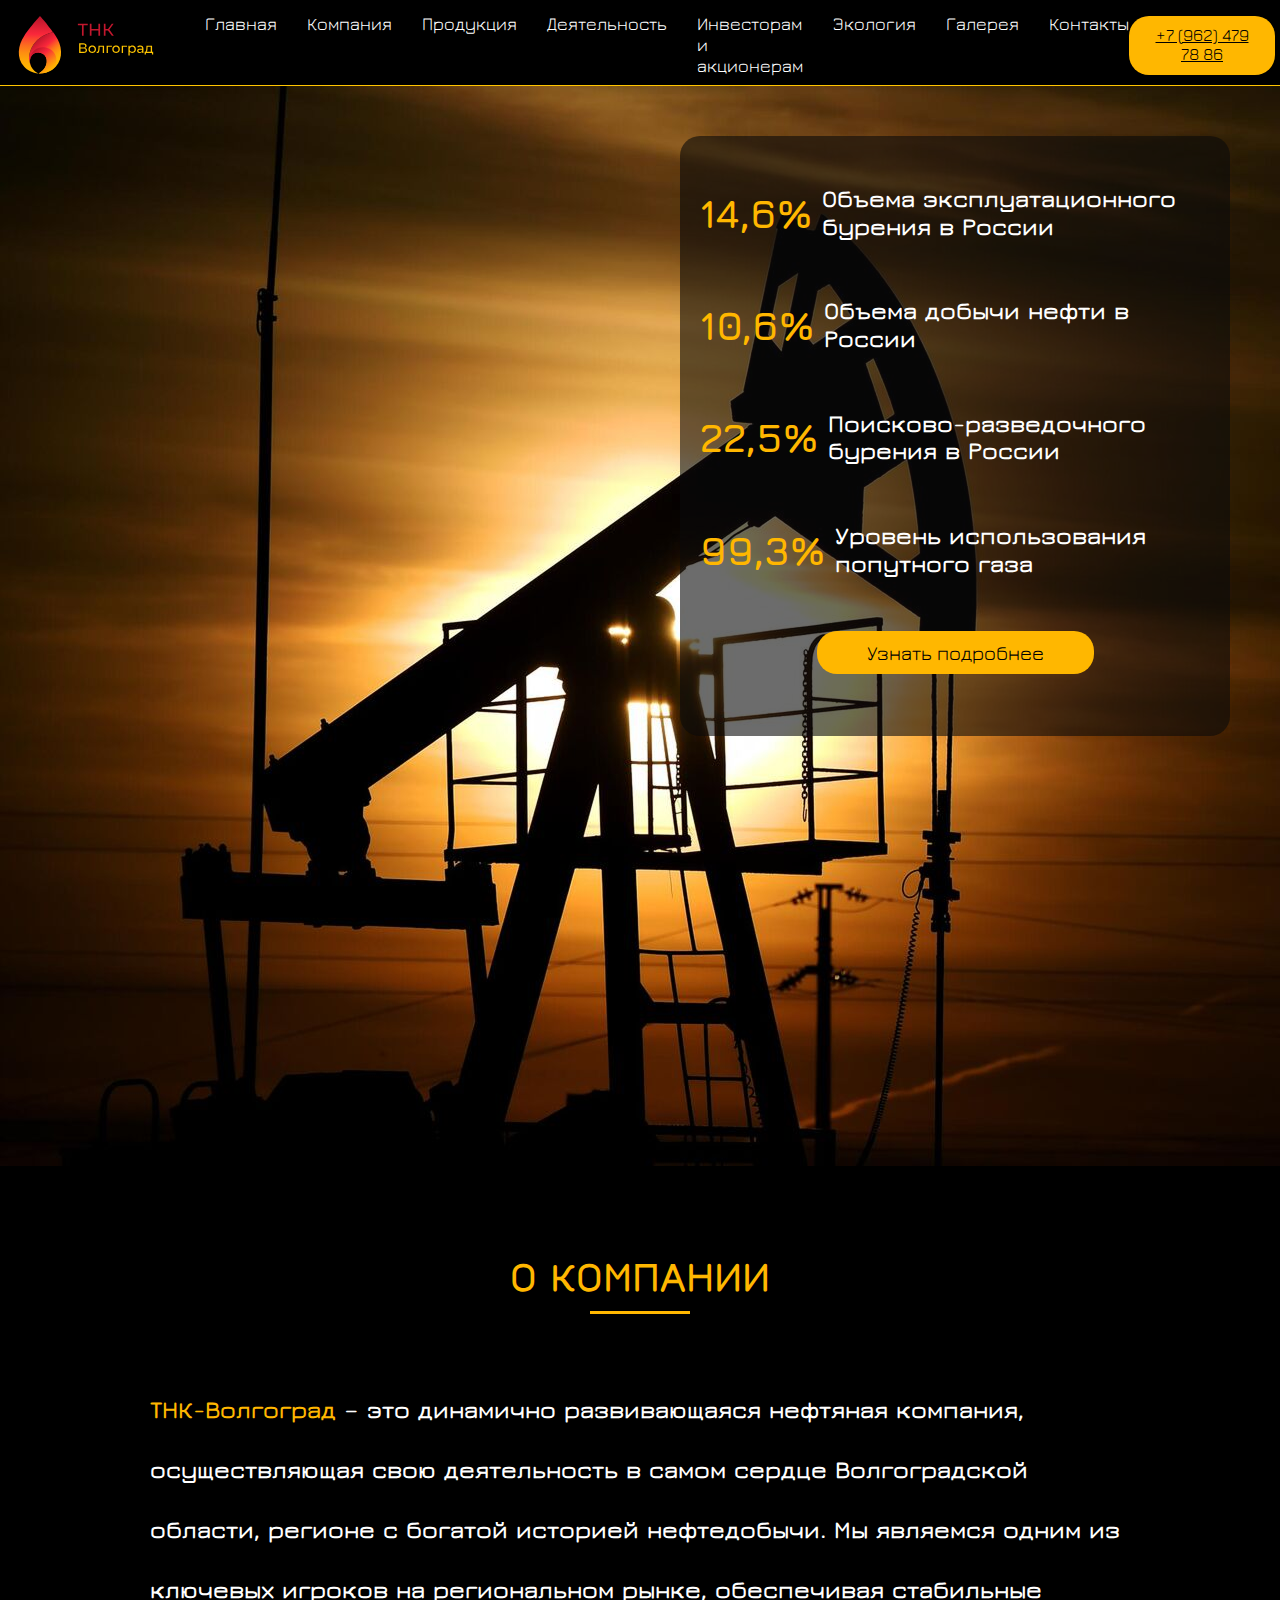
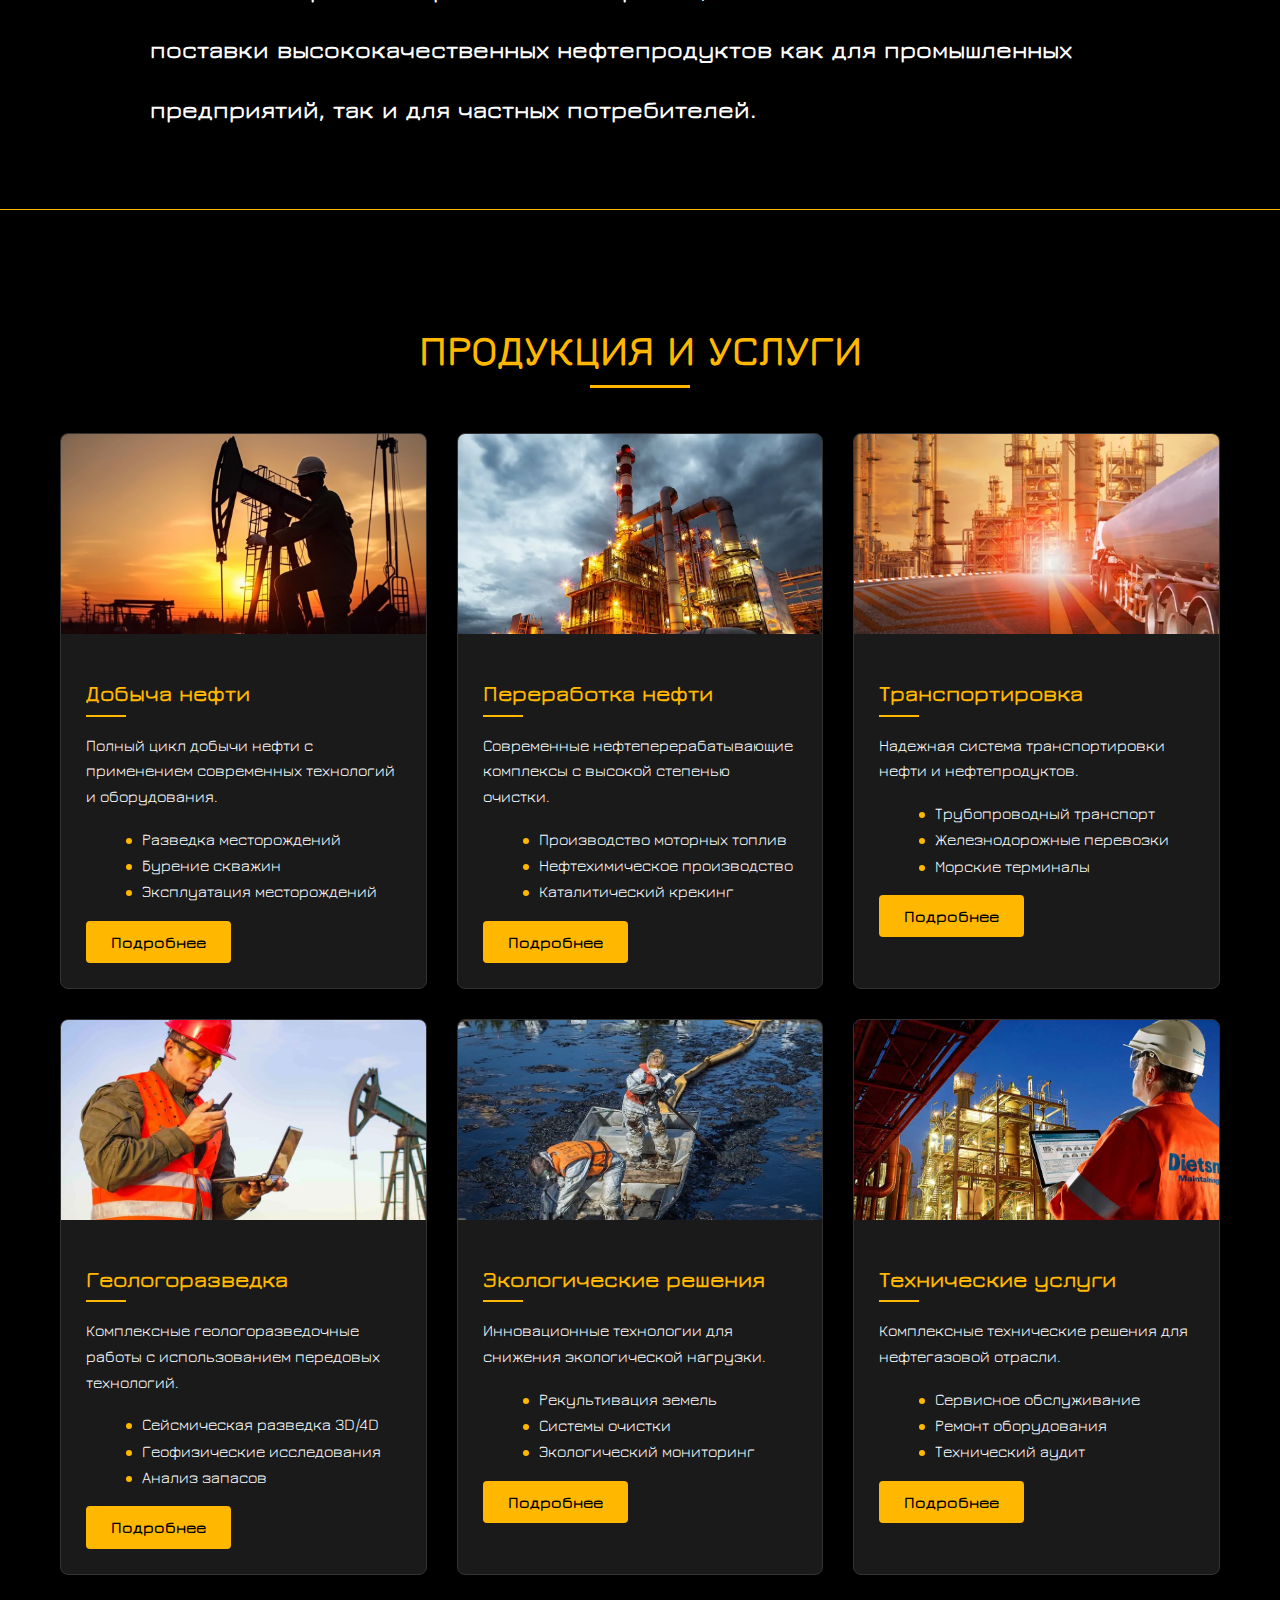
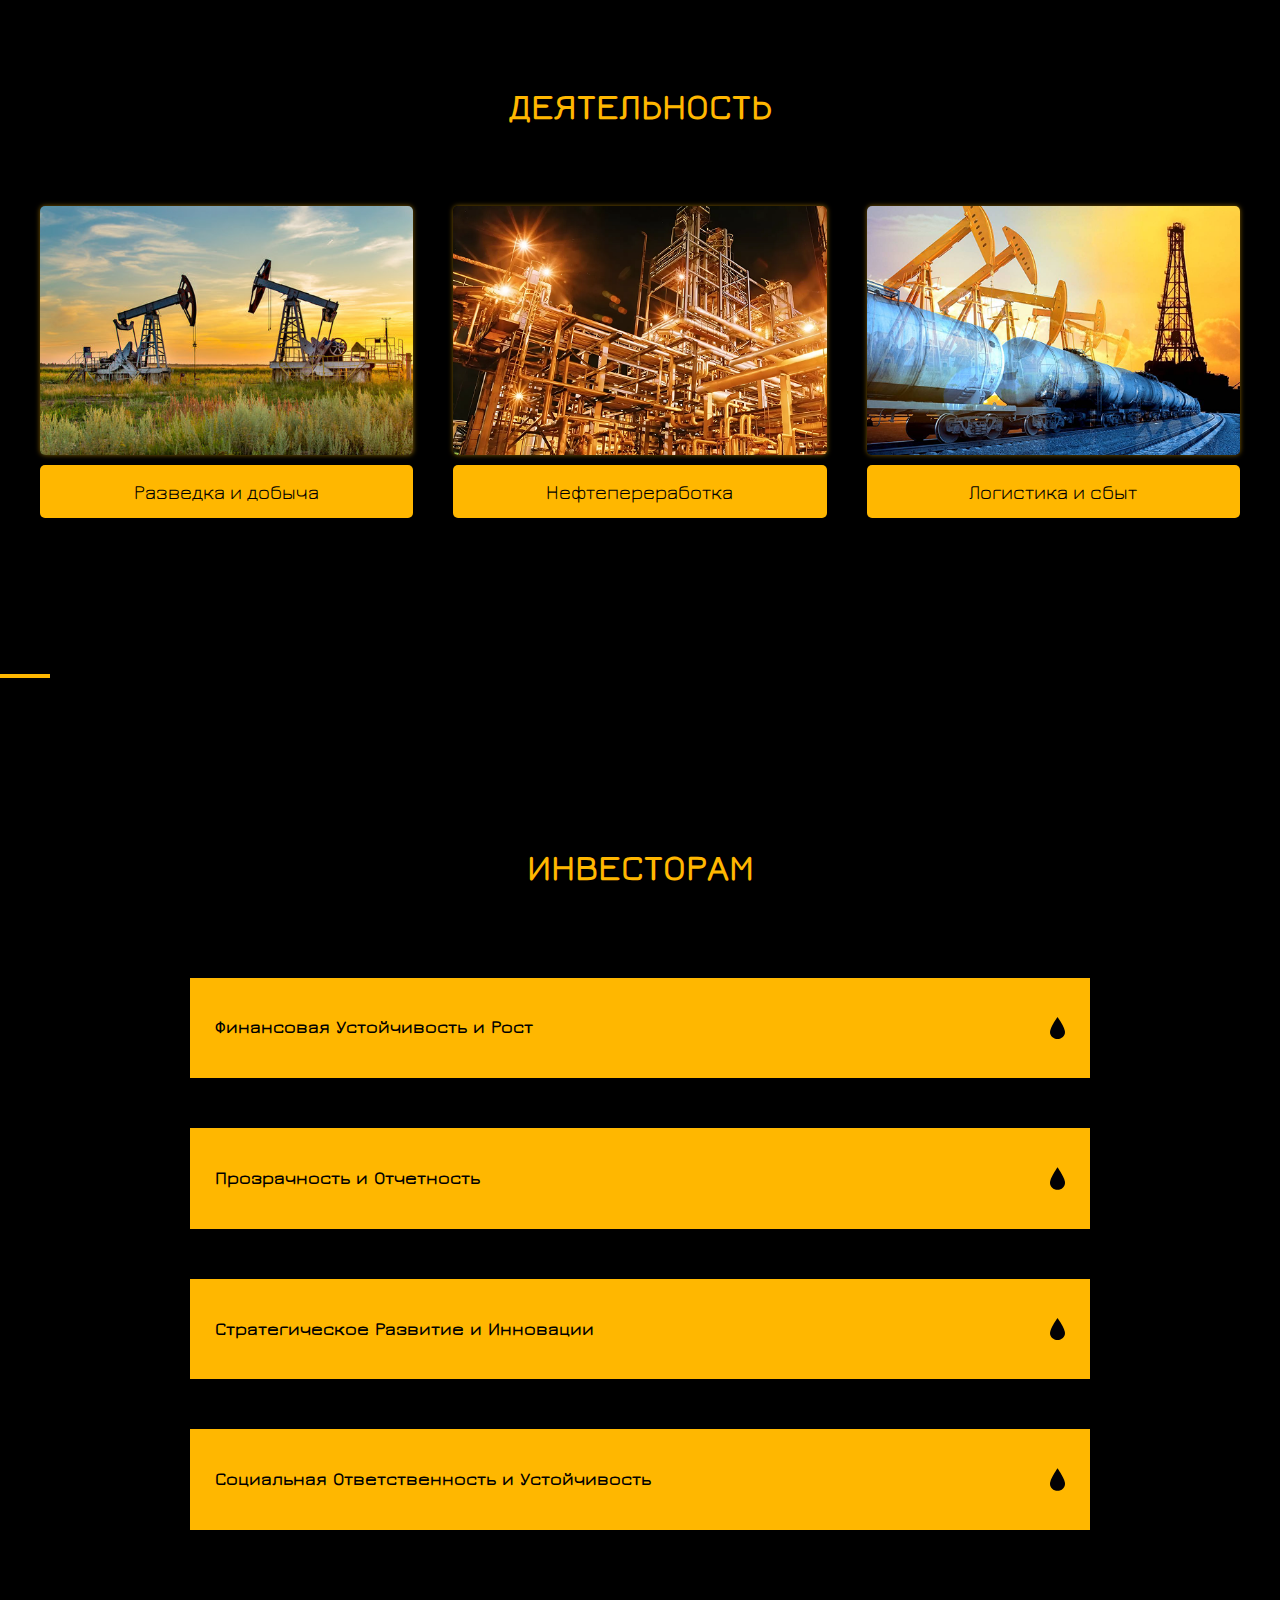
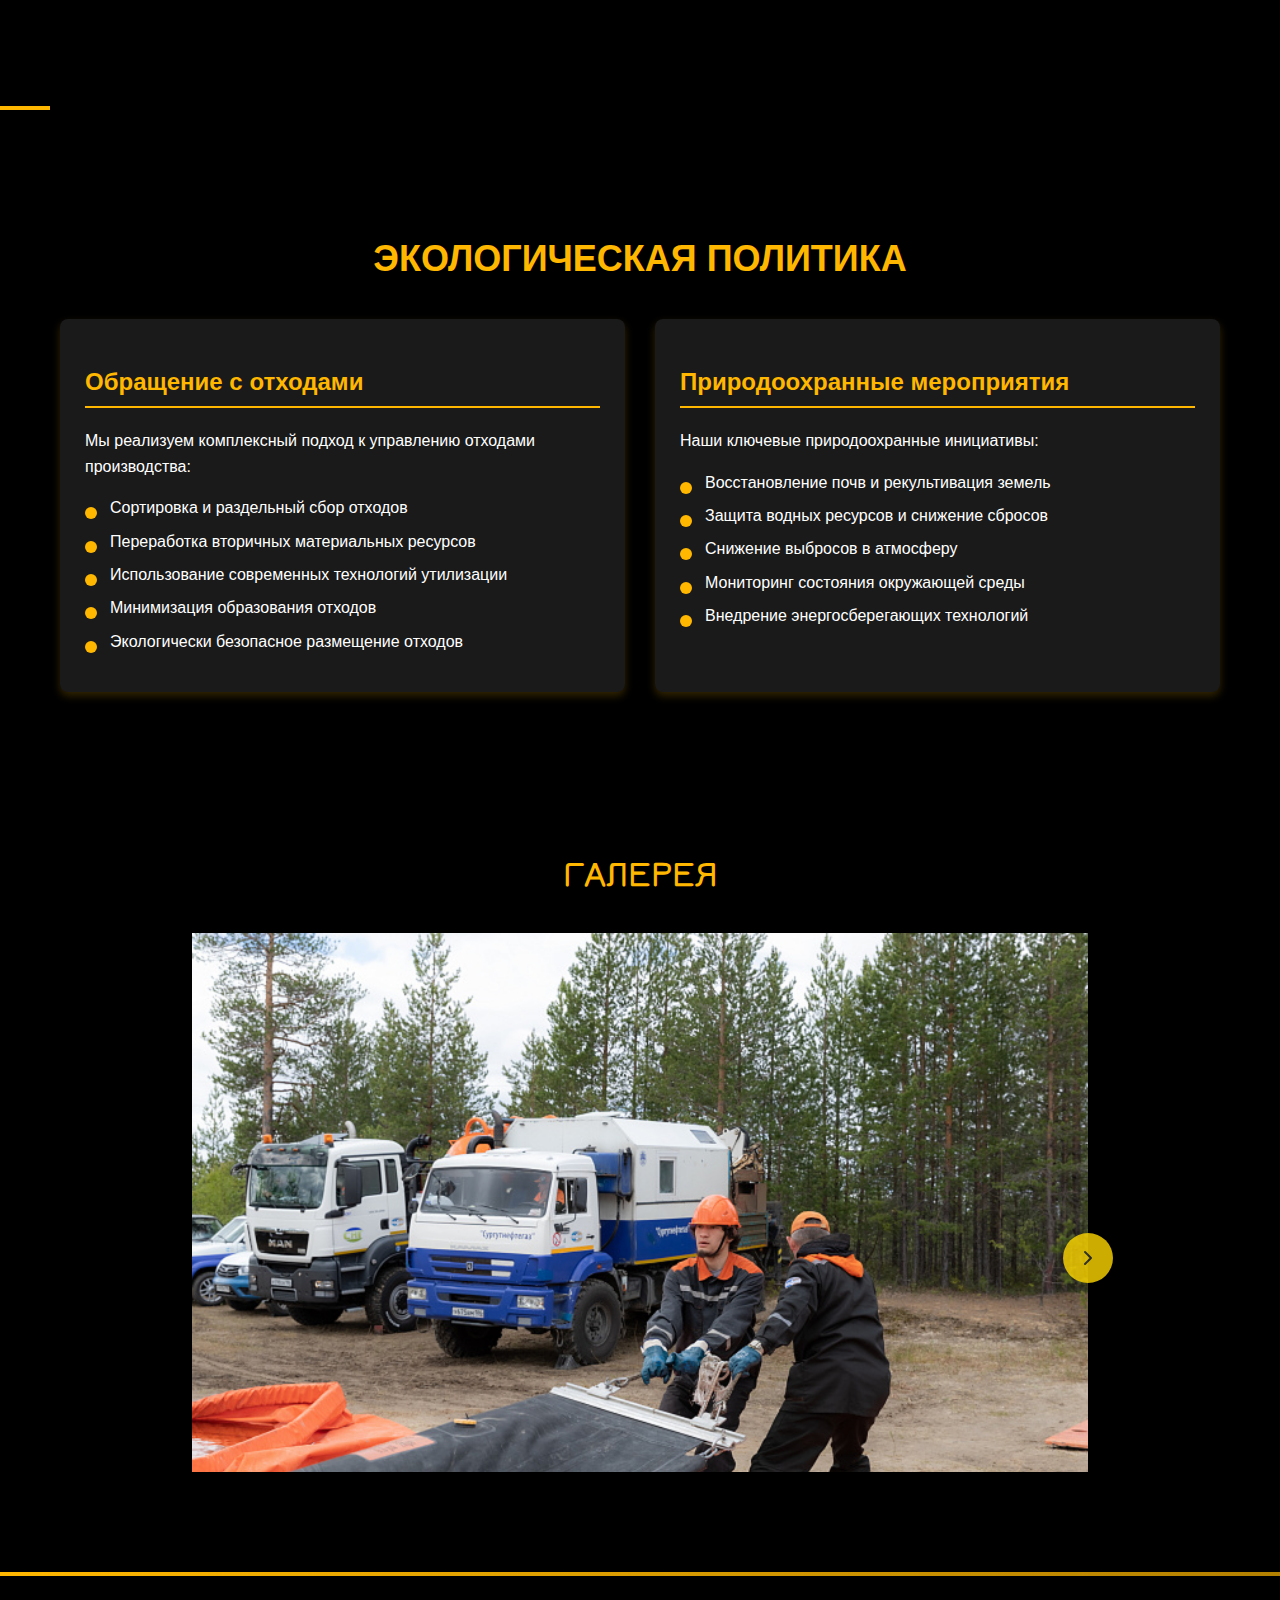
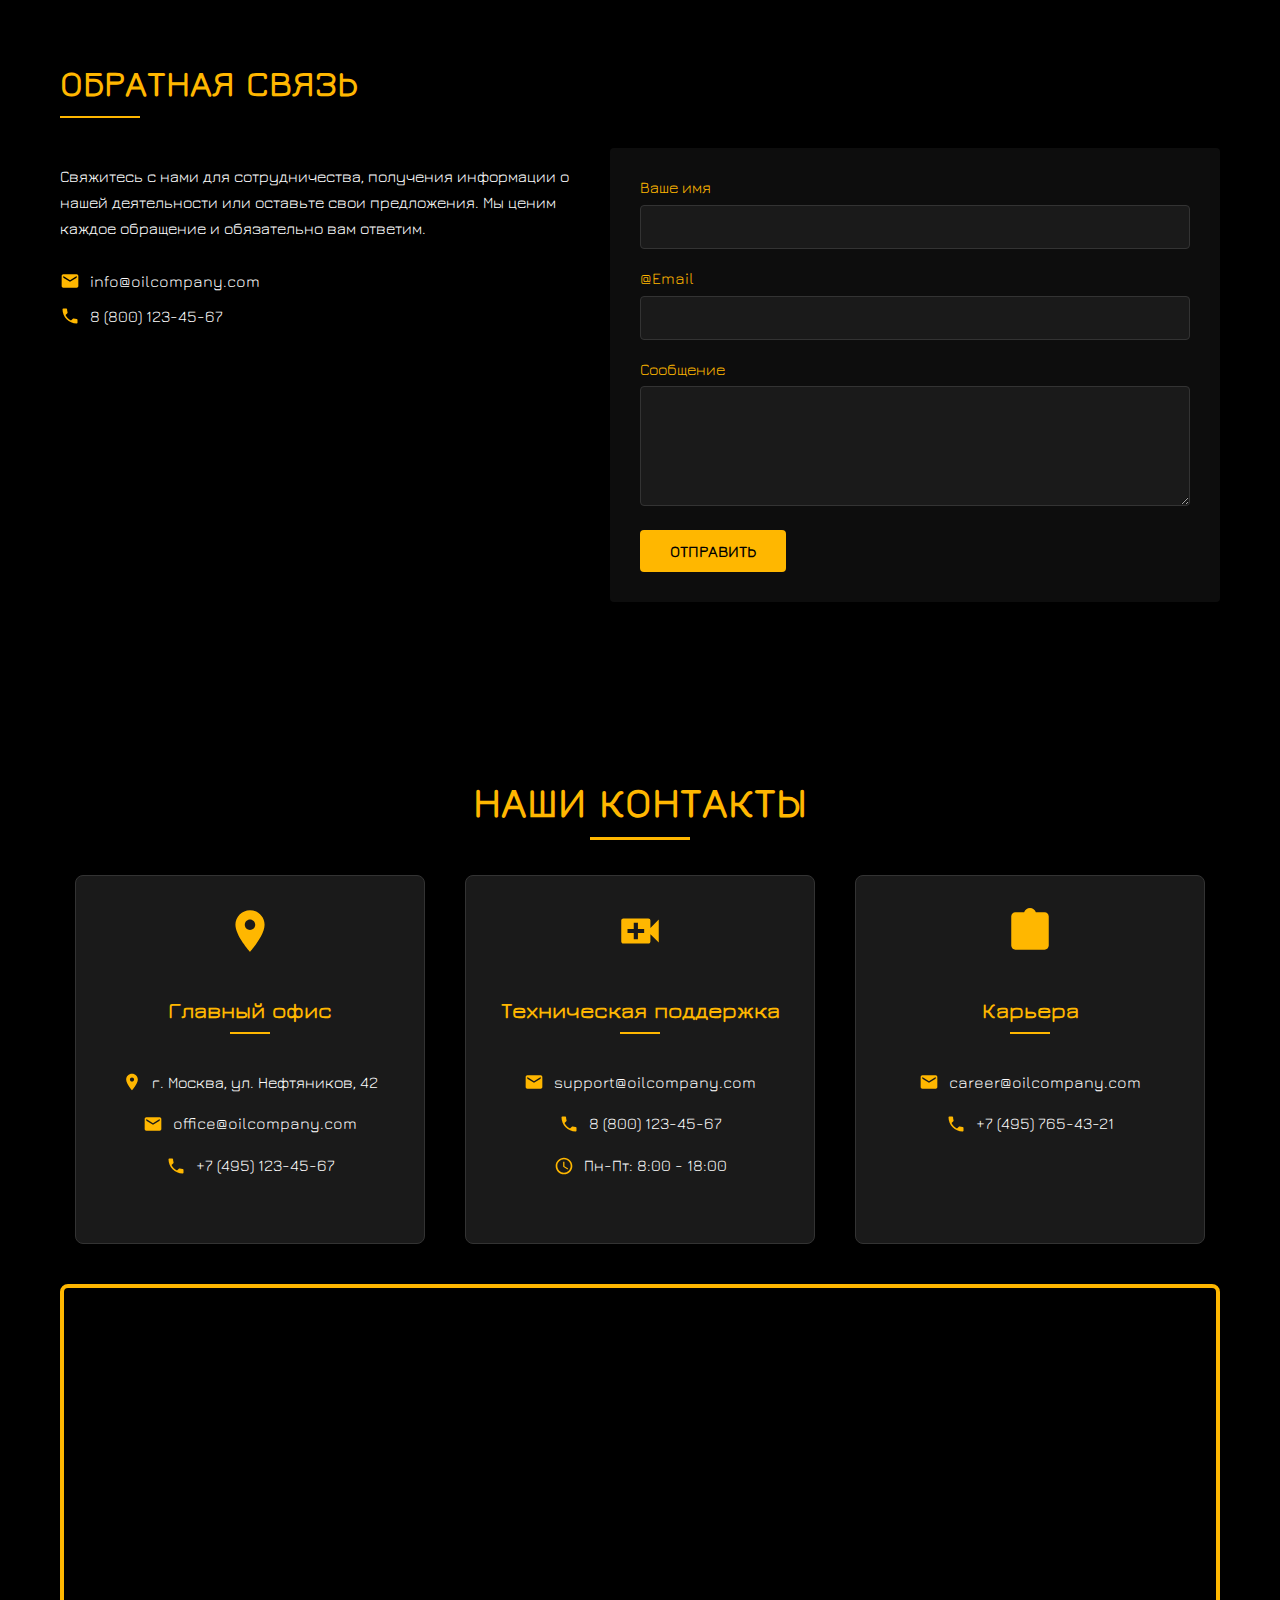
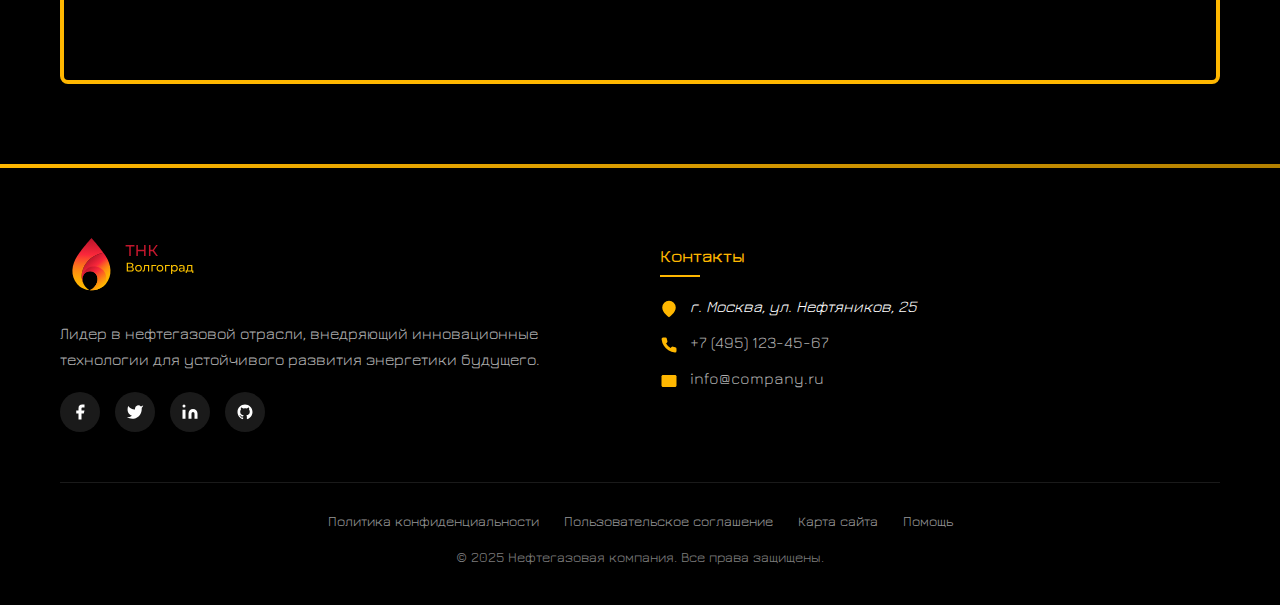
<file: index.html>
<!DOCTYPE html>
<html lang="ru">
<head>
    <meta charset="UTF-8">
    <meta http-equiv="X-UA-Compatible" content="IE=edge">
    <meta name="viewport" content="width=device-width, initial-scale=1.0">
    <title>Document</title>
    <!-- Подключение boxicons -->
    <link rel="stylesheet" href="https://cdn.jsdelivr.net/npm/boxicons@latest/css/boxicons.min.css">
    <link rel="stylesheet" href="https://unpkg.com/boxicons@latest/css/boxicons.min.css">
    <link rel="stylesheet" href="/assets/style/normalize.min.css">
    <link rel="stylesheet" href="/assets/style/main-style.min.css">
    <link rel="stylesheet" href="./main-style.min.css">
    <link rel="stylesheet" href="./normalize.min.css">
    <script defer src="/assets/javascript/application.js"></script>
</head>
<body class="application">
    <div class="application__template">
        <header class="application__header header" id="header">
            <div class="header__container">
                <div class="header__container-left">
                    <img src="./assets/img/logo.svg" alt="logo" class="header__container-leftLogo">
                </div>
                <img src="./assets/img/burger.svg" alt="" class="burger" id="burger">
                <div class="header__container-center">
                    <ul style="align-items: center; padding: 0; margin: 0;">
                        <li style="list-style: none;" class="header__container-center-link" id="link">
                            <a href="#wel" class="header__container-center-item">Главная</a>
                            <a href="#wel" class="header__container-center-item">Компания</a>
                            <a href="#kont" class="header__container-center-item">Продукция</a>
                            <a href="#oil" class="header__container-center-item">Деятельность</a>
                            <a href="#vopros" class="header__container-center-item">Инвесторам и акционерам</a>
                            <a href="#eco" class="header__container-center-item">Экология</a>
                            <a href="#gallery" class="header__container-center-item">Галерея</a>
                            <a href="#kontact" class="header__container-center-item">Контакты</a>
                        </li>
                    </ul>
                </div>
                <div class="header__container-right">
                    <button class="button header__container-right-bn"><a href="#feedback">+7 (962) 479 78 86</a></button>
                </div>
            </div>
        </header>
        <main class="application__main main" id="main">
            <div class="main__content" id="main-content">
                <section class="welcome" id="wel">
                    <div class="welcome__container">
                        <div class="welcome__container-info">
                            <h2 class="welcome__container-info-txt">14,6%</h2>
                            <h2 class="welcome__container-info-text">Объема эксплуатационного
                                бурения в России</h2>
                        </div>
                        <div class="welcome__container-info">
                            <h2 class="welcome__container-info-txt">10,6%</h2>
                            <h2 class="welcome__container-info-text">Объема добычи нефти в России</h2>
                        </div>
                        <div class="welcome__container-info">
                            <h2 class="welcome__container-info-txt">22,5%</h2>
                            <h2 class="welcome__container-info-text">Поисково-разведочного бурения в России</h2>
                        </div>
                        <div class="welcome__container-info">
                            <h2 class="welcome__container-info-txt">99,3%</h2>
                            <h2 class="welcome__container-info-text">Уровень использования попутного газа</h2>
                        </div>
                        <div class="welcome__container-info-button">
                            <button class="welcome__container-info-button-bn button"><a href="o.html">Узнать подробнее</a></button>
                        </div>
                    </div>
                </section>
                <section class="kompany" id="komp">
                    <h2 class="kont-products-title">О Компании</h2>
                    <div class="kompany__container">
                        <h2 class="kompany__container-text">
                            <span style="color:#FFB700;">ТНК-Волгоград</span> – это динамично развивающаяся нефтяная компания, осуществляющая свою деятельность в самом сердце Волгоградской области, регионе с богатой историей нефтедобычи. Мы являемся одним из ключевых игроков на региональном рынке, обеспечивая стабильные поставки высококачественных нефтепродуктов как для промышленных предприятий, так и для частных потребителей.
                        </h2>
                    </div>
                </section>
                <section class="kont-products-section" id="kont">
                  <div class="kont-products-container">
                    <h2 class="kont-products-title">Продукция и услуги</h2>
                    
                    <div class="kont-products-grid">
                      <div class="kont-products-card">
                        <div class="kont-products-card-image">
                          <img src="./assets/img/p/p1.png" alt="Добыча нефти">
                        </div>
                        <div class="kont-products-card-content">
                          <h3 class="kont-products-card-title">Добыча нефти</h3>
                          <p class="kont-products-card-text">
                            Полный цикл добычи нефти с применением современных технологий и оборудования.
                          </p>
                          <ul class="kont-products-card-features">
                            <li>Разведка месторождений</li>
                            <li>Бурение скважин</li>
                            <li>Эксплуатация месторождений</li>
                          </ul>
                          <a href="neft.html" class="kont-products-card-button">Подробнее</a>
                        </div>
                      </div>
                      
                      <div class="kont-products-card">
                        <div class="kont-products-card-image">
                          <img src="./assets/img/p/p2.png" alt="Переработка нефти">
                        </div>
                        <div class="kont-products-card-content">
                          <h3 class="kont-products-card-title">Переработка нефти</h3>
                          <p class="kont-products-card-text">
                            Современные нефтеперерабатывающие комплексы с высокой степенью очистки.
                          </p>
                          <ul class="kont-products-card-features">
                            <li>Производство моторных топлив</li>
                            <li>Нефтехимическое производство</li>
                            <li>Каталитический крекинг</li>
                          </ul>
                          <a href="neft.html" class="kont-products-card-button">Подробнее</a>
                        </div>
                      </div>
                      
                      <div class="kont-products-card">
                        <div class="kont-products-card-image">
                          <img src="./assets/img/p/p3.png" alt="Транспортировка">
                        </div>
                        <div class="kont-products-card-content">
                          <h3 class="kont-products-card-title">Транспортировка</h3>
                          <p class="kont-products-card-text">
                            Надежная система транспортировки нефти и нефтепродуктов.
                          </p>
                          <ul class="kont-products-card-features">
                            <li>Трубопроводный транспорт</li>
                            <li>Железнодорожные перевозки</li>
                            <li>Морские терминалы</li>
                          </ul>
                          <a href="transport.html" class="kont-products-card-button">Подробнее</a>
                        </div>
                      </div>
                      
                      <div class="kont-products-card">
                        <div class="kont-products-card-image">
                          <img src="./assets/img/p/p4.png" alt="Геологоразведка">
                        </div>
                        <div class="kont-products-card-content">
                          <h3 class="kont-products-card-title">Геологоразведка</h3>
                          <p class="kont-products-card-text">
                            Комплексные геологоразведочные работы с использованием передовых технологий.
                          </p>
                          <ul class="kont-products-card-features">
                            <li>Сейсмическая разведка 3D/4D</li>
                            <li>Геофизические исследования</li>
                            <li>Анализ запасов</li>
                          </ul>
                          <a href="razvetka.html" class="kont-products-card-button">Подробнее</a>
                        </div>
                      </div>
                      
                      <div class="kont-products-card">
                        <div class="kont-products-card-image">
                          <img src="./assets/img/p/p5.png" alt="Экологические решения">
                        </div>
                        <div class="kont-products-card-content">
                          <h3 class="kont-products-card-title">Экологические решения</h3>
                          <p class="kont-products-card-text">
                            Инновационные технологии для снижения экологической нагрузки.
                          </p>
                          <ul class="kont-products-card-features">
                            <li>Рекультивация земель</li>
                            <li>Системы очистки</li>
                            <li>Экологический мониторинг</li>
                          </ul>
                          <a href="#eco" class="kont-products-card-button">Подробнее</a>
                        </div>
                      </div>
                      
                      <div class="kont-products-card">
                        <div class="kont-products-card-image">
                          <img src="./assets/img/p/p6.png" alt="Технические услуги">
                        </div>
                        <div class="kont-products-card-content">
                          <h3 class="kont-products-card-title">Технические услуги</h3>
                          <p class="kont-products-card-text">
                            Комплексные технические решения для нефтегазовой отрасли.
                          </p>
                          <ul class="kont-products-card-features">
                            <li>Сервисное обслуживание</li>
                            <li>Ремонт оборудования</li>
                            <li>Технический аудит</li>
                          </ul>
                          <a href="log.html" class="kont-products-card-button">Подробнее</a>
                        </div>
                      </div>
                    </div>
                  </div>
                </section>
                <section class="oil" id="oil">
                  <h2 class="ecology__title">Деятельность</h2>
                  <div class="oil-company-sections">
                    <div class="oil-company-sections__item">
                      <img src="./assets/img/d1.png" alt="Разведка и добыча" class="oil-company-sections__image">
                      <a href="razvetka.html" class="oil-company-sections__button">Разведка и добыча</a>
                    </div>
                  
                    <div class="oil-company-sections__item">
                      <img src="./assets/img/d2.png" alt="Нефтепереработка" class="oil-company-sections__image">
                      <a href="neft.html" class="oil-company-sections__button">Нефтепереработка</a>
                    </div>
                  
                    <div class="oil-company-sections__item">
                      <img src="./assets/img/d3.png" alt="Логистика и сбыт" class="oil-company-sections__image">
                      <a href="log.html" class="oil-company-sections__button">Логистика и сбыт</a>
                    </div>
                  </div>
                </section>
                <setion class="vopros" id="vopros">
                    <div class="vopros__container">
                      <h2 class="ecology__title">Инвесторам</h2>
                        <div class="vopros__container-info">
                            <div class="vopros__container-info-up" id="up1" data-target="down1">
                                <h2 class="vopros__container-info-up-txt">Финансовая Устойчивость и Рост</h2>
                                <img src="./assets/img/neft.svg" alt="Капелька" class="vopros__container-info-up-icon">
                            </div>
                            <div class="vopros__container-info-down" id="down1">
                                <h2 class="vopros__container-info-down-txt">Финансовая устойчивость – приоритет. Инвестируем в долгосрочные проекты, диверсифицируем активы, управляем долгом. Оптимизируем процессы, снижаем затраты, чтобы обеспечивать стабильный рост и максимизировать отдачу от вложений.
                                </h2>
                            </div>
                        </div>
                        <div class="vopros__container-info">
                            <div class="vopros__container-info-up" id="up2" data-target="down1">
                                <h2 class="vopros__container-info-up-txt">Прозрачность и Отчетность</h2>
                                <img src="./assets/img/neft.svg" alt="Капелька" class="vopros__container-info-up-icon">
                            </div>
                            <div class="vopros__container-info-down" id="down2">
                                <h2 class="vopros__container-info-down-txt">Мы стремимся к максимальной прозрачности в финансовой деятельности. Публикуем подробные отчеты, раскрываем информацию об операциях и доходах, придерживаемся высоких стандартов корпоративного управления для укрепления доверия инвесторов и общества </h2>
                                </div>
                        </div>
                        <div class="vopros__container-info">
                            <div class="vopros__container-info-up" id="up3" data-target="down1">
                                <h2 class="vopros__container-info-up-txt">Стратегическое Развитие и Инновации</h2>
                                <img src="./assets/img/neft.svg" alt="Капелька" class="vopros__container-info-up-icon">
                            </div>
                            <div class="vopros__container-info-down" id="down3">
                                <h2 class="vopros__container-info-down-txt">В стратегическом развитии мы делаем ставку на инновации: внедряем передовые технологии добычи и переработки, инвестируем в новые источники энергии и разрабатываем экологически чистые решения. Цель - укрепить лидерство на рынке и обеспечить устойчивый рост в будущем.
                                </h2>
                            </div>
                        </div>                        <div class="vopros__container-info">
                            <div class="vopros__container-info-up" id="up4" data-target="down1">
                                <h2 class="vopros__container-info-up-txt">Социальная Ответственность и Устойчивость</h2>
                                <img src="./assets/img/neft.svg" alt="Капелька" class="vopros__container-info-up-icon">
                            </div>
                            <div class="vopros__container-info-down" id="down4">
                                <h2 class="vopros__container-info-down-txt">Приверженность принципам социальной ответственности и устойчивого развития является неотъемлемой частью нашей стратегии. Мы стремимся к минимизации воздействия на окружающую среду, поддерживаем социальные инициативы и вкладываем в развитие регионов присутствия. Экологическая ответственность и социальная ориентированность повышают репутацию компании и привлекают ответственных инвесторов. ТНК-Волгоград верит, что устойчивый успех возможен только при условии гармоничного развития экономики, социальной сферы и окружающей среды.</h2>
                            </div>
                        </div>
                    </div>
                </setion>
                <section class="ecology" id="eco">
                  <div class="ecology__container">
                    <h2 class="ecology__title">Экологическая политика</h2>
                    
                    <div class="ecology__sections">
                      <div class="ecology__section">
                        <h3 class="ecology__subtitle">Обращение с отходами</h3>
                        <p class="ecology__description">Мы реализуем комплексный подход к управлению отходами производства:</p>
                        <ul class="ecology__list">
                          <li class="ecology__item">Сортировка и раздельный сбор отходов</li>
                          <li class="ecology__item">Переработка вторичных материальных ресурсов</li>
                          <li class="ecology__item">Использование современных технологий утилизации</li>
                          <li class="ecology__item">Минимизация образования отходов</li>
                          <li class="ecology__item">Экологически безопасное размещение отходов</li>
                        </ul>
                      </div>
                      
                      <div class="ecology__section">
                        <h3 class="ecology__subtitle">Природоохранные мероприятия</h3>
                        <p class="ecology__description">Наши ключевые природоохранные инициативы:</p>
                        <ul class="ecology__list">
                          <li class="ecology__item">Восстановление почв и рекультивация земель</li>
                          <li class="ecology__item">Защита водных ресурсов и снижение сбросов</li>
                          <li class="ecology__item">Снижение выбросов в атмосферу</li>
                          <li class="ecology__item">Мониторинг состояния окружающей среды</li>
                          <li class="ecology__item">Внедрение энергосберегающих технологий</li>
                        </ul>
                      </div>
                    </div>
                  </div>
                </section>
                <section class="gallery-section" style="padding-top: 70px; margin-bottom: 100px;" id="gallery">
                  <h2 class="ecology__title">Галерея</h2>
                    <div class="gallery-container">
                      <button class="gallery-button prev-button">
                        <svg xmlns="http://www.w3.org/2000/svg" viewBox="0 0 24 24" fill="none" stroke="currentColor" stroke-width="2" stroke-linecap="round" stroke-linejoin="round">
                          <path d="M15 18l-6-6 6-6"/>
                        </svg>
                      </button>
                      
                      <div class="gallery">
                        <div class="gallery-track">
                          <div class="gallery-item">
                            <img src="./assets/img/g1.png" alt="Gallery Image 1">
                          </div>
                          <div class="gallery-item">
                            <img src="./assets/img/g2.png" alt="Gallery Image 2">
                          </div>
                          <div class="gallery-item">
                            <img src="./assets/img/g3.png" alt="Gallery Image 3">
                          </div>
                          <div class="gallery-item">
                            <img src="./assets/img/g4.png" alt="Gallery Image 4">
                          </div>
                          <div class="gallery-item">
                            <img src="./assets/img/g1.png" alt="Gallery Image 5">
                          </div>
                          <div class="gallery-item">
                            <img src="./assets/img/g3.png" alt="Gallery Image 6">
                          </div>
                        </div>
                      </div>
                      
                      <button class="gallery-button next-button">
                        <svg xmlns="http://www.w3.org/2000/svg" viewBox="0 0 24 24" fill="none" stroke="currentColor" stroke-width="2" stroke-linecap="round" stroke-linejoin="round">
                          <path d="M9 18l6-6-6-6"/>
                        </svg>
                      </button>
                    </div>
                </section>
                <section class="feedback" id="feedback">
                  <div class="feedback-container">
                    <h2 class="feedback-title">Обратная связь</h2>
                    
                    <div class="feedback-content">
                      <div class="feedback-info">
                        <p class="feedback-info-text">
                          Свяжитесь с нами для сотрудничества, получения информации о нашей деятельности 
                          или оставьте свои предложения. Мы ценим каждое обращение и обязательно вам ответим.
                        </p>
                        
                        <div class="feedback-info-contacts">
                          <div class="feedback-info-contacts-item">
                            <svg viewBox="0 0 24 24"><path d="M20 4H4c-1.1 0-1.99.9-1.99 2L2 18c0 1.1.9 2 2 2h16c1.1 0 2-.9 2-2V6c0-1.1-.9-2-2-2zm0 4l-8 5-8-5V6l8 5 8-5v2z"/></svg>
                            <a href="mailto:info@oilcompany.com">info@oilcompany.com</a>
                          </div>
                          <div class="feedback-info-contacts-item">
                            <svg viewBox="0 0 24 24"><path d="M6.62 10.79c1.44 2.83 3.76 5.14 6.59 6.59l2.2-2.2c.27-.27.67-.36 1.02-.24 1.12.37 2.33.57 3.57.57.55 0 1 .45 1 1V20c0 .55-.45 1-1 1-9.39 0-17-7.61-17-17 0-.55.45-1 1-1h3.5c.55 0 1 .45 1 1 0 1.25.2 2.45.57 3.57.11.35.03.74-.25 1.02l-2.2 2.2z"/></svg>
                            <a href="tel:+78001234567">8 (800) 123-45-67</a>
                          </div>
                        </div>
                      </div>
                      
                      <form class="feedback-form">
                        <div class="feedback-form-group">
                          <label for="name">Ваше имя</label>
                          <input type="text" id="name" required>
                        </div>
                        
                        <div class="feedback-form-group">
                          <label for="email">@Email</label>
                          <input type="email" id="email" required>
                        </div>
                        
                        <div class="feedback-form-group">
                          <label for="message">Сообщение</label>
                          <textarea id="message" required></textarea>
                        </div>
                        
                        <button type="submit" class="feedback-form-submit">Отправить</button>
                      </form>
                    </div>
                  </div>
                </section>
                <section class="kont-section" id="kontact">
                  <div class="kont-container">
                    <h2 class="kont-title">Наши контакты</h2>
                    
                    <div class="kont-content">
                      <div class="kont-card">
                        <div class="kont-card-icon">
                          <svg viewBox="0 0 24 24"><path d="M12 2C8.13 2 5 5.13 5 9c0 5.25 7 13 7 13s7-7.75 7-13c0-3.87-3.13-7-7-7zm0 9.5c-1.38 0-2.5-1.12-2.5-2.5s1.12-2.5 2.5-2.5 2.5 1.12 2.5 2.5-1.12 2.5-2.5 2.5z"/></svg>
                        </div>
                        <h3 class="kont-card-title">Главный офис</h3>
                        <div class="kont-card-info">
                          <p>
                            <svg viewBox="0 0 24 24"><path d="M12 2C8.13 2 5 5.13 5 9c0 5.25 7 13 7 13s7-7.75 7-13c0-3.87-3.13-7-7-7zm0 9.5c-1.38 0-2.5-1.12-2.5-2.5s1.12-2.5 2.5-2.5 2.5 1.12 2.5 2.5-1.12 2.5-2.5 2.5z"/></svg>
                            г. Москва, ул. Нефтяников, 42
                          </p>
                          <p>
                            <svg viewBox="0 0 24 24"><path d="M20 4H4c-1.1 0-1.99.9-1.99 2L2 18c0 1.1.9 2 2 2h16c1.1 0 2-.9 2-2V6c0-1.1-.9-2-2-2zm0 4l-8 5-8-5V6l8 5 8-5v2z"/></svg>
                            <a href="mailto:office@oilcompany.com">office@oilcompany.com</a>
                          </p>
                          <p>
                            <svg viewBox="0 0 24 24"><path d="M6.62 10.79c1.44 2.83 3.76 5.14 6.59 6.59l2.2-2.2c.27-.27.67-.36 1.02-.24 1.12.37 2.33.57 3.57.57.55 0 1 .45 1 1V20c0 .55-.45 1-1 1-9.39 0-17-7.61-17-17 0-.55.45-1 1-1h3.5c.55 0 1 .45 1 1 0 1.25.2 2.45.57 3.57.11.35.03.74-.25 1.02l-2.2 2.2z"/></svg>
                            <a href="tel:+74951234567">+7 (495) 123-45-67</a>
                          </p>
                        </div>
                      </div>
                      
                      <div class="kont-card">
                        <div class="kont-card-icon">
                          <svg viewBox="0 0 24 24"><path d="M17 10.5V7c0-.55-.45-1-1-1H4c-.55 0-1 .45-1 1v10c0 .55.45 1 1 1h12c.55 0 1-.45 1-1v-3.5l4 4v-11l-4 4zM14 13h-3v3H9v-3H6v-2h3V8h2v3h3v2z"/></svg>
                        </div>
                        <h3 class="kont-card-title">Техническая поддержка</h3>
                        <div class="kont-card-info">
                          <p>
                            <svg viewBox="0 0 24 24"><path d="M20 4H4c-1.1 0-1.99.9-1.99 2L2 18c0 1.1.9 2 2 2h16c1.1 0 2-.9 2-2V6c0-1.1-.9-2-2-2zm0 4l-8 5-8-5V6l8 5 8-5v2z"/></svg>
                            <a href="mailto:support@oilcompany.com">support@oilcompany.com</a>
                          </p>
                          <p>
                            <svg viewBox="0 0 24 24"><path d="M6.62 10.79c1.44 2.83 3.76 5.14 6.59 6.59l2.2-2.2c.27-.27.67-.36 1.02-.24 1.12.37 2.33.57 3.57.57.55 0 1 .45 1 1V20c0 .55-.45 1-1 1-9.39 0-17-7.61-17-17 0-.55.45-1 1-1h3.5c.55 0 1 .45 1 1 0 1.25.2 2.45.57 3.57.11.35.03.74-.25 1.02l-2.2 2.2z"/></svg>
                            <a href="tel:+78001234567">8 (800) 123-45-67</a>
                          </p>
                          <p>
                            <svg viewBox="0 0 24 24"><path d="M11.99 2C6.47 2 2 6.48 2 12s4.47 10 9.99 10C17.52 22 22 17.52 22 12S17.52 2 11.99 2zM12 20c-4.42 0-8-3.58-8-8s3.58-8 8-8 8 3.58 8 8-3.58 8-8 8z"/><path d="M12.5 7H11v6l5.25 3.15.75-1.23-4.5-2.67z"/></svg>
                            Пн-Пт: 8:00 - 18:00
                          </p>
                        </div>
                      </div>
                      
                      <div class="kont-card">
                        <div class="kont-card-icon">
                          <svg viewBox="0 0 24 24"><path d="M19 3h-4.18C14.4 1.84 13.3 1 12 1c-1.3 0-2.4.84-2.82 2H5c-1.1 0-2 .9-2 2v14c0 1.1.9 2 2 2h14c1.1 0 2-.9 2-2V5c0-1.1-.9-2-2-2z"/></svg>
                        </div>
                        <h3 class="kont-card-title">Карьера</h3>
                        <div class="kont-card-info">
                          <p>
                            <svg viewBox="0 0 24 24"><path d="M20 4H4c-1.1 0-1.99.9-1.99 2L2 18c0 1.1.9 2 2 2h16c1.1 0 2-.9 2-2V6c0-1.1-.9-2-2-2zm0 4l-8 5-8-5V6l8 5 8-5v2z"/></svg>
                            <a href="mailto:career@oilcompany.com">career@oilcompany.com</a>
                          </p>
                          <p>
                            <svg viewBox="0 0 24 24"><path d="M6.62 10.79c1.44 2.83 3.76 5.14 6.59 6.59l2.2-2.2c.27-.27.67-.36 1.02-.24 1.12.37 2.33.57 3.57.57.55 0 1 .45 1 1V20c0 .55-.45 1-1 1-9.39 0-17-7.61-17-17 0-.55.45-1 1-1h3.5c.55 0 1 .45 1 1 0 1.25.2 2.45.57 3.57.11.35.03.74-.25 1.02l-2.2 2.2z"/></svg>
                            <a href="tel:+74957654321">+7 (495) 765-43-21</a>
                          </p>
                        </div>
                      </div>
                    </div>
                    
                    <div class="kont-map">
                      <iframe src="https://www.google.com/maps/embed?pb=!1m18!1m12!1m3!1d2245.3737401358326!2d37.618742315930474!3d55.75163398055259!2m3!1f0!2f0!3f0!3m2!1i1024!2i768!4f13.1!3m3!1m2!1s0x46b54a5a738fa419%3A0x7c347d506f52311!2z0JrRgNCw0YHQvdCw0Y8g0YPQuy4sIDQyLCDQnNC-0YHQutCy0LAsINCg0L7RgdGB0LjRjywgMTI1MDQ3!5e0!3m2!1sru!2s!4v1620000000000!5m2!1sru!2s" allowfullscreen="" loading="lazy"></iframe>
                    </div>
                  </div>
                </section>
                <button class="back-to-top" aria-label="Наверх"></button>
            </div>
        </main>
        <footer class="site-footer">
          <div class="site-footer__container">
            <div class="site-footer__grid">
              <div class="site-footer__about">
                <div class="site-footer__logo">
                  <img src="./assets/img/logo.svg" alt="Логотип компании">
                </div>
                <p>
                  Лидер в нефтегазовой отрасли, внедряющий инновационные технологии 
                  для устойчивого развития энергетики будущего.
                </p>
                <div class="site-footer__social">
                  <a href="#" class="site-footer__social-link">
                    <svg viewBox="0 0 24 24"><path d="M18 2h-3a5 5 0 0 0-5 5v3H7v4h3v8h4v-8h3l1-4h-4V7a1 1 0 0 1 1-1h3z"/></svg>
                  </a>
                  <a href="#" class="site-footer__social-link">
                    <svg viewBox="0 0 24 24"><path d="M23 3a10.9 10.9 0 0 1-3.14 1.53 4.48 4.48 0 0 0-7.86 3v1A10.66 10.66 0 0 1 3 4s-4 9 5 13a11.64 11.64 0 0 1-7 2c9 5 20 0 20-11.5a4.5 4.5 0 0 0-.08-.83A7.72 7.72 0 0 0 23 3z"/></svg>
                  </a>
                  <a href="#" class="site-footer__social-link">
                    <svg viewBox="0 0 24 24"><path d="M16 8a6 6 0 0 1 6 6v7h-4v-7a2 2 0 0 0-2-2 2 2 0 0 0-2 2v7h-4v-7a6 6 0 0 1 6-6z"/><rect x="2" y="9" width="4" height="12"/><circle cx="4" cy="4" r="2"/></svg>
                  </a>
                  <a href="#" class="site-footer__social-link">
                    <svg viewBox="0 0 24 24"><path d="M12 2C6.477 2 2 6.477 2 12c0 4.42 2.865 8.167 6.839 9.49.5.09.682-.218.682-.482 0-.237-.008-.866-.013-1.7-2.782.602-3.369-1.34-3.369-1.34-.454-1.156-1.11-1.464-1.11-1.464-.908-.62.069-.608.069-.608 1.003.07 1.531 1.03 1.531 1.03.892 1.529 2.341 1.087 2.91.832.092-.647.35-1.088.636-1.338-2.22-.253-4.555-1.11-4.555-4.943 0-1.091.39-1.984 1.029-2.683-.103-.253-.446-1.27.098-2.647 0 0 .84-.268 2.75 1.025A9.578 9.578 0 0 1 12 6.836c.85.004 1.705.114 2.504.336 1.909-1.293 2.747-1.025 2.747-1.025.546 1.377.202 2.394.1 2.647.64.699 1.028 1.592 1.028 2.683 0 3.842-2.339 4.687-4.566 4.935.359.309.678.919.678 1.852 0 1.336-.012 2.415-.012 2.743 0 .267.18.578.688.48C19.138 20.163 22 16.418 22 12c0-5.523-4.477-10-10-10z"/></svg>
                  </a>
                </div>
              </div>
        

        
              <div class="site-footer__contact">
                <h3 class="site-footer__nav-title">Контакты</h3>
                <div class="site-footer__contact-item">
                  <svg viewBox="0 0 24 24"><path d="M21 10c0 7-9 13-9 13s-9-6-9-13a9 9 0 0 1 18 0z"/><circle cx="12" cy="10" r="3"/></svg>
                  <address>г. Москва, ул. Нефтяников, 25</address>
                </div>
                <div class="site-footer__contact-item">
                  <svg viewBox="0 0 24 24"><path d="M22 16.92v3a2 2 0 0 1-2.18 2 19.79 19.79 0 0 1-8.63-3.07 19.5 19.5 0 0 1-6-6 19.79 19.79 0 0 1-3.07-8.67A2 2 0 0 1 4.11 2h3a2 2 0 0 1 2 1.72 12.84 12.84 0 0 0 .7 2.81 2 2 0 0 1-.45 2.11L8.09 9.91a16 16 0 0 0 6 6l1.27-1.27a2 2 0 0 1 2.11-.45 12.84 12.84 0 0 0 2.81.7A2 2 0 0 1 22 16.92z"/></svg>
                  <a href="tel:+74951234567">+7 (495) 123-45-67</a>
                </div>
                <div class="site-footer__contact-item">
                  <svg viewBox="0 0 24 24"><path d="M4 4h16c1.1 0 2 .9 2 2v12c0 1.1-.9 2-2 2H4c-1.1 0-2-.9-2-2V6c0-1.1.9-2 2-2z"/><path d="M22 6l-10 7L2 6"/></svg>
                  <a href="mailto:info@company.ru">info@company.ru</a>
                </div>
              </div>
            </div>
        
            <div class="site-footer__bottom">
              <div class="site-footer__bottom-links">
                <a href="#">Политика конфиденциальности</a>
                <a href="#">Пользовательское соглашение</a>
                <a href="#">Карта сайта</a>
                <a href="#">Помощь</a>
              </div>
              <div class="site-footer__bottom-copyright">
                © 2025 Нефтегазовая компания. Все права защищены.
              </div>
            </div>
          </div>
        </footer>
    </div>
    <script>
      const backToTopButton = document.querySelector('.back-to-top');
      
      // Показываем/скрываем кнопку при скролле
      window.addEventListener('scroll', function() {
        if (window.pageYOffset > 300) {
          backToTopButton.classList.add('back-to-top--visible');
        } else {
          backToTopButton.classList.remove('back-to-top--visible');
        }
      });
      
      // Плавная прокрутка при клике
      backToTopButton.addEventListener('click', function(e) {
        e.preventDefault();
        window.scrollTo({
          top: 0,
          behavior: 'smooth'
        });
      });
    </script>
    <script>
        document.addEventListener('DOMContentLoaded', function() {
  const galleryTrack = document.querySelector('.gallery-track');
  const galleryItems = document.querySelectorAll('.gallery-item');
  const prevButton = document.querySelector('.prev-button');
  const nextButton = document.querySelector('.next-button');
  
  let currentIndex = 0;
  const itemCount = galleryItems.length;
  
  function updateGallery() {
    galleryTrack.style.transform = `translateX(-${currentIndex * 100}%)`;
    
    // Скрываем/показываем кнопки в зависимости от позиции
    prevButton.style.display = currentIndex === 0 ? 'none' : 'flex';
    nextButton.style.display = currentIndex === itemCount - 1 ? 'none' : 'flex';
  }
  
  prevButton.addEventListener('click', function() {
    if (currentIndex > 0) {
      currentIndex--;
      updateGallery();
    }
  });
  
  nextButton.addEventListener('click', function() {
    if (currentIndex < itemCount - 1) {
      currentIndex++;
      updateGallery();
    }
  });
  
  // Инициализация
  updateGallery();
  
  // Добавляем обработчик для свайпов (опционально)
  let touchStartX = 0;
  let touchEndX = 0;
  
  galleryTrack.addEventListener('touchstart', function(e) {
    touchStartX = e.changedTouches[0].screenX;
  });
  
  galleryTrack.addEventListener('touchend', function(e) {
    touchEndX = e.changedTouches[0].screenX;
    handleSwipe();
  });
  
  function handleSwipe() {
    const threshold = 50;
    
    if (touchEndX < touchStartX - threshold) {
      // Свайп влево
      if (currentIndex < itemCount - 1) {
        currentIndex++;
        updateGallery();
      }
    } else if (touchEndX > touchStartX + threshold) {
      // Свайп вправо
      if (currentIndex > 0) {
        currentIndex--;
        updateGallery();
      }
    }
  }
});
    </script>
    <script>
        document.addEventListener('DOMContentLoaded', function() {
            // Находим все элементы с id, начинающимся на "up"
            const upElements = document.querySelectorAll('[id^="up"]');
            
            // Для каждого такого элемента добавляем обработчик клика
            upElements.forEach(function(upElement) {
                upElement.addEventListener('click', function() {
                    // Получаем номер из id (например, "up1" -> "1")
                    const idNumber = this.id.replace('up', '');
                    
                    // Находим соответствующий элемент "down"
                    const downElement = document.getElementById('down' + idNumber);
                    
                    if (downElement) {
                        // Переключаем состояние display между none и flex
                        if (downElement.style.display === 'none' || !downElement.style.display) {
                            downElement.style.display = 'flex';
                        } else {
                            downElement.style.display = 'none';
                        }
                    }
                });
            });
        });
        </script>
    <script>
        document.addEventListener('DOMContentLoaded', function() {
  const burgerButton = document.getElementById('burger');
  const linkElement = document.getElementById('link');

  if (burgerButton && linkElement) { // Проверяем, существуют ли элементы
    burgerButton.addEventListener('click', function() {
      if (linkElement.style.display === 'flex') {
        linkElement.style.display = 'none';
      } else {
        linkElement.style.display = 'flex';
      }
    });
  } else {
    console.error('Элемент с id "burger" или "link" не найден.'); // Обработка ошибки
  }
});
    </script>
</body>
</html>
</file>
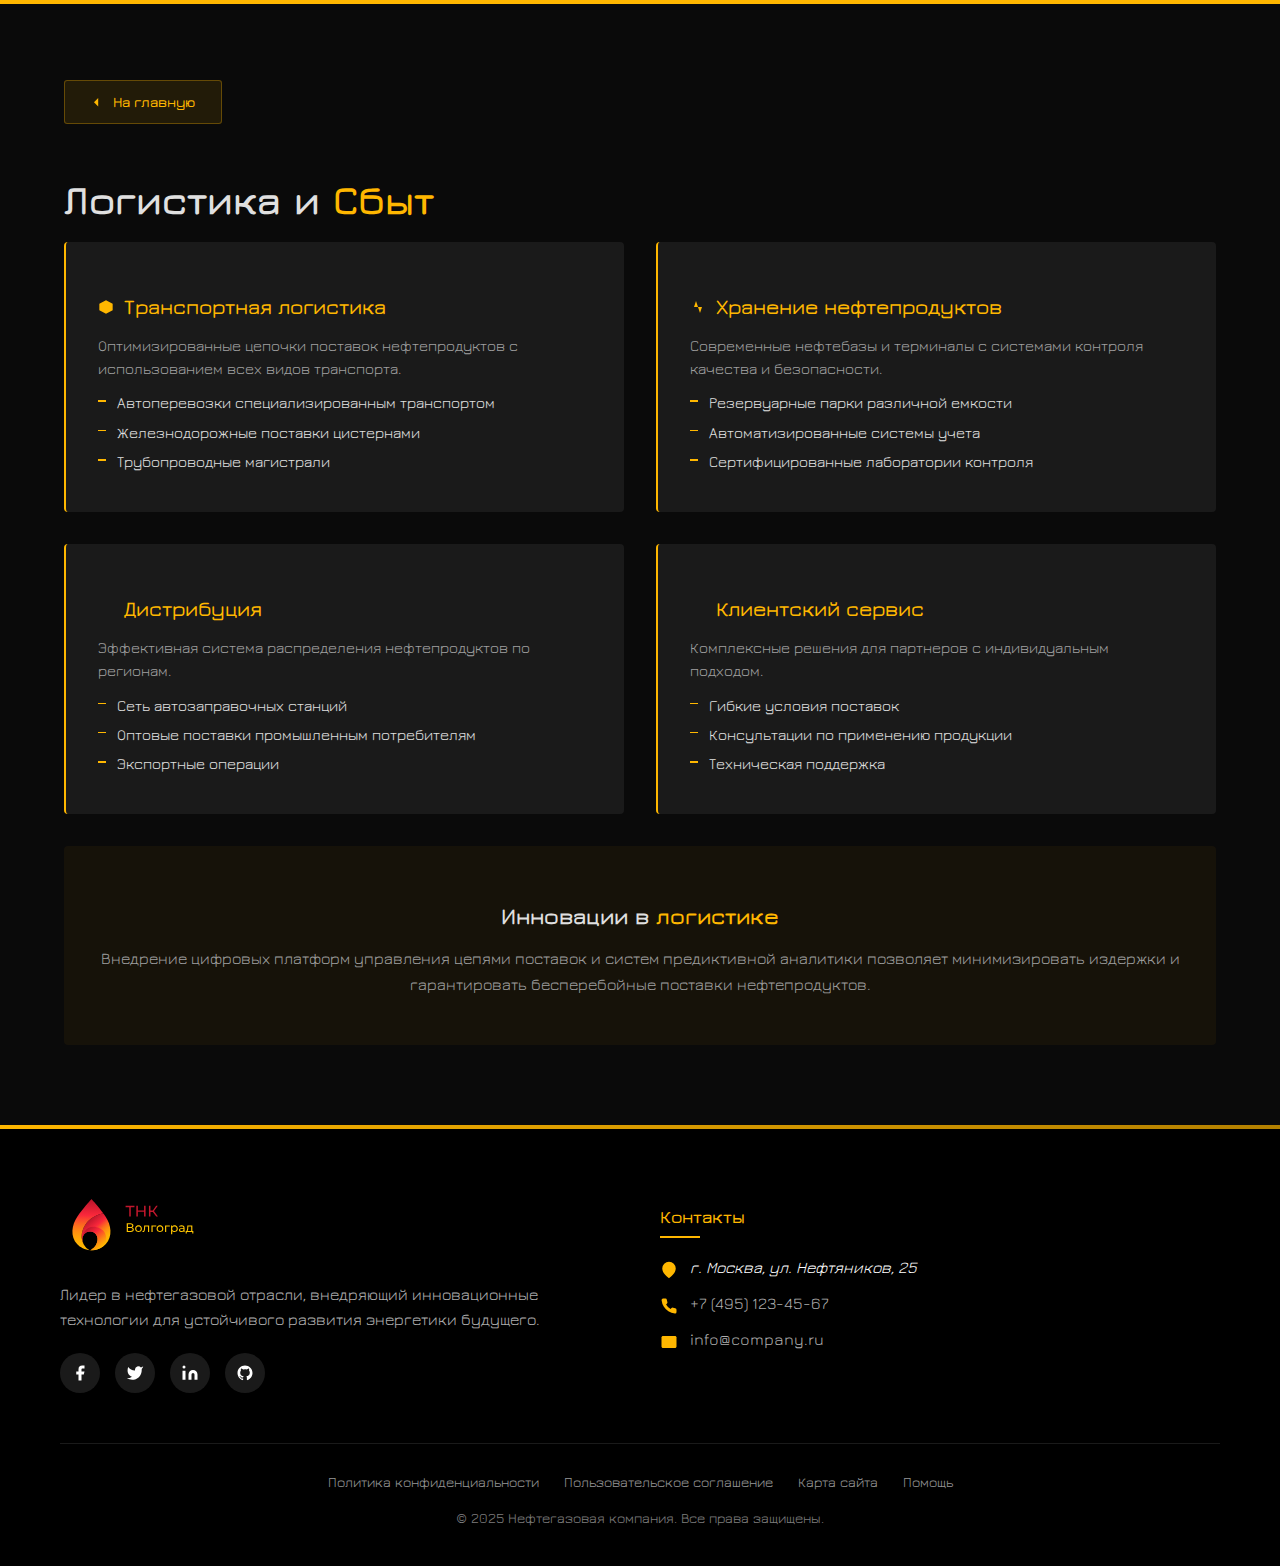
<file: log.html>
<!DOCTYPE html>
<html lang="ru">
<head>
    <meta charset="UTF-8">
    <meta http-equiv="X-UA-Compatible" content="IE=edge">
    <meta name="viewport" content="width=device-width, initial-scale=1.0">
    <title>Document</title>
    <!-- Подключение boxicons -->
    <link rel="stylesheet" href="https://cdn.jsdelivr.net/npm/boxicons@latest/css/boxicons.min.css">
    <link rel="stylesheet" href="https://unpkg.com/boxicons@latest/css/boxicons.min.css">
    <link rel="stylesheet" href="/assets/style/normalize.min.css">
    <link rel="stylesheet" href="/assets/style/main-style.min.css">
    <script defer src="/assets/javascript/application.js"></script>
</head>
<body class="application">
    <div class="application__template">
       
        <main class="application__main main" id="main">
            <section class="exploration-section">
                <div class="exploration-section__container">
                  <a href="index.html" class="exploration-section__back-button">
                    <svg viewBox="0 0 24 24"><path d="M19 12H5M12 19l-7-7 7-7"/></svg>
                    На главную
                  </a>
                  
                  <h1 class="exploration-section__title">Логистика и <span>Сбыт</span></h1>
                  
                  <div class="exploration-section__content">
                    <div class="exploration-section__block">
                      <h3 class="exploration-section__block-title">
                        <svg viewBox="0 0 24 24"><path d="M12 2L2 7v10l10 5 10-5V7L12 2zM2 17l10 5 10-5M2 12l10 5 10-5M12 2v15"/></svg>
                        Транспортная логистика
                      </h3>
                      <p class="exploration-section__block-text">
                        Оптимизированные цепочки поставок нефтепродуктов с использованием всех видов транспорта.
                      </p>
                      <ul class="exploration-section__block-list">
                        <li>Автоперевозки специализированным транспортом</li>
                        <li>Железнодорожные поставки цистернами</li>
                        <li>Трубопроводные магистрали</li>
                      </ul>
                    </div>
                    
                    <div class="exploration-section__block">
                      <h3 class="exploration-section__block-title">
                        <svg viewBox="0 0 24 24"><path d="M22 12h-4l-3 9L9 3l-3 9H2"/></svg>
                        Хранение нефтепродуктов
                      </h3>
                      <p class="exploration-section__block-text">
                        Современные нефтебазы и терминалы с системами контроля качества и безопасности.
                      </p>
                      <ul class="exploration-section__block-list">
                        <li>Резервуарные парки различной емкости</li>
                        <li>Автоматизированные системы учета</li>
                        <li>Сертифицированные лаборатории контроля</li>
                      </ul>
                    </div>
                    
                    <div class="exploration-section__block">
                      <h3 class="exploration-section__block-title">
                        <svg viewBox="0 0 24 24"><path d="M12 2v4M12 18v4M4.93 4.93l2.83 2.83M16.24 16.24l2.83 2.83M2 12h4M18 12h4M4.93 19.07l2.83-2.83M16.24 7.76l2.83-2.83"/></svg>
                        Дистрибуция
                      </h3>
                      <p class="exploration-section__block-text">
                        Эффективная система распределения нефтепродуктов по регионам.
                      </p>
                      <ul class="exploration-section__block-list">
                        <li>Сеть автозаправочных станций</li>
                        <li>Оптовые поставки промышленным потребителям</li>
                        <li>Экспортные операции</li>
                      </ul>
                    </div>
                    
                    <div class="exploration-section__block">
                      <h3 class="exploration-section__block-title">
                        <svg viewBox="0 0 24 24"><path d="M12 2v4M12 18v4M4.93 4.93l2.83 2.83M16.24 16.24l2.83 2.83M2 12h4M18 12h4M4.93 19.07l2.83-2.83M16.24 7.76l2.83-2.83"/></svg>
                        Клиентский сервис
                      </h3>
                      <p class="exploration-section__block-text">
                        Комплексные решения для партнеров с индивидуальным подходом.
                      </p>
                      <ul class="exploration-section__block-list">
                        <li>Гибкие условия поставок</li>
                        <li>Консультации по применению продукции</li>
                        <li>Техническая поддержка</li>
                      </ul>
                    </div>
                    
                    <div class="exploration-section__highlight">
                      <h3 class="exploration-section__highlight-title">
                        Инновации в <span>логистике</span>
                      </h3>
                      <p class="exploration-section__highlight-text">
                        Внедрение цифровых платформ управления цепями поставок и систем предиктивной аналитики позволяет 
                        минимизировать издержки и гарантировать бесперебойные поставки нефтепродуктов.
                      </p>
                    </div>
                  </div>
                </div>
              </section>
        </main>
        <button class="back-to-top" aria-label="Наверх"></button>
        <footer class="site-footer">
          <div class="site-footer__container">
            <div class="site-footer__grid">
              <div class="site-footer__about">
                <div class="site-footer__logo">
                  <img src="./assets/img/logo.svg" alt="Логотип компании">
                </div>
                <p>
                  Лидер в нефтегазовой отрасли, внедряющий инновационные технологии 
                  для устойчивого развития энергетики будущего.
                </p>
                <div class="site-footer__social">
                  <a href="#" class="site-footer__social-link">
                    <svg viewBox="0 0 24 24"><path d="M18 2h-3a5 5 0 0 0-5 5v3H7v4h3v8h4v-8h3l1-4h-4V7a1 1 0 0 1 1-1h3z"/></svg>
                  </a>
                  <a href="#" class="site-footer__social-link">
                    <svg viewBox="0 0 24 24"><path d="M23 3a10.9 10.9 0 0 1-3.14 1.53 4.48 4.48 0 0 0-7.86 3v1A10.66 10.66 0 0 1 3 4s-4 9 5 13a11.64 11.64 0 0 1-7 2c9 5 20 0 20-11.5a4.5 4.5 0 0 0-.08-.83A7.72 7.72 0 0 0 23 3z"/></svg>
                  </a>
                  <a href="#" class="site-footer__social-link">
                    <svg viewBox="0 0 24 24"><path d="M16 8a6 6 0 0 1 6 6v7h-4v-7a2 2 0 0 0-2-2 2 2 0 0 0-2 2v7h-4v-7a6 6 0 0 1 6-6z"/><rect x="2" y="9" width="4" height="12"/><circle cx="4" cy="4" r="2"/></svg>
                  </a>
                  <a href="#" class="site-footer__social-link">
                    <svg viewBox="0 0 24 24"><path d="M12 2C6.477 2 2 6.477 2 12c0 4.42 2.865 8.167 6.839 9.49.5.09.682-.218.682-.482 0-.237-.008-.866-.013-1.7-2.782.602-3.369-1.34-3.369-1.34-.454-1.156-1.11-1.464-1.11-1.464-.908-.62.069-.608.069-.608 1.003.07 1.531 1.03 1.531 1.03.892 1.529 2.341 1.087 2.91.832.092-.647.35-1.088.636-1.338-2.22-.253-4.555-1.11-4.555-4.943 0-1.091.39-1.984 1.029-2.683-.103-.253-.446-1.27.098-2.647 0 0 .84-.268 2.75 1.025A9.578 9.578 0 0 1 12 6.836c.85.004 1.705.114 2.504.336 1.909-1.293 2.747-1.025 2.747-1.025.546 1.377.202 2.394.1 2.647.64.699 1.028 1.592 1.028 2.683 0 3.842-2.339 4.687-4.566 4.935.359.309.678.919.678 1.852 0 1.336-.012 2.415-.012 2.743 0 .267.18.578.688.48C19.138 20.163 22 16.418 22 12c0-5.523-4.477-10-10-10z"/></svg>
                  </a>
                </div>
              </div>
        

        
              <div class="site-footer__contact">
                <h3 class="site-footer__nav-title">Контакты</h3>
                <div class="site-footer__contact-item">
                  <svg viewBox="0 0 24 24"><path d="M21 10c0 7-9 13-9 13s-9-6-9-13a9 9 0 0 1 18 0z"/><circle cx="12" cy="10" r="3"/></svg>
                  <address>г. Москва, ул. Нефтяников, 25</address>
                </div>
                <div class="site-footer__contact-item">
                  <svg viewBox="0 0 24 24"><path d="M22 16.92v3a2 2 0 0 1-2.18 2 19.79 19.79 0 0 1-8.63-3.07 19.5 19.5 0 0 1-6-6 19.79 19.79 0 0 1-3.07-8.67A2 2 0 0 1 4.11 2h3a2 2 0 0 1 2 1.72 12.84 12.84 0 0 0 .7 2.81 2 2 0 0 1-.45 2.11L8.09 9.91a16 16 0 0 0 6 6l1.27-1.27a2 2 0 0 1 2.11-.45 12.84 12.84 0 0 0 2.81.7A2 2 0 0 1 22 16.92z"/></svg>
                  <a href="tel:+74951234567">+7 (495) 123-45-67</a>
                </div>
                <div class="site-footer__contact-item">
                  <svg viewBox="0 0 24 24"><path d="M4 4h16c1.1 0 2 .9 2 2v12c0 1.1-.9 2-2 2H4c-1.1 0-2-.9-2-2V6c0-1.1.9-2 2-2z"/><path d="M22 6l-10 7L2 6"/></svg>
                  <a href="mailto:info@company.ru">info@company.ru</a>
                </div>
              </div>
            </div>
        
            <div class="site-footer__bottom">
              <div class="site-footer__bottom-links">
                <a href="#">Политика конфиденциальности</a>
                <a href="#">Пользовательское соглашение</a>
                <a href="#">Карта сайта</a>
                <a href="#">Помощь</a>
              </div>
              <div class="site-footer__bottom-copyright">
                © 2025 Нефтегазовая компания. Все права защищены.
              </div>
            </div>
          </div>
        </footer>
    </div>
    <script>
      const backToTopButton = document.querySelector('.back-to-top');
      
      // Показываем/скрываем кнопку при скролле
      window.addEventListener('scroll', function() {
        if (window.pageYOffset > 300) {
          backToTopButton.classList.add('back-to-top--visible');
        } else {
          backToTopButton.classList.remove('back-to-top--visible');
        }
      });
      
      // Плавная прокрутка при клике
      backToTopButton.addEventListener('click', function(e) {
        e.preventDefault();
        window.scrollTo({
          top: 0,
          behavior: 'smooth'
        });
      });
    </script>
    <script>
        document.addEventListener('DOMContentLoaded', function() {
  const galleryTrack = document.querySelector('.gallery-track');
  const galleryItems = document.querySelectorAll('.gallery-item');
  const prevButton = document.querySelector('.prev-button');
  const nextButton = document.querySelector('.next-button');
  
  let currentIndex = 0;
  const itemCount = galleryItems.length;
  
  function updateGallery() {
    galleryTrack.style.transform = `translateX(-${currentIndex * 100}%)`;
    
    // Скрываем/показываем кнопки в зависимости от позиции
    prevButton.style.display = currentIndex === 0 ? 'none' : 'flex';
    nextButton.style.display = currentIndex === itemCount - 1 ? 'none' : 'flex';
  }
  
  prevButton.addEventListener('click', function() {
    if (currentIndex > 0) {
      currentIndex--;
      updateGallery();
    }
  });
  
  nextButton.addEventListener('click', function() {
    if (currentIndex < itemCount - 1) {
      currentIndex++;
      updateGallery();
    }
  });
  
  // Инициализация
  updateGallery();
  
  // Добавляем обработчик для свайпов (опционально)
  let touchStartX = 0;
  let touchEndX = 0;
  
  galleryTrack.addEventListener('touchstart', function(e) {
    touchStartX = e.changedTouches[0].screenX;
  });
  
  galleryTrack.addEventListener('touchend', function(e) {
    touchEndX = e.changedTouches[0].screenX;
    handleSwipe();
  });
  
  function handleSwipe() {
    const threshold = 50;
    
    if (touchEndX < touchStartX - threshold) {
      // Свайп влево
      if (currentIndex < itemCount - 1) {
        currentIndex++;
        updateGallery();
      }
    } else if (touchEndX > touchStartX + threshold) {
      // Свайп вправо
      if (currentIndex > 0) {
        currentIndex--;
        updateGallery();
      }
    }
  }
});
    </script>
    <script>
        document.addEventListener('DOMContentLoaded', function() {
            // Находим все элементы с id, начинающимся на "up"
            const upElements = document.querySelectorAll('[id^="up"]');
            
            // Для каждого такого элемента добавляем обработчик клика
            upElements.forEach(function(upElement) {
                upElement.addEventListener('click', function() {
                    // Получаем номер из id (например, "up1" -> "1")
                    const idNumber = this.id.replace('up', '');
                    
                    // Находим соответствующий элемент "down"
                    const downElement = document.getElementById('down' + idNumber);
                    
                    if (downElement) {
                        // Переключаем состояние display между none и flex
                        if (downElement.style.display === 'none' || !downElement.style.display) {
                            downElement.style.display = 'flex';
                        } else {
                            downElement.style.display = 'none';
                        }
                    }
                });
            });
        });
        </script>
    <script>
        document.addEventListener('DOMContentLoaded', function() {
  const burgerButton = document.getElementById('burger');
  const linkElement = document.getElementById('link');

  if (burgerButton && linkElement) { // Проверяем, существуют ли элементы
    burgerButton.addEventListener('click', function() {
      if (linkElement.style.display === 'flex') {
        linkElement.style.display = 'none';
      } else {
        linkElement.style.display = 'flex';
      }
    });
  } else {
    console.error('Элемент с id "burger" или "link" не найден.'); // Обработка ошибки
  }
});
    </script>
</body>
</html>
</file>
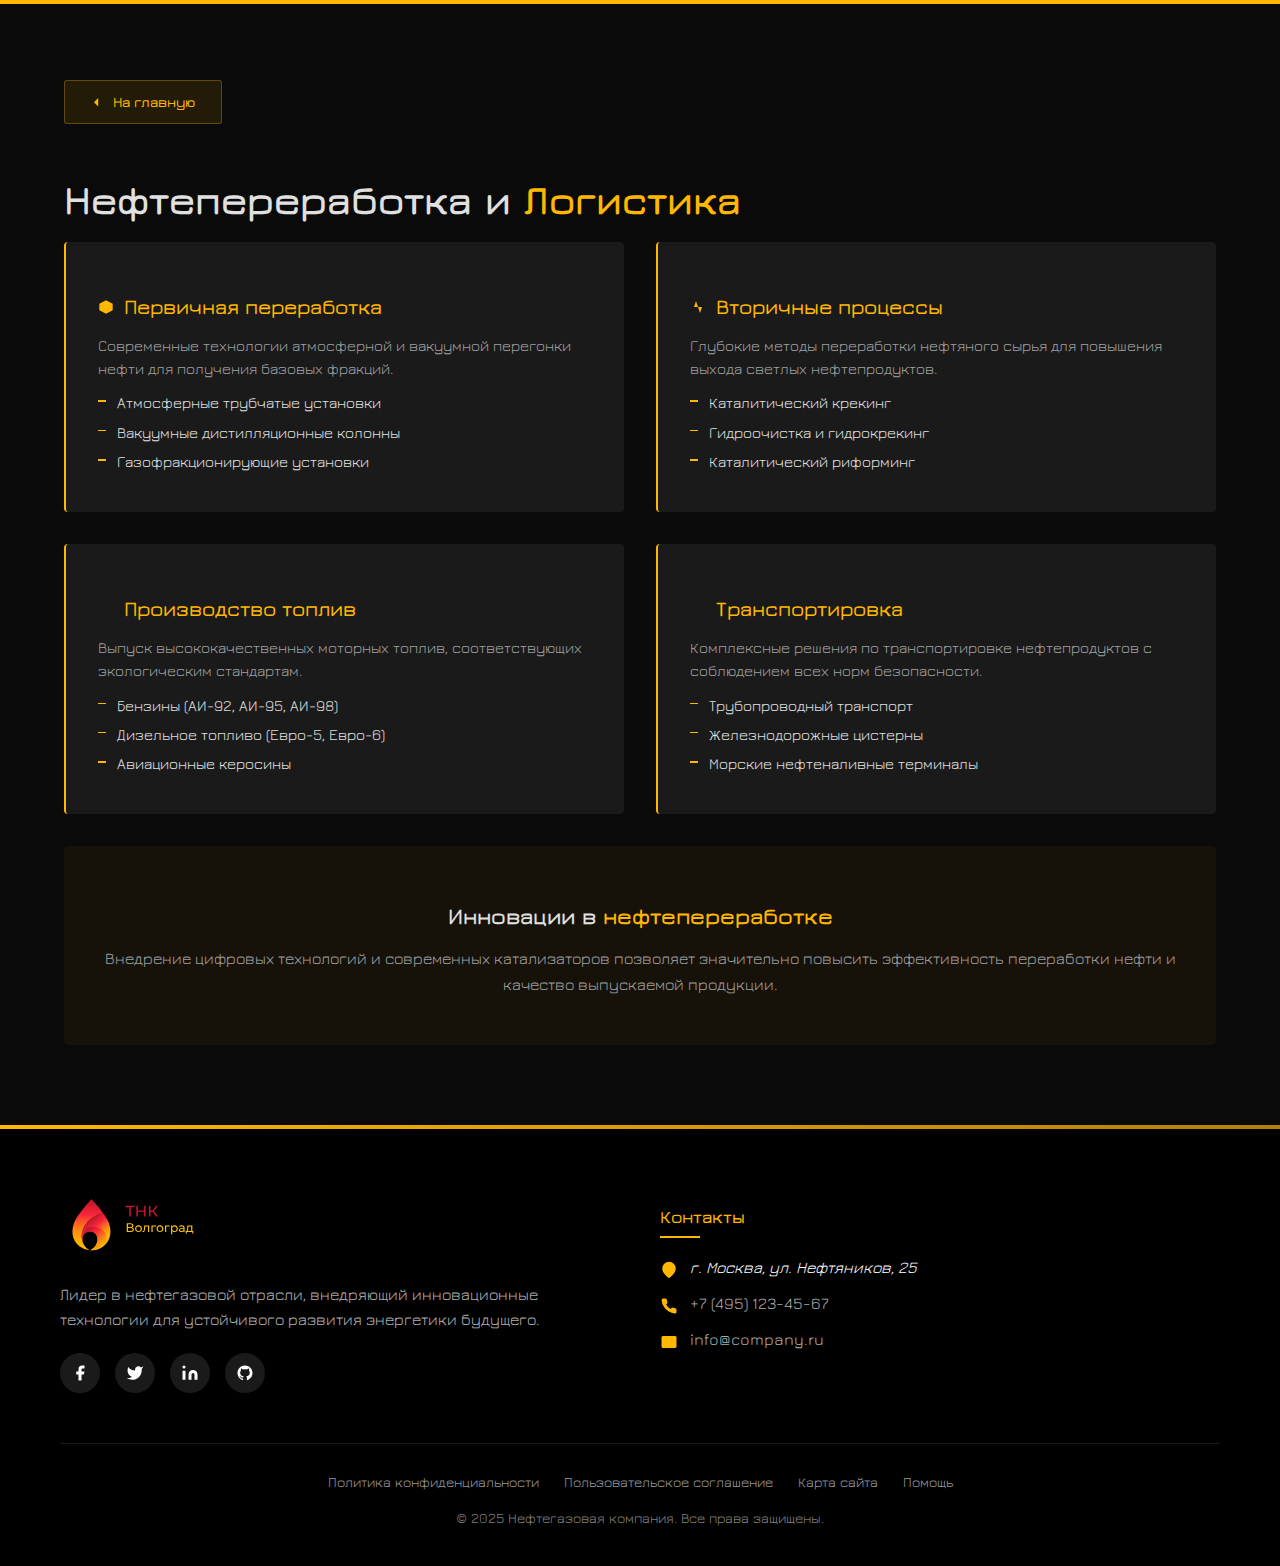
<file: neft.html>
<!DOCTYPE html>
<html lang="ru">
<head>
    <meta charset="UTF-8">
    <meta http-equiv="X-UA-Compatible" content="IE=edge">
    <meta name="viewport" content="width=device-width, initial-scale=1.0">
    <title>Document</title>
    <!-- Подключение boxicons -->
    <link rel="stylesheet" href="https://cdn.jsdelivr.net/npm/boxicons@latest/css/boxicons.min.css">
    <link rel="stylesheet" href="https://unpkg.com/boxicons@latest/css/boxicons.min.css">
    <link rel="stylesheet" href="/assets/style/normalize.min.css">
    <link rel="stylesheet" href="/assets/style/main-style.min.css">
    <script defer src="/assets/javascript/application.js"></script>
</head>
<body class="application">
    <div class="application__template">
        <main class="application__main main" id="main">
            <section class="exploration-section">
                <div class="exploration-section__container">
                  <a href="index.html" class="exploration-section__back-button">
                    <svg viewBox="0 0 24 24"><path d="M19 12H5M12 19l-7-7 7-7"/></svg>
                    На главную
                  </a>
                  
                  <h1 class="exploration-section__title">Нефтепереработка и <span>Логистика</span></h1>
                  
                  <div class="exploration-section__content">
                    <div class="exploration-section__block">
                      <h3 class="exploration-section__block-title">
                        <svg viewBox="0 0 24 24"><path d="M12 2L2 7v10l10 5 10-5V7L12 2zM2 17l10 5 10-5M2 12l10 5 10-5M12 2v15"/></svg>
                        Первичная переработка
                      </h3>
                      <p class="exploration-section__block-text">
                        Современные технологии атмосферной и вакуумной перегонки нефти для получения базовых фракций.
                      </p>
                      <ul class="exploration-section__block-list">
                        <li>Атмосферные трубчатые установки</li>
                        <li>Вакуумные дистилляционные колонны</li>
                        <li>Газофракционирующие установки</li>
                      </ul>
                    </div>
                    
                    <div class="exploration-section__block">
                      <h3 class="exploration-section__block-title">
                        <svg viewBox="0 0 24 24"><path d="M22 12h-4l-3 9L9 3l-3 9H2"/></svg>
                        Вторичные процессы
                      </h3>
                      <p class="exploration-section__block-text">
                        Глубокие методы переработки нефтяного сырья для повышения выхода светлых нефтепродуктов.
                      </p>
                      <ul class="exploration-section__block-list">
                        <li>Каталитический крекинг</li>
                        <li>Гидроочистка и гидрокрекинг</li>
                        <li>Каталитический риформинг</li>
                      </ul>
                    </div>
                    
                    <div class="exploration-section__block">
                      <h3 class="exploration-section__block-title">
                        <svg viewBox="0 0 24 24"><path d="M12 2v4M12 18v4M4.93 4.93l2.83 2.83M16.24 16.24l2.83 2.83M2 12h4M18 12h4M4.93 19.07l2.83-2.83M16.24 7.76l2.83-2.83"/></svg>
                        Производство топлив
                      </h3>
                      <p class="exploration-section__block-text">
                        Выпуск высококачественных моторных топлив, соответствующих экологическим стандартам.
                      </p>
                      <ul class="exploration-section__block-list">
                        <li>Бензины (АИ-92, АИ-95, АИ-98)</li>
                        <li>Дизельное топливо (Евро-5, Евро-6)</li>
                        <li>Авиационные керосины</li>
                      </ul>
                    </div>
                    
                    <div class="exploration-section__block">
                      <h3 class="exploration-section__block-title">
                        <svg viewBox="0 0 24 24"><path d="M12 2v4M12 18v4M4.93 4.93l2.83 2.83M16.24 16.24l2.83 2.83M2 12h4M18 12h4M4.93 19.07l2.83-2.83M16.24 7.76l2.83-2.83"/></svg>
                        Транспортировка
                      </h3>
                      <p class="exploration-section__block-text">
                        Комплексные решения по транспортировке нефтепродуктов с соблюдением всех норм безопасности.
                      </p>
                      <ul class="exploration-section__block-list">
                        <li>Трубопроводный транспорт</li>
                        <li>Железнодорожные цистерны</li>
                        <li>Морские нефтеналивные терминалы</li>
                      </ul>
                    </div>
                    
                    <div class="exploration-section__highlight">
                      <h3 class="exploration-section__highlight-title">
                        Инновации в <span>нефтепереработке</span>
                      </h3>
                      <p class="exploration-section__highlight-text">
                        Внедрение цифровых технологий и современных катализаторов позволяет значительно повысить эффективность 
                        переработки нефти и качество выпускаемой продукции.
                      </p>
                    </div>
                  </div>
                </div>
              </section>
        </main>
        <button class="back-to-top" aria-label="Наверх"></button>
        <footer class="site-footer">
          <div class="site-footer__container">
            <div class="site-footer__grid">
              <div class="site-footer__about">
                <div class="site-footer__logo">
                  <img src="./assets/img/logo.svg" alt="Логотип компании">
                </div>
                <p>
                  Лидер в нефтегазовой отрасли, внедряющий инновационные технологии 
                  для устойчивого развития энергетики будущего.
                </p>
                <div class="site-footer__social">
                  <a href="#" class="site-footer__social-link">
                    <svg viewBox="0 0 24 24"><path d="M18 2h-3a5 5 0 0 0-5 5v3H7v4h3v8h4v-8h3l1-4h-4V7a1 1 0 0 1 1-1h3z"/></svg>
                  </a>
                  <a href="#" class="site-footer__social-link">
                    <svg viewBox="0 0 24 24"><path d="M23 3a10.9 10.9 0 0 1-3.14 1.53 4.48 4.48 0 0 0-7.86 3v1A10.66 10.66 0 0 1 3 4s-4 9 5 13a11.64 11.64 0 0 1-7 2c9 5 20 0 20-11.5a4.5 4.5 0 0 0-.08-.83A7.72 7.72 0 0 0 23 3z"/></svg>
                  </a>
                  <a href="#" class="site-footer__social-link">
                    <svg viewBox="0 0 24 24"><path d="M16 8a6 6 0 0 1 6 6v7h-4v-7a2 2 0 0 0-2-2 2 2 0 0 0-2 2v7h-4v-7a6 6 0 0 1 6-6z"/><rect x="2" y="9" width="4" height="12"/><circle cx="4" cy="4" r="2"/></svg>
                  </a>
                  <a href="#" class="site-footer__social-link">
                    <svg viewBox="0 0 24 24"><path d="M12 2C6.477 2 2 6.477 2 12c0 4.42 2.865 8.167 6.839 9.49.5.09.682-.218.682-.482 0-.237-.008-.866-.013-1.7-2.782.602-3.369-1.34-3.369-1.34-.454-1.156-1.11-1.464-1.11-1.464-.908-.62.069-.608.069-.608 1.003.07 1.531 1.03 1.531 1.03.892 1.529 2.341 1.087 2.91.832.092-.647.35-1.088.636-1.338-2.22-.253-4.555-1.11-4.555-4.943 0-1.091.39-1.984 1.029-2.683-.103-.253-.446-1.27.098-2.647 0 0 .84-.268 2.75 1.025A9.578 9.578 0 0 1 12 6.836c.85.004 1.705.114 2.504.336 1.909-1.293 2.747-1.025 2.747-1.025.546 1.377.202 2.394.1 2.647.64.699 1.028 1.592 1.028 2.683 0 3.842-2.339 4.687-4.566 4.935.359.309.678.919.678 1.852 0 1.336-.012 2.415-.012 2.743 0 .267.18.578.688.48C19.138 20.163 22 16.418 22 12c0-5.523-4.477-10-10-10z"/></svg>
                  </a>
                </div>
              </div>
        

        
              <div class="site-footer__contact">
                <h3 class="site-footer__nav-title">Контакты</h3>
                <div class="site-footer__contact-item">
                  <svg viewBox="0 0 24 24"><path d="M21 10c0 7-9 13-9 13s-9-6-9-13a9 9 0 0 1 18 0z"/><circle cx="12" cy="10" r="3"/></svg>
                  <address>г. Москва, ул. Нефтяников, 25</address>
                </div>
                <div class="site-footer__contact-item">
                  <svg viewBox="0 0 24 24"><path d="M22 16.92v3a2 2 0 0 1-2.18 2 19.79 19.79 0 0 1-8.63-3.07 19.5 19.5 0 0 1-6-6 19.79 19.79 0 0 1-3.07-8.67A2 2 0 0 1 4.11 2h3a2 2 0 0 1 2 1.72 12.84 12.84 0 0 0 .7 2.81 2 2 0 0 1-.45 2.11L8.09 9.91a16 16 0 0 0 6 6l1.27-1.27a2 2 0 0 1 2.11-.45 12.84 12.84 0 0 0 2.81.7A2 2 0 0 1 22 16.92z"/></svg>
                  <a href="tel:+74951234567">+7 (495) 123-45-67</a>
                </div>
                <div class="site-footer__contact-item">
                  <svg viewBox="0 0 24 24"><path d="M4 4h16c1.1 0 2 .9 2 2v12c0 1.1-.9 2-2 2H4c-1.1 0-2-.9-2-2V6c0-1.1.9-2 2-2z"/><path d="M22 6l-10 7L2 6"/></svg>
                  <a href="mailto:info@company.ru">info@company.ru</a>
                </div>
              </div>
            </div>
        
            <div class="site-footer__bottom">
              <div class="site-footer__bottom-links">
                <a href="#">Политика конфиденциальности</a>
                <a href="#">Пользовательское соглашение</a>
                <a href="#">Карта сайта</a>
                <a href="#">Помощь</a>
              </div>
              <div class="site-footer__bottom-copyright">
                © 2025 Нефтегазовая компания. Все права защищены.
              </div>
            </div>
          </div>
        </footer>
    </div>
    <script>
      const backToTopButton = document.querySelector('.back-to-top');
      
      // Показываем/скрываем кнопку при скролле
      window.addEventListener('scroll', function() {
        if (window.pageYOffset > 300) {
          backToTopButton.classList.add('back-to-top--visible');
        } else {
          backToTopButton.classList.remove('back-to-top--visible');
        }
      });
      
      // Плавная прокрутка при клике
      backToTopButton.addEventListener('click', function(e) {
        e.preventDefault();
        window.scrollTo({
          top: 0,
          behavior: 'smooth'
        });
      });
    </script>
    <script>
        document.addEventListener('DOMContentLoaded', function() {
  const galleryTrack = document.querySelector('.gallery-track');
  const galleryItems = document.querySelectorAll('.gallery-item');
  const prevButton = document.querySelector('.prev-button');
  const nextButton = document.querySelector('.next-button');
  
  let currentIndex = 0;
  const itemCount = galleryItems.length;
  
  function updateGallery() {
    galleryTrack.style.transform = `translateX(-${currentIndex * 100}%)`;
    
    // Скрываем/показываем кнопки в зависимости от позиции
    prevButton.style.display = currentIndex === 0 ? 'none' : 'flex';
    nextButton.style.display = currentIndex === itemCount - 1 ? 'none' : 'flex';
  }
  
  prevButton.addEventListener('click', function() {
    if (currentIndex > 0) {
      currentIndex--;
      updateGallery();
    }
  });
  
  nextButton.addEventListener('click', function() {
    if (currentIndex < itemCount - 1) {
      currentIndex++;
      updateGallery();
    }
  });
  
  // Инициализация
  updateGallery();
  
  // Добавляем обработчик для свайпов (опционально)
  let touchStartX = 0;
  let touchEndX = 0;
  
  galleryTrack.addEventListener('touchstart', function(e) {
    touchStartX = e.changedTouches[0].screenX;
  });
  
  galleryTrack.addEventListener('touchend', function(e) {
    touchEndX = e.changedTouches[0].screenX;
    handleSwipe();
  });
  
  function handleSwipe() {
    const threshold = 50;
    
    if (touchEndX < touchStartX - threshold) {
      // Свайп влево
      if (currentIndex < itemCount - 1) {
        currentIndex++;
        updateGallery();
      }
    } else if (touchEndX > touchStartX + threshold) {
      // Свайп вправо
      if (currentIndex > 0) {
        currentIndex--;
        updateGallery();
      }
    }
  }
});
    </script>
    <script>
        document.addEventListener('DOMContentLoaded', function() {
            // Находим все элементы с id, начинающимся на "up"
            const upElements = document.querySelectorAll('[id^="up"]');
            
            // Для каждого такого элемента добавляем обработчик клика
            upElements.forEach(function(upElement) {
                upElement.addEventListener('click', function() {
                    // Получаем номер из id (например, "up1" -> "1")
                    const idNumber = this.id.replace('up', '');
                    
                    // Находим соответствующий элемент "down"
                    const downElement = document.getElementById('down' + idNumber);
                    
                    if (downElement) {
                        // Переключаем состояние display между none и flex
                        if (downElement.style.display === 'none' || !downElement.style.display) {
                            downElement.style.display = 'flex';
                        } else {
                            downElement.style.display = 'none';
                        }
                    }
                });
            });
        });
        </script>
    <script>
        document.addEventListener('DOMContentLoaded', function() {
  const burgerButton = document.getElementById('burger');
  const linkElement = document.getElementById('link');

  if (burgerButton && linkElement) { // Проверяем, существуют ли элементы
    burgerButton.addEventListener('click', function() {
      if (linkElement.style.display === 'flex') {
        linkElement.style.display = 'none';
      } else {
        linkElement.style.display = 'flex';
      }
    });
  } else {
    console.error('Элемент с id "burger" или "link" не найден.'); // Обработка ошибки
  }
});
    </script>
</body>
</html>
</file>
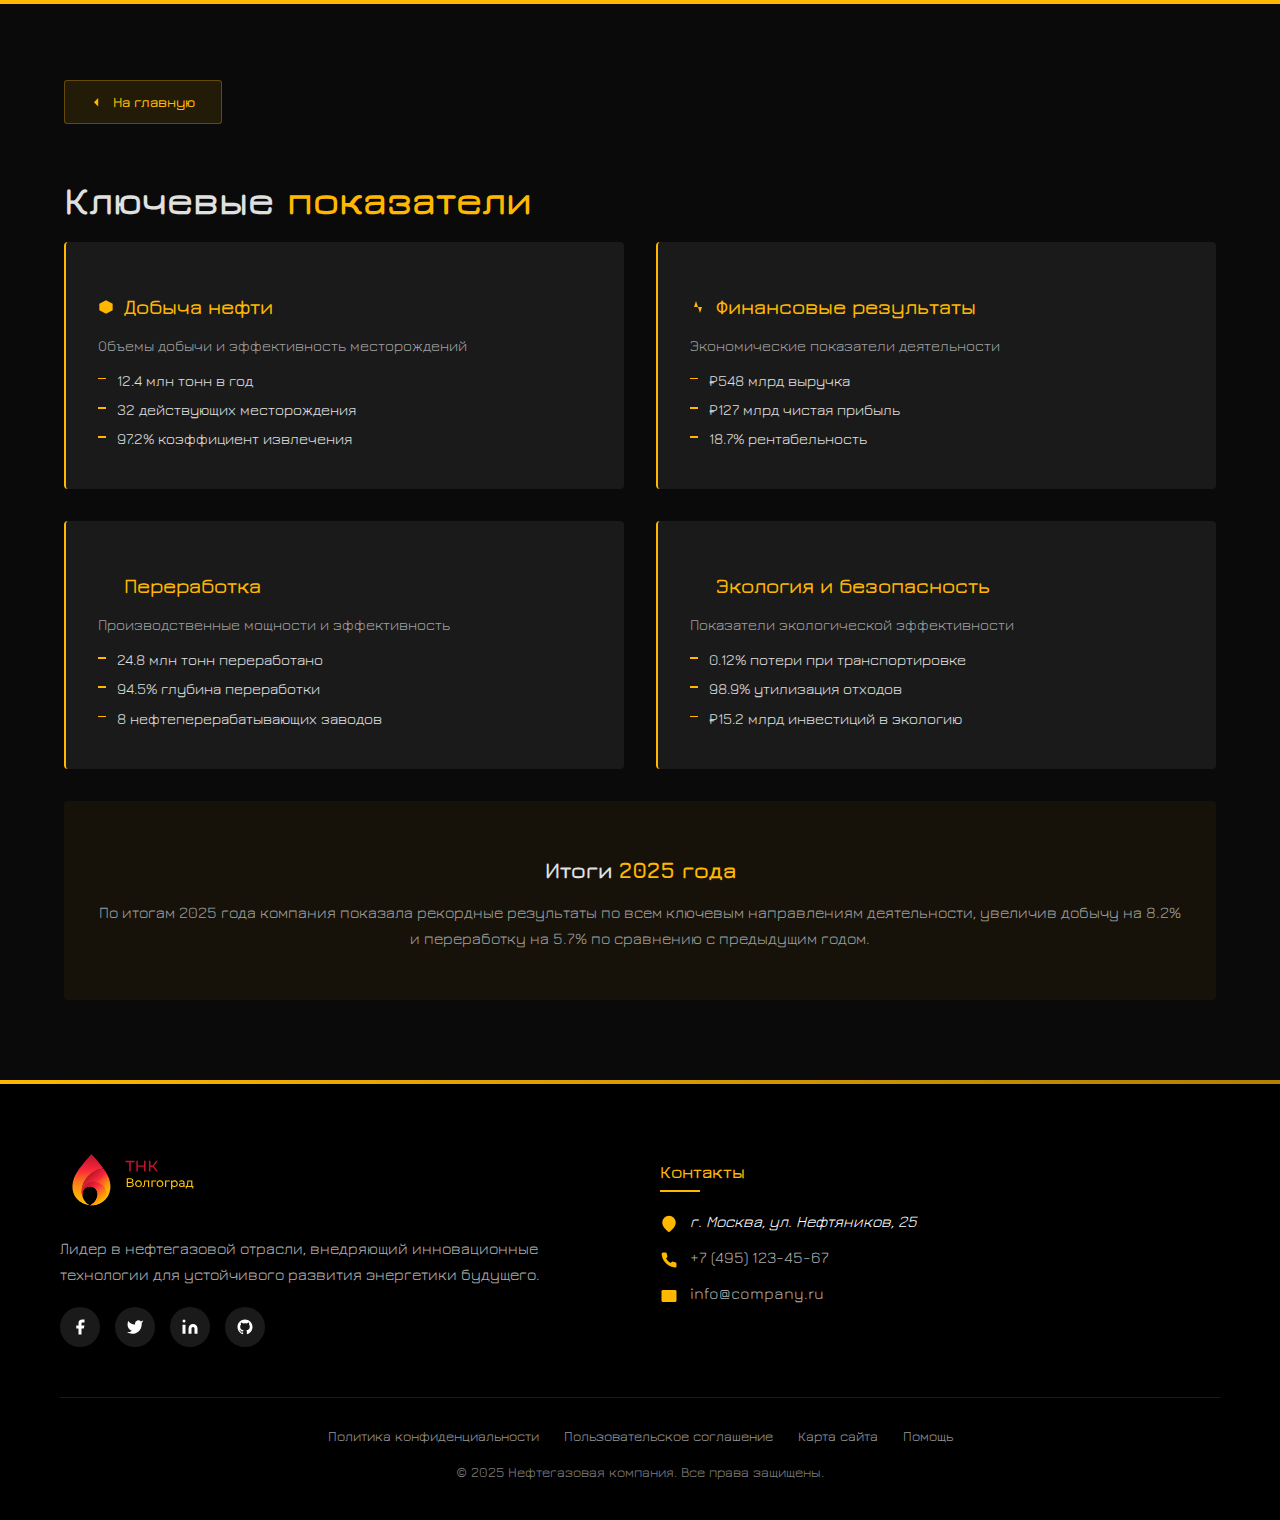
<file: o.html>
<!DOCTYPE html>
<html lang="ru">
<head>
    <meta charset="UTF-8">
    <meta http-equiv="X-UA-Compatible" content="IE=edge">
    <meta name="viewport" content="width=device-width, initial-scale=1.0">
    <title>Document</title>
    <!-- Подключение boxicons -->
    <link rel="stylesheet" href="https://cdn.jsdelivr.net/npm/boxicons@latest/css/boxicons.min.css">
    <link rel="stylesheet" href="https://unpkg.com/boxicons@latest/css/boxicons.min.css">
    <link rel="stylesheet" href="/assets/style/normalize.min.css">
    <link rel="stylesheet" href="/assets/style/main-style.min.css">
    <script defer src="/assets/javascript/application.js"></script>
</head>
<body class="application">
    <div class="application__template">
        <main class="application__main main" id="main">
            <section class="exploration-section">
                <div class="exploration-section__container">
                  <a href="index.html" class="exploration-section__back-button">
                    <svg viewBox="0 0 24 24"><path d="M19 12H5M12 19l-7-7 7-7"/></svg>
                    На главную
                  </a>
                  
                  <h1 class="exploration-section__title">Ключевые <span>показатели</span></h1>
                  
                  <div class="exploration-section__content">
                    <div class="exploration-section__block">
                      <h3 class="exploration-section__block-title">
                        <svg viewBox="0 0 24 24"><path d="M12 2L2 7v10l10 5 10-5V7L12 2zM2 17l10 5 10-5M2 12l10 5 10-5M12 2v15"/></svg>
                        Добыча нефти
                      </h3>
                      <p class="exploration-section__block-text">
                        Объемы добычи и эффективность месторождений
                      </p>
                      <ul class="exploration-section__block-list">
                        <li>12.4 млн тонн в год</li>
                        <li>32 действующих месторождения</li>
                        <li>97.2% коэффициент извлечения</li>
                      </ul>
                    </div>
                    
                    <div class="exploration-section__block">
                      <h3 class="exploration-section__block-title">
                        <svg viewBox="0 0 24 24"><path d="M22 12h-4l-3 9L9 3l-3 9H2"/></svg>
                        Финансовые результаты
                      </h3>
                      <p class="exploration-section__block-text">
                        Экономические показатели деятельности
                      </p>
                      <ul class="exploration-section__block-list">
                        <li>₽548 млрд выручка</li>
                        <li>₽127 млрд чистая прибыль</li>
                        <li>18.7% рентабельность</li>
                      </ul>
                    </div>
                    
                    <div class="exploration-section__block">
                      <h3 class="exploration-section__block-title">
                        <svg viewBox="0 0 24 24"><path d="M12 2v4M12 18v4M4.93 4.93l2.83 2.83M16.24 16.24l2.83 2.83M2 12h4M18 12h4M4.93 19.07l2.83-2.83M16.24 7.76l2.83-2.83"/></svg>
                        Переработка
                      </h3>
                      <p class="exploration-section__block-text">
                        Производственные мощности и эффективность
                      </p>
                      <ul class="exploration-section__block-list">
                        <li>24.8 млн тонн переработано</li>
                        <li>94.5% глубина переработки</li>
                        <li>8 нефтеперерабатывающих заводов</li>
                      </ul>
                    </div>
                    
                    <div class="exploration-section__block">
                      <h3 class="exploration-section__block-title">
                        <svg viewBox="0 0 24 24"><path d="M12 2v4M12 18v4M4.93 4.93l2.83 2.83M16.24 16.24l2.83 2.83M2 12h4M18 12h4M4.93 19.07l2.83-2.83M16.24 7.76l2.83-2.83"/></svg>
                        Экология и безопасность
                      </h3>
                      <p class="exploration-section__block-text">
                        Показатели экологической эффективности
                      </p>
                      <ul class="exploration-section__block-list">
                        <li>0.12% потери при транспортировке</li>
                        <li>98.9% утилизация отходов</li>
                        <li>₽15.2 млрд инвестиций в экологию</li>
                      </ul>
                    </div>
                    
                    <div class="exploration-section__highlight">
                      <h3 class="exploration-section__highlight-title">
                        Итоги <span>2025 года</span>
                      </h3>
                      <p class="exploration-section__highlight-text">
                        По итогам 2025 года компания показала рекордные результаты по всем ключевым направлениям деятельности, 
                        увеличив добычу на 8.2% и переработку на 5.7% по сравнению с предыдущим годом.
                      </p>
                    </div>
                  </div>
                </div>
              </section>
        </main>
        <button class="back-to-top" aria-label="Наверх"></button>
        <footer class="site-footer">
          <div class="site-footer__container">
            <div class="site-footer__grid">
              <div class="site-footer__about">
                <div class="site-footer__logo">
                  <img src="./assets/img/logo.svg" alt="Логотип компании">
                </div>
                <p>
                  Лидер в нефтегазовой отрасли, внедряющий инновационные технологии 
                  для устойчивого развития энергетики будущего.
                </p>
                <div class="site-footer__social">
                  <a href="#" class="site-footer__social-link">
                    <svg viewBox="0 0 24 24"><path d="M18 2h-3a5 5 0 0 0-5 5v3H7v4h3v8h4v-8h3l1-4h-4V7a1 1 0 0 1 1-1h3z"/></svg>
                  </a>
                  <a href="#" class="site-footer__social-link">
                    <svg viewBox="0 0 24 24"><path d="M23 3a10.9 10.9 0 0 1-3.14 1.53 4.48 4.48 0 0 0-7.86 3v1A10.66 10.66 0 0 1 3 4s-4 9 5 13a11.64 11.64 0 0 1-7 2c9 5 20 0 20-11.5a4.5 4.5 0 0 0-.08-.83A7.72 7.72 0 0 0 23 3z"/></svg>
                  </a>
                  <a href="#" class="site-footer__social-link">
                    <svg viewBox="0 0 24 24"><path d="M16 8a6 6 0 0 1 6 6v7h-4v-7a2 2 0 0 0-2-2 2 2 0 0 0-2 2v7h-4v-7a6 6 0 0 1 6-6z"/><rect x="2" y="9" width="4" height="12"/><circle cx="4" cy="4" r="2"/></svg>
                  </a>
                  <a href="#" class="site-footer__social-link">
                    <svg viewBox="0 0 24 24"><path d="M12 2C6.477 2 2 6.477 2 12c0 4.42 2.865 8.167 6.839 9.49.5.09.682-.218.682-.482 0-.237-.008-.866-.013-1.7-2.782.602-3.369-1.34-3.369-1.34-.454-1.156-1.11-1.464-1.11-1.464-.908-.62.069-.608.069-.608 1.003.07 1.531 1.03 1.531 1.03.892 1.529 2.341 1.087 2.91.832.092-.647.35-1.088.636-1.338-2.22-.253-4.555-1.11-4.555-4.943 0-1.091.39-1.984 1.029-2.683-.103-.253-.446-1.27.098-2.647 0 0 .84-.268 2.75 1.025A9.578 9.578 0 0 1 12 6.836c.85.004 1.705.114 2.504.336 1.909-1.293 2.747-1.025 2.747-1.025.546 1.377.202 2.394.1 2.647.64.699 1.028 1.592 1.028 2.683 0 3.842-2.339 4.687-4.566 4.935.359.309.678.919.678 1.852 0 1.336-.012 2.415-.012 2.743 0 .267.18.578.688.48C19.138 20.163 22 16.418 22 12c0-5.523-4.477-10-10-10z"/></svg>
                  </a>
                </div>
              </div>
        

        
              <div class="site-footer__contact">
                <h3 class="site-footer__nav-title">Контакты</h3>
                <div class="site-footer__contact-item">
                  <svg viewBox="0 0 24 24"><path d="M21 10c0 7-9 13-9 13s-9-6-9-13a9 9 0 0 1 18 0z"/><circle cx="12" cy="10" r="3"/></svg>
                  <address>г. Москва, ул. Нефтяников, 25</address>
                </div>
                <div class="site-footer__contact-item">
                  <svg viewBox="0 0 24 24"><path d="M22 16.92v3a2 2 0 0 1-2.18 2 19.79 19.79 0 0 1-8.63-3.07 19.5 19.5 0 0 1-6-6 19.79 19.79 0 0 1-3.07-8.67A2 2 0 0 1 4.11 2h3a2 2 0 0 1 2 1.72 12.84 12.84 0 0 0 .7 2.81 2 2 0 0 1-.45 2.11L8.09 9.91a16 16 0 0 0 6 6l1.27-1.27a2 2 0 0 1 2.11-.45 12.84 12.84 0 0 0 2.81.7A2 2 0 0 1 22 16.92z"/></svg>
                  <a href="tel:+74951234567">+7 (495) 123-45-67</a>
                </div>
                <div class="site-footer__contact-item">
                  <svg viewBox="0 0 24 24"><path d="M4 4h16c1.1 0 2 .9 2 2v12c0 1.1-.9 2-2 2H4c-1.1 0-2-.9-2-2V6c0-1.1.9-2 2-2z"/><path d="M22 6l-10 7L2 6"/></svg>
                  <a href="mailto:info@company.ru">info@company.ru</a>
                </div>
              </div>
            </div>
        
            <div class="site-footer__bottom">
              <div class="site-footer__bottom-links">
                <a href="#">Политика конфиденциальности</a>
                <a href="#">Пользовательское соглашение</a>
                <a href="#">Карта сайта</a>
                <a href="#">Помощь</a>
              </div>
              <div class="site-footer__bottom-copyright">
                © 2025 Нефтегазовая компания. Все права защищены.
              </div>
            </div>
          </div>
        </footer>
    </div>
    <script>
      const backToTopButton = document.querySelector('.back-to-top');
      
      // Показываем/скрываем кнопку при скролле
      window.addEventListener('scroll', function() {
        if (window.pageYOffset > 300) {
          backToTopButton.classList.add('back-to-top--visible');
        } else {
          backToTopButton.classList.remove('back-to-top--visible');
        }
      });
      
      // Плавная прокрутка при клике
      backToTopButton.addEventListener('click', function(e) {
        e.preventDefault();
        window.scrollTo({
          top: 0,
          behavior: 'smooth'
        });
      });
    </script>
    <script>
        document.addEventListener('DOMContentLoaded', function() {
  const galleryTrack = document.querySelector('.gallery-track');
  const galleryItems = document.querySelectorAll('.gallery-item');
  const prevButton = document.querySelector('.prev-button');
  const nextButton = document.querySelector('.next-button');
  
  let currentIndex = 0;
  const itemCount = galleryItems.length;
  
  function updateGallery() {
    galleryTrack.style.transform = `translateX(-${currentIndex * 100}%)`;
    
    // Скрываем/показываем кнопки в зависимости от позиции
    prevButton.style.display = currentIndex === 0 ? 'none' : 'flex';
    nextButton.style.display = currentIndex === itemCount - 1 ? 'none' : 'flex';
  }
  
  prevButton.addEventListener('click', function() {
    if (currentIndex > 0) {
      currentIndex--;
      updateGallery();
    }
  });
  
  nextButton.addEventListener('click', function() {
    if (currentIndex < itemCount - 1) {
      currentIndex++;
      updateGallery();
    }
  });
  
  // Инициализация
  updateGallery();
  
  // Добавляем обработчик для свайпов (опционально)
  let touchStartX = 0;
  let touchEndX = 0;
  
  galleryTrack.addEventListener('touchstart', function(e) {
    touchStartX = e.changedTouches[0].screenX;
  });
  
  galleryTrack.addEventListener('touchend', function(e) {
    touchEndX = e.changedTouches[0].screenX;
    handleSwipe();
  });
  
  function handleSwipe() {
    const threshold = 50;
    
    if (touchEndX < touchStartX - threshold) {
      // Свайп влево
      if (currentIndex < itemCount - 1) {
        currentIndex++;
        updateGallery();
      }
    } else if (touchEndX > touchStartX + threshold) {
      // Свайп вправо
      if (currentIndex > 0) {
        currentIndex--;
        updateGallery();
      }
    }
  }
});
    </script>
    <script>
        document.addEventListener('DOMContentLoaded', function() {
            // Находим все элементы с id, начинающимся на "up"
            const upElements = document.querySelectorAll('[id^="up"]');
            
            // Для каждого такого элемента добавляем обработчик клика
            upElements.forEach(function(upElement) {
                upElement.addEventListener('click', function() {
                    // Получаем номер из id (например, "up1" -> "1")
                    const idNumber = this.id.replace('up', '');
                    
                    // Находим соответствующий элемент "down"
                    const downElement = document.getElementById('down' + idNumber);
                    
                    if (downElement) {
                        // Переключаем состояние display между none и flex
                        if (downElement.style.display === 'none' || !downElement.style.display) {
                            downElement.style.display = 'flex';
                        } else {
                            downElement.style.display = 'none';
                        }
                    }
                });
            });
        });
        </script>
    <script>
        document.addEventListener('DOMContentLoaded', function() {
  const burgerButton = document.getElementById('burger');
  const linkElement = document.getElementById('link');

  if (burgerButton && linkElement) { // Проверяем, существуют ли элементы
    burgerButton.addEventListener('click', function() {
      if (linkElement.style.display === 'flex') {
        linkElement.style.display = 'none';
      } else {
        linkElement.style.display = 'flex';
      }
    });
  } else {
    console.error('Элемент с id "burger" или "link" не найден.'); // Обработка ошибки
  }
});
    </script>
</body>
</html>
</file>
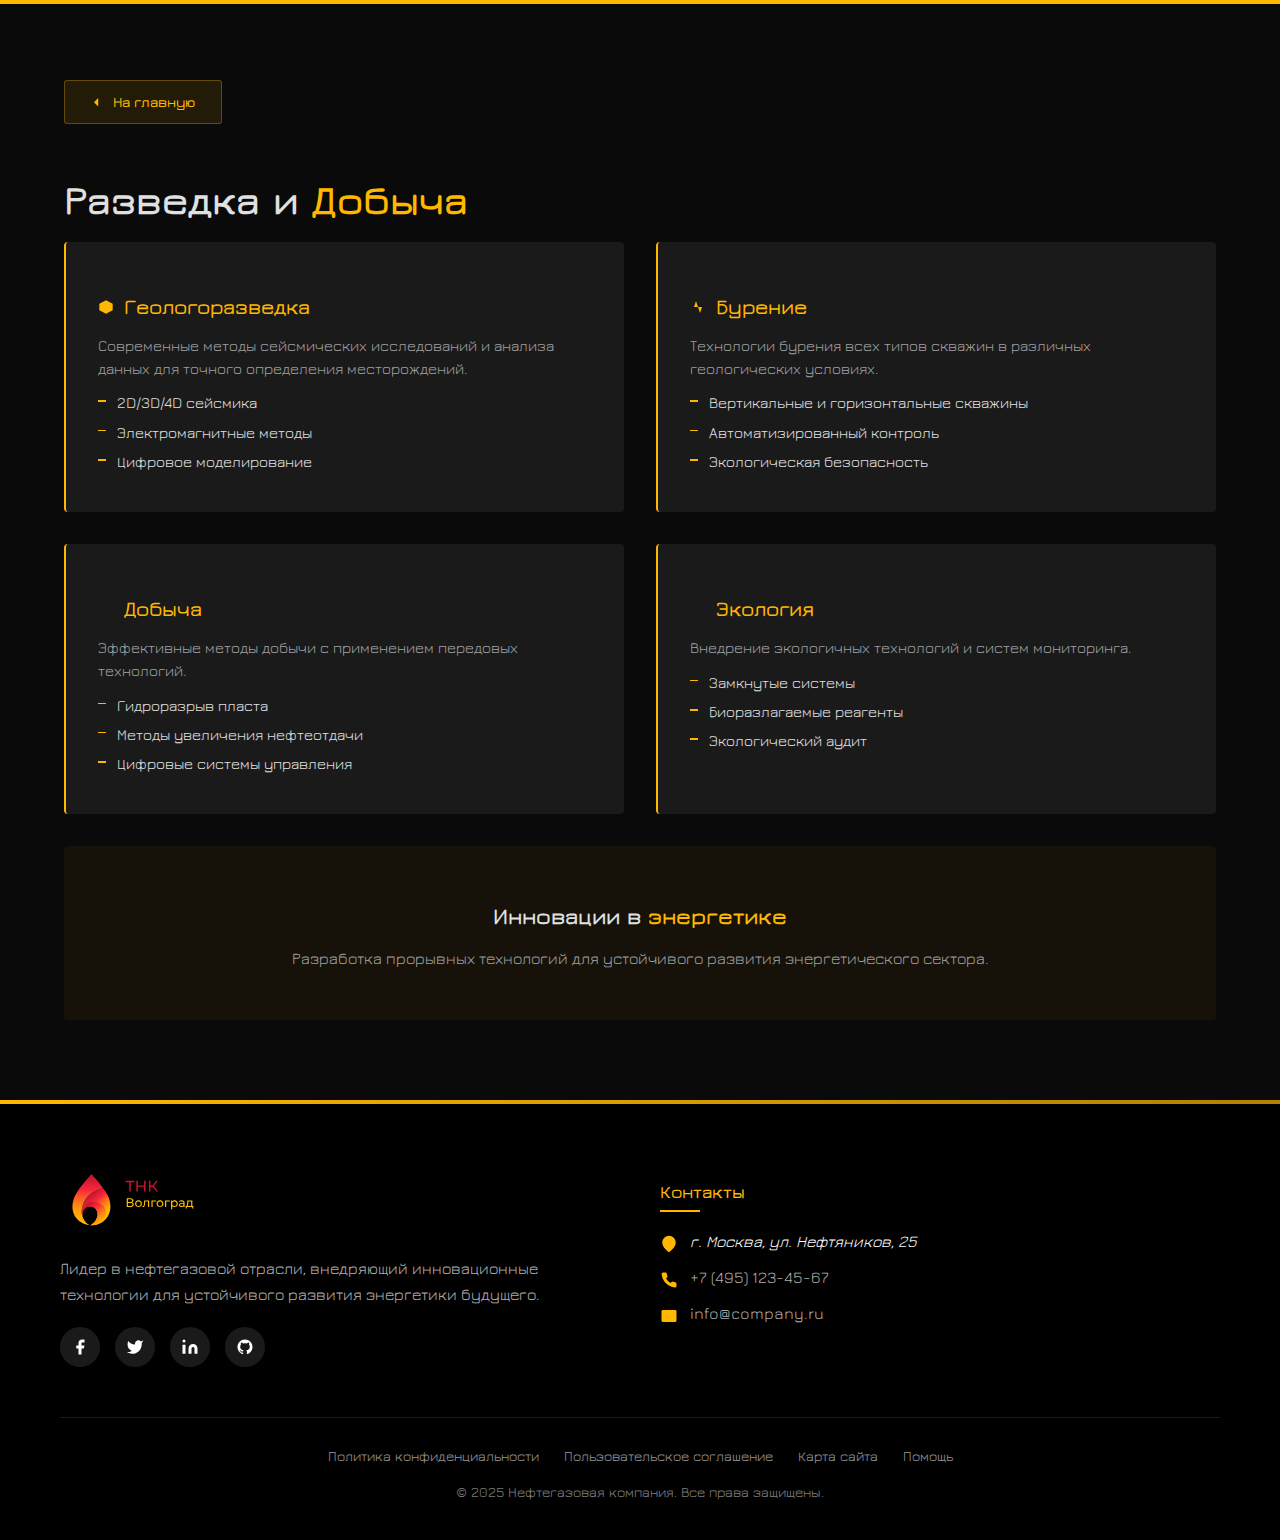
<file: razvetka.html>
<!DOCTYPE html>
<html lang="ru">
<head>
    <meta charset="UTF-8">
    <meta http-equiv="X-UA-Compatible" content="IE=edge">
    <meta name="viewport" content="width=device-width, initial-scale=1.0">
    <title>Document</title>
    <!-- Подключение boxicons -->
    <link rel="stylesheet" href="https://cdn.jsdelivr.net/npm/boxicons@latest/css/boxicons.min.css">
    <link rel="stylesheet" href="https://unpkg.com/boxicons@latest/css/boxicons.min.css">
    <link rel="stylesheet" href="/assets/style/normalize.min.css">
    <link rel="stylesheet" href="/assets/style/main-style.min.css">
    <script defer src="/assets/javascript/application.js"></script>
</head>
<body class="application">
    <div class="application__template">
        <main class="application__main main" id="main">
            <section class="exploration-section">
                <div class="exploration-section__container">
                  <a href="index.html" class="exploration-section__back-button">
                    <svg viewBox="0 0 24 24"><path d="M19 12H5M12 19l-7-7 7-7"/></svg>
                    На главную
                  </a>
                  
                  <h1 class="exploration-section__title">Разведка и <span>Добыча</span></h1>
                  
                  <div class="exploration-section__content">
                    <div class="exploration-section__block">
                      <h3 class="exploration-section__block-title">
                        <svg viewBox="0 0 24 24"><path d="M12 2L2 7v10l10 5 10-5V7L12 2zM2 17l10 5 10-5M2 12l10 5 10-5M12 2v15"/></svg>
                        Геологоразведка
                      </h3>
                      <p class="exploration-section__block-text">
                        Современные методы сейсмических исследований и анализа данных для точного определения месторождений.
                      </p>
                      <ul class="exploration-section__block-list">
                        <li>2D/3D/4D сейсмика</li>
                        <li>Электромагнитные методы</li>
                        <li>Цифровое моделирование</li>
                      </ul>
                    </div>
                    
                    <div class="exploration-section__block">
                      <h3 class="exploration-section__block-title">
                        <svg viewBox="0 0 24 24"><path d="M22 12h-4l-3 9L9 3l-3 9H2"/></svg>
                        Бурение
                      </h3>
                      <p class="exploration-section__block-text">
                        Технологии бурения всех типов скважин в различных геологических условиях.
                      </p>
                      <ul class="exploration-section__block-list">
                        <li>Вертикальные и горизонтальные скважины</li>
                        <li>Автоматизированный контроль</li>
                        <li>Экологическая безопасность</li>
                      </ul>
                    </div>
                    
                    <div class="exploration-section__block">
                      <h3 class="exploration-section__block-title">
                        <svg viewBox="0 0 24 24"><path d="M12 2v4M12 18v4M4.93 4.93l2.83 2.83M16.24 16.24l2.83 2.83M2 12h4M18 12h4M4.93 19.07l2.83-2.83M16.24 7.76l2.83-2.83"/></svg>
                        Добыча
                      </h3>
                      <p class="exploration-section__block-text">
                        Эффективные методы добычи с применением передовых технологий.
                      </p>
                      <ul class="exploration-section__block-list">
                        <li>Гидроразрыв пласта</li>
                        <li>Методы увеличения нефтеотдачи</li>
                        <li>Цифровые системы управления</li>
                      </ul>
                    </div>
                    
                    <div class="exploration-section__block">
                      <h3 class="exploration-section__block-title">
                        <svg viewBox="0 0 24 24"><path d="M12 2v4M12 18v4M4.93 4.93l2.83 2.83M16.24 16.24l2.83 2.83M2 12h4M18 12h4M4.93 19.07l2.83-2.83M16.24 7.76l2.83-2.83"/></svg>
                        Экология
                      </h3>
                      <p class="exploration-section__block-text">
                        Внедрение экологичных технологий и систем мониторинга.
                      </p>
                      <ul class="exploration-section__block-list">
                        <li>Замкнутые системы</li>
                        <li>Биоразлагаемые реагенты</li>
                        <li>Экологический аудит</li>
                      </ul>
                    </div>
                    
                    <div class="exploration-section__highlight">
                      <h3 class="exploration-section__highlight-title">
                        Инновации в <span>энергетике</span>
                      </h3>
                      <p class="exploration-section__highlight-text">
                        Разработка прорывных технологий для устойчивого развития энергетического сектора.
                      </p>
                    </div>
                  </div>
                </div>
              </section>
        </main>
        <button class="back-to-top" aria-label="Наверх"></button>
        <footer class="site-footer">
          <div class="site-footer__container">
            <div class="site-footer__grid">
              <div class="site-footer__about">
                <div class="site-footer__logo">
                  <img src="./assets/img/logo.svg" alt="Логотип компании">
                </div>
                <p>
                  Лидер в нефтегазовой отрасли, внедряющий инновационные технологии 
                  для устойчивого развития энергетики будущего.
                </p>
                <div class="site-footer__social">
                  <a href="#" class="site-footer__social-link">
                    <svg viewBox="0 0 24 24"><path d="M18 2h-3a5 5 0 0 0-5 5v3H7v4h3v8h4v-8h3l1-4h-4V7a1 1 0 0 1 1-1h3z"/></svg>
                  </a>
                  <a href="#" class="site-footer__social-link">
                    <svg viewBox="0 0 24 24"><path d="M23 3a10.9 10.9 0 0 1-3.14 1.53 4.48 4.48 0 0 0-7.86 3v1A10.66 10.66 0 0 1 3 4s-4 9 5 13a11.64 11.64 0 0 1-7 2c9 5 20 0 20-11.5a4.5 4.5 0 0 0-.08-.83A7.72 7.72 0 0 0 23 3z"/></svg>
                  </a>
                  <a href="#" class="site-footer__social-link">
                    <svg viewBox="0 0 24 24"><path d="M16 8a6 6 0 0 1 6 6v7h-4v-7a2 2 0 0 0-2-2 2 2 0 0 0-2 2v7h-4v-7a6 6 0 0 1 6-6z"/><rect x="2" y="9" width="4" height="12"/><circle cx="4" cy="4" r="2"/></svg>
                  </a>
                  <a href="#" class="site-footer__social-link">
                    <svg viewBox="0 0 24 24"><path d="M12 2C6.477 2 2 6.477 2 12c0 4.42 2.865 8.167 6.839 9.49.5.09.682-.218.682-.482 0-.237-.008-.866-.013-1.7-2.782.602-3.369-1.34-3.369-1.34-.454-1.156-1.11-1.464-1.11-1.464-.908-.62.069-.608.069-.608 1.003.07 1.531 1.03 1.531 1.03.892 1.529 2.341 1.087 2.91.832.092-.647.35-1.088.636-1.338-2.22-.253-4.555-1.11-4.555-4.943 0-1.091.39-1.984 1.029-2.683-.103-.253-.446-1.27.098-2.647 0 0 .84-.268 2.75 1.025A9.578 9.578 0 0 1 12 6.836c.85.004 1.705.114 2.504.336 1.909-1.293 2.747-1.025 2.747-1.025.546 1.377.202 2.394.1 2.647.64.699 1.028 1.592 1.028 2.683 0 3.842-2.339 4.687-4.566 4.935.359.309.678.919.678 1.852 0 1.336-.012 2.415-.012 2.743 0 .267.18.578.688.48C19.138 20.163 22 16.418 22 12c0-5.523-4.477-10-10-10z"/></svg>
                  </a>
                </div>
              </div>
        

        
              <div class="site-footer__contact">
                <h3 class="site-footer__nav-title">Контакты</h3>
                <div class="site-footer__contact-item">
                  <svg viewBox="0 0 24 24"><path d="M21 10c0 7-9 13-9 13s-9-6-9-13a9 9 0 0 1 18 0z"/><circle cx="12" cy="10" r="3"/></svg>
                  <address>г. Москва, ул. Нефтяников, 25</address>
                </div>
                <div class="site-footer__contact-item">
                  <svg viewBox="0 0 24 24"><path d="M22 16.92v3a2 2 0 0 1-2.18 2 19.79 19.79 0 0 1-8.63-3.07 19.5 19.5 0 0 1-6-6 19.79 19.79 0 0 1-3.07-8.67A2 2 0 0 1 4.11 2h3a2 2 0 0 1 2 1.72 12.84 12.84 0 0 0 .7 2.81 2 2 0 0 1-.45 2.11L8.09 9.91a16 16 0 0 0 6 6l1.27-1.27a2 2 0 0 1 2.11-.45 12.84 12.84 0 0 0 2.81.7A2 2 0 0 1 22 16.92z"/></svg>
                  <a href="tel:+74951234567">+7 (495) 123-45-67</a>
                </div>
                <div class="site-footer__contact-item">
                  <svg viewBox="0 0 24 24"><path d="M4 4h16c1.1 0 2 .9 2 2v12c0 1.1-.9 2-2 2H4c-1.1 0-2-.9-2-2V6c0-1.1.9-2 2-2z"/><path d="M22 6l-10 7L2 6"/></svg>
                  <a href="mailto:info@company.ru">info@company.ru</a>
                </div>
              </div>
            </div>
        
            <div class="site-footer__bottom">
              <div class="site-footer__bottom-links">
                <a href="#">Политика конфиденциальности</a>
                <a href="#">Пользовательское соглашение</a>
                <a href="#">Карта сайта</a>
                <a href="#">Помощь</a>
              </div>
              <div class="site-footer__bottom-copyright">
                © 2025 Нефтегазовая компания. Все права защищены.
              </div>
            </div>
          </div>
        </footer>
    </div>
    <script>
      const backToTopButton = document.querySelector('.back-to-top');
      
      // Показываем/скрываем кнопку при скролле
      window.addEventListener('scroll', function() {
        if (window.pageYOffset > 300) {
          backToTopButton.classList.add('back-to-top--visible');
        } else {
          backToTopButton.classList.remove('back-to-top--visible');
        }
      });
      
      // Плавная прокрутка при клике
      backToTopButton.addEventListener('click', function(e) {
        e.preventDefault();
        window.scrollTo({
          top: 0,
          behavior: 'smooth'
        });
      });
    </script>
    <script>
        document.addEventListener('DOMContentLoaded', function() {
  const galleryTrack = document.querySelector('.gallery-track');
  const galleryItems = document.querySelectorAll('.gallery-item');
  const prevButton = document.querySelector('.prev-button');
  const nextButton = document.querySelector('.next-button');
  
  let currentIndex = 0;
  const itemCount = galleryItems.length;
  
  function updateGallery() {
    galleryTrack.style.transform = `translateX(-${currentIndex * 100}%)`;
    
    // Скрываем/показываем кнопки в зависимости от позиции
    prevButton.style.display = currentIndex === 0 ? 'none' : 'flex';
    nextButton.style.display = currentIndex === itemCount - 1 ? 'none' : 'flex';
  }
  
  prevButton.addEventListener('click', function() {
    if (currentIndex > 0) {
      currentIndex--;
      updateGallery();
    }
  });
  
  nextButton.addEventListener('click', function() {
    if (currentIndex < itemCount - 1) {
      currentIndex++;
      updateGallery();
    }
  });
  
  // Инициализация
  updateGallery();
  
  // Добавляем обработчик для свайпов (опционально)
  let touchStartX = 0;
  let touchEndX = 0;
  
  galleryTrack.addEventListener('touchstart', function(e) {
    touchStartX = e.changedTouches[0].screenX;
  });
  
  galleryTrack.addEventListener('touchend', function(e) {
    touchEndX = e.changedTouches[0].screenX;
    handleSwipe();
  });
  
  function handleSwipe() {
    const threshold = 50;
    
    if (touchEndX < touchStartX - threshold) {
      // Свайп влево
      if (currentIndex < itemCount - 1) {
        currentIndex++;
        updateGallery();
      }
    } else if (touchEndX > touchStartX + threshold) {
      // Свайп вправо
      if (currentIndex > 0) {
        currentIndex--;
        updateGallery();
      }
    }
  }
});
    </script>
    <script>
        document.addEventListener('DOMContentLoaded', function() {
            // Находим все элементы с id, начинающимся на "up"
            const upElements = document.querySelectorAll('[id^="up"]');
            
            // Для каждого такого элемента добавляем обработчик клика
            upElements.forEach(function(upElement) {
                upElement.addEventListener('click', function() {
                    // Получаем номер из id (например, "up1" -> "1")
                    const idNumber = this.id.replace('up', '');
                    
                    // Находим соответствующий элемент "down"
                    const downElement = document.getElementById('down' + idNumber);
                    
                    if (downElement) {
                        // Переключаем состояние display между none и flex
                        if (downElement.style.display === 'none' || !downElement.style.display) {
                            downElement.style.display = 'flex';
                        } else {
                            downElement.style.display = 'none';
                        }
                    }
                });
            });
        });
        </script>
    <script>
        document.addEventListener('DOMContentLoaded', function() {
  const burgerButton = document.getElementById('burger');
  const linkElement = document.getElementById('link');

  if (burgerButton && linkElement) { // Проверяем, существуют ли элементы
    burgerButton.addEventListener('click', function() {
      if (linkElement.style.display === 'flex') {
        linkElement.style.display = 'none';
      } else {
        linkElement.style.display = 'flex';
      }
    });
  } else {
    console.error('Элемент с id "burger" или "link" не найден.'); // Обработка ошибки
  }
});
    </script>
</body>
</html>
</file>
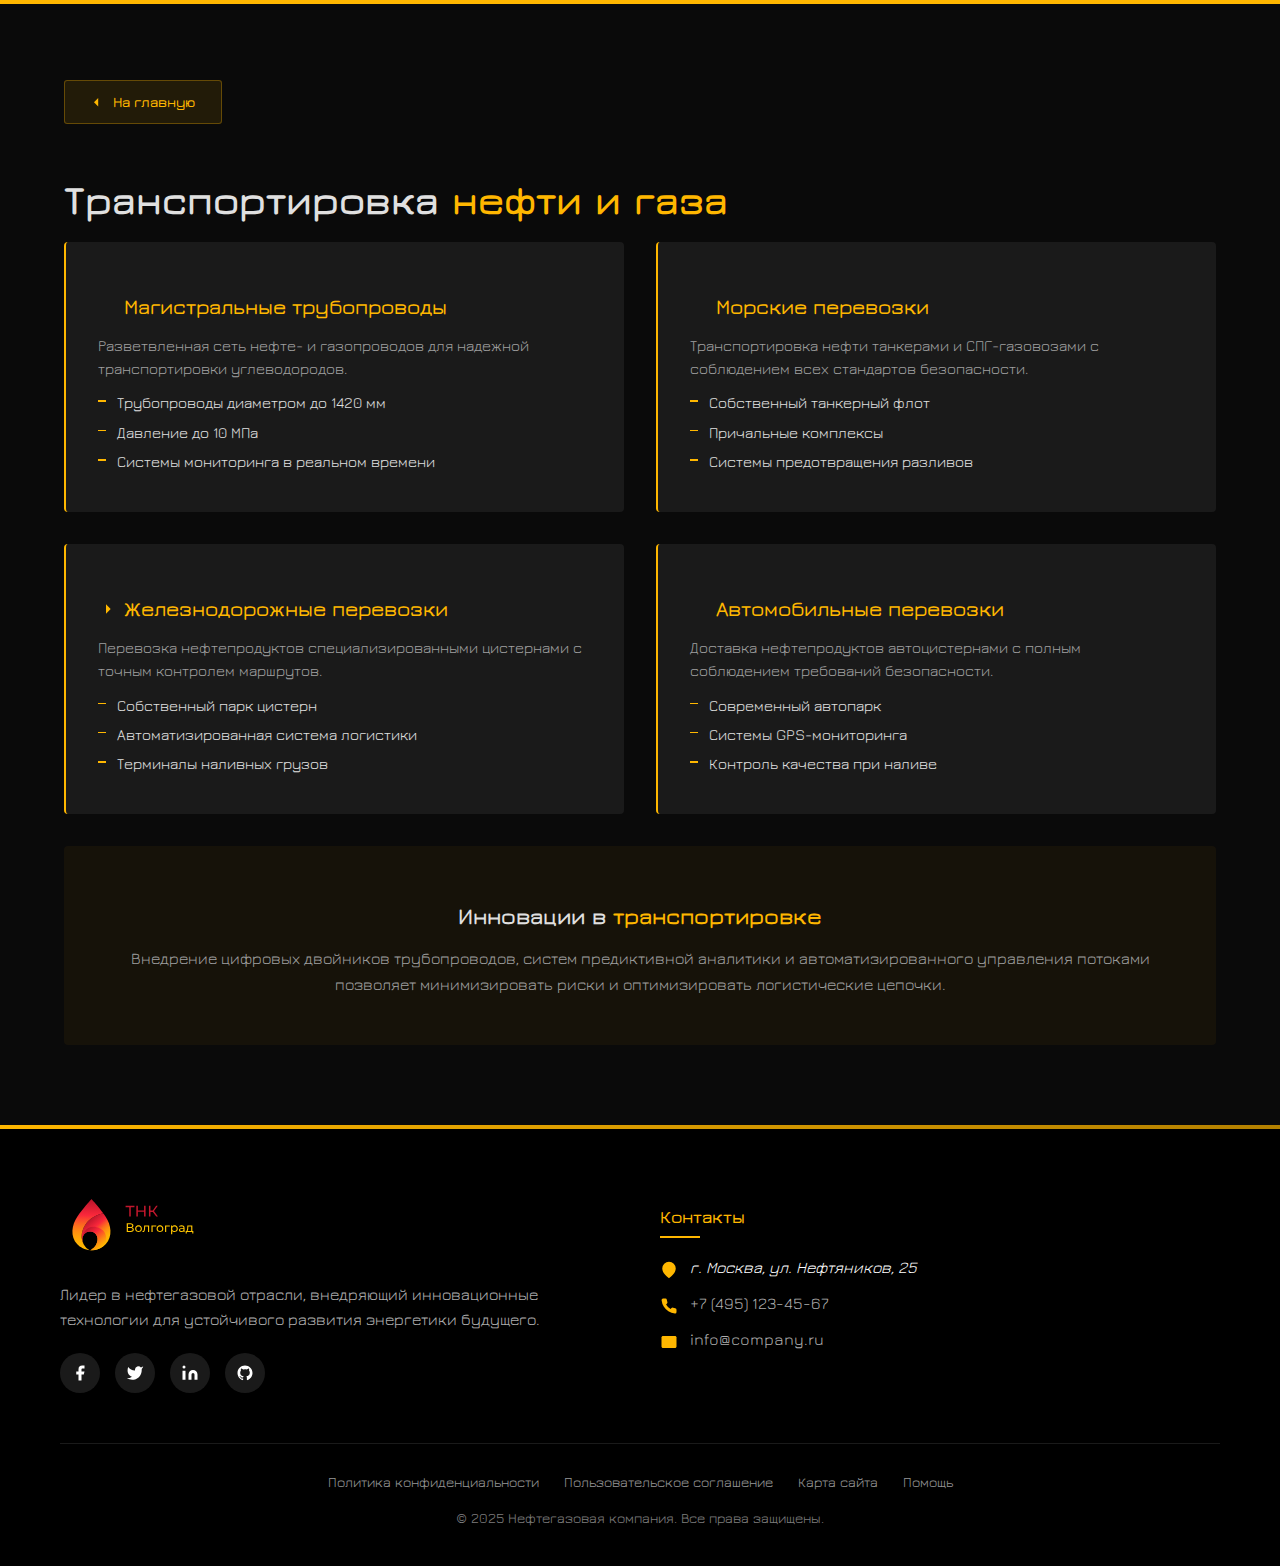
<file: transport.html>
<!DOCTYPE html>
<html lang="ru">
<head>
    <meta charset="UTF-8">
    <meta http-equiv="X-UA-Compatible" content="IE=edge">
    <meta name="viewport" content="width=device-width, initial-scale=1.0">
    <title>Document</title>
    <!-- Подключение boxicons -->
    <link rel="stylesheet" href="https://cdn.jsdelivr.net/npm/boxicons@latest/css/boxicons.min.css">
    <link rel="stylesheet" href="https://unpkg.com/boxicons@latest/css/boxicons.min.css">
    <link rel="stylesheet" href="/assets/style/normalize.min.css">
    <link rel="stylesheet" href="/assets/style/main-style.min.css">
    <script defer src="/assets/javascript/application.js"></script>
</head>
<body class="application">
    <div class="application__template">
        <main class="application__main main" id="main">
            <section class="exploration-section">
                <div class="exploration-section__container">
                  <a href="index.html" class="exploration-section__back-button">
                    <svg viewBox="0 0 24 24"><path d="M19 12H5M12 19l-7-7 7-7"/></svg>
                    На главную
                  </a>
                  
                  <h1 class="exploration-section__title">Транспортировка <span>нефти и газа</span></h1>
                  
                  <div class="exploration-section__content">
                    <div class="exploration-section__block">
                      <h3 class="exploration-section__block-title">
                        <svg viewBox="0 0 24 24"><path d="M2 12h20M12 2v20"/></svg>
                        Магистральные трубопроводы
                      </h3>
                      <p class="exploration-section__block-text">
                        Разветвленная сеть нефте- и газопроводов для надежной транспортировки углеводородов.
                      </p>
                      <ul class="exploration-section__block-list">
                        <li>Трубопроводы диаметром до 1420 мм</li>
                        <li>Давление до 10 МПа</li>
                        <li>Системы мониторинга в реальном времени</li>
                      </ul>
                    </div>
                    
                    <div class="exploration-section__block">
                      <h3 class="exploration-section__block-title">
                        <svg viewBox="0 0 24 24"><path d="M3 12h18M12 3v18"/></svg>
                        Морские перевозки
                      </h3>
                      <p class="exploration-section__block-text">
                        Транспортировка нефти танкерами и СПГ-газовозами с соблюдением всех стандартов безопасности.
                      </p>
                      <ul class="exploration-section__block-list">
                        <li>Собственный танкерный флот</li>
                        <li>Причальные комплексы</li>
                        <li>Системы предотвращения разливов</li>
                      </ul>
                    </div>
                    
                    <div class="exploration-section__block">
                      <h3 class="exploration-section__block-title">
                        <svg viewBox="0 0 24 24"><path d="M5 12h14M12 5l7 7-7 7"/></svg>
                        Железнодорожные перевозки
                      </h3>
                      <p class="exploration-section__block-text">
                        Перевозка нефтепродуктов специализированными цистернами с точным контролем маршрутов.
                      </p>
                      <ul class="exploration-section__block-list">
                        <li>Собственный парк цистерн</li>
                        <li>Автоматизированная система логистики</li>
                        <li>Терминалы наливных грузов</li>
                      </ul>
                    </div>
                    
                    <div class="exploration-section__block">
                      <h3 class="exploration-section__block-title">
                        <svg viewBox="0 0 24 24"><path d="M12 2v4M12 18v4M4.93 4.93l2.83 2.83M16.24 16.24l2.83 2.83M2 12h4M18 12h4M4.93 19.07l2.83-2.83M16.24 7.76l2.83-2.83"/></svg>
                        Автомобильные перевозки
                      </h3>
                      <p class="exploration-section__block-text">
                        Доставка нефтепродуктов автоцистернами с полным соблюдением требований безопасности.
                      </p>
                      <ul class="exploration-section__block-list">
                        <li>Современный автопарк</li>
                        <li>Системы GPS-мониторинга</li>
                        <li>Контроль качества при наливе</li>
                      </ul>
                    </div>
                    
                    <div class="exploration-section__highlight">
                      <h3 class="exploration-section__highlight-title">
                        Инновации в <span>транспортировке</span>
                      </h3>
                      <p class="exploration-section__highlight-text">
                        Внедрение цифровых двойников трубопроводов, систем предиктивной аналитики и автоматизированного 
                        управления потоками позволяет минимизировать риски и оптимизировать логистические цепочки.
                      </p>
                    </div>
                  </div>
                </div>
              </section>
        </main>
        <button class="back-to-top" aria-label="Наверх"></button>
        <footer class="site-footer">
          <div class="site-footer__container">
            <div class="site-footer__grid">
              <div class="site-footer__about">
                <div class="site-footer__logo">
                  <img src="./assets/img/logo.svg" alt="Логотип компании">
                </div>
                <p>
                  Лидер в нефтегазовой отрасли, внедряющий инновационные технологии 
                  для устойчивого развития энергетики будущего.
                </p>
                <div class="site-footer__social">
                  <a href="#" class="site-footer__social-link">
                    <svg viewBox="0 0 24 24"><path d="M18 2h-3a5 5 0 0 0-5 5v3H7v4h3v8h4v-8h3l1-4h-4V7a1 1 0 0 1 1-1h3z"/></svg>
                  </a>
                  <a href="#" class="site-footer__social-link">
                    <svg viewBox="0 0 24 24"><path d="M23 3a10.9 10.9 0 0 1-3.14 1.53 4.48 4.48 0 0 0-7.86 3v1A10.66 10.66 0 0 1 3 4s-4 9 5 13a11.64 11.64 0 0 1-7 2c9 5 20 0 20-11.5a4.5 4.5 0 0 0-.08-.83A7.72 7.72 0 0 0 23 3z"/></svg>
                  </a>
                  <a href="#" class="site-footer__social-link">
                    <svg viewBox="0 0 24 24"><path d="M16 8a6 6 0 0 1 6 6v7h-4v-7a2 2 0 0 0-2-2 2 2 0 0 0-2 2v7h-4v-7a6 6 0 0 1 6-6z"/><rect x="2" y="9" width="4" height="12"/><circle cx="4" cy="4" r="2"/></svg>
                  </a>
                  <a href="#" class="site-footer__social-link">
                    <svg viewBox="0 0 24 24"><path d="M12 2C6.477 2 2 6.477 2 12c0 4.42 2.865 8.167 6.839 9.49.5.09.682-.218.682-.482 0-.237-.008-.866-.013-1.7-2.782.602-3.369-1.34-3.369-1.34-.454-1.156-1.11-1.464-1.11-1.464-.908-.62.069-.608.069-.608 1.003.07 1.531 1.03 1.531 1.03.892 1.529 2.341 1.087 2.91.832.092-.647.35-1.088.636-1.338-2.22-.253-4.555-1.11-4.555-4.943 0-1.091.39-1.984 1.029-2.683-.103-.253-.446-1.27.098-2.647 0 0 .84-.268 2.75 1.025A9.578 9.578 0 0 1 12 6.836c.85.004 1.705.114 2.504.336 1.909-1.293 2.747-1.025 2.747-1.025.546 1.377.202 2.394.1 2.647.64.699 1.028 1.592 1.028 2.683 0 3.842-2.339 4.687-4.566 4.935.359.309.678.919.678 1.852 0 1.336-.012 2.415-.012 2.743 0 .267.18.578.688.48C19.138 20.163 22 16.418 22 12c0-5.523-4.477-10-10-10z"/></svg>
                  </a>
                </div>
              </div>
        

        
              <div class="site-footer__contact">
                <h3 class="site-footer__nav-title">Контакты</h3>
                <div class="site-footer__contact-item">
                  <svg viewBox="0 0 24 24"><path d="M21 10c0 7-9 13-9 13s-9-6-9-13a9 9 0 0 1 18 0z"/><circle cx="12" cy="10" r="3"/></svg>
                  <address>г. Москва, ул. Нефтяников, 25</address>
                </div>
                <div class="site-footer__contact-item">
                  <svg viewBox="0 0 24 24"><path d="M22 16.92v3a2 2 0 0 1-2.18 2 19.79 19.79 0 0 1-8.63-3.07 19.5 19.5 0 0 1-6-6 19.79 19.79 0 0 1-3.07-8.67A2 2 0 0 1 4.11 2h3a2 2 0 0 1 2 1.72 12.84 12.84 0 0 0 .7 2.81 2 2 0 0 1-.45 2.11L8.09 9.91a16 16 0 0 0 6 6l1.27-1.27a2 2 0 0 1 2.11-.45 12.84 12.84 0 0 0 2.81.7A2 2 0 0 1 22 16.92z"/></svg>
                  <a href="tel:+74951234567">+7 (495) 123-45-67</a>
                </div>
                <div class="site-footer__contact-item">
                  <svg viewBox="0 0 24 24"><path d="M4 4h16c1.1 0 2 .9 2 2v12c0 1.1-.9 2-2 2H4c-1.1 0-2-.9-2-2V6c0-1.1.9-2 2-2z"/><path d="M22 6l-10 7L2 6"/></svg>
                  <a href="mailto:info@company.ru">info@company.ru</a>
                </div>
              </div>
            </div>
        
            <div class="site-footer__bottom">
              <div class="site-footer__bottom-links">
                <a href="#">Политика конфиденциальности</a>
                <a href="#">Пользовательское соглашение</a>
                <a href="#">Карта сайта</a>
                <a href="#">Помощь</a>
              </div>
              <div class="site-footer__bottom-copyright">
                © 2025 Нефтегазовая компания. Все права защищены.
              </div>
            </div>
          </div>
        </footer>
    </div>
    <script>
      const backToTopButton = document.querySelector('.back-to-top');
      
      // Показываем/скрываем кнопку при скролле
      window.addEventListener('scroll', function() {
        if (window.pageYOffset > 300) {
          backToTopButton.classList.add('back-to-top--visible');
        } else {
          backToTopButton.classList.remove('back-to-top--visible');
        }
      });
      
      // Плавная прокрутка при клике
      backToTopButton.addEventListener('click', function(e) {
        e.preventDefault();
        window.scrollTo({
          top: 0,
          behavior: 'smooth'
        });
      });
    </script>
    <script>
        document.addEventListener('DOMContentLoaded', function() {
  const galleryTrack = document.querySelector('.gallery-track');
  const galleryItems = document.querySelectorAll('.gallery-item');
  const prevButton = document.querySelector('.prev-button');
  const nextButton = document.querySelector('.next-button');
  
  let currentIndex = 0;
  const itemCount = galleryItems.length;
  
  function updateGallery() {
    galleryTrack.style.transform = `translateX(-${currentIndex * 100}%)`;
    
    // Скрываем/показываем кнопки в зависимости от позиции
    prevButton.style.display = currentIndex === 0 ? 'none' : 'flex';
    nextButton.style.display = currentIndex === itemCount - 1 ? 'none' : 'flex';
  }
  
  prevButton.addEventListener('click', function() {
    if (currentIndex > 0) {
      currentIndex--;
      updateGallery();
    }
  });
  
  nextButton.addEventListener('click', function() {
    if (currentIndex < itemCount - 1) {
      currentIndex++;
      updateGallery();
    }
  });
  
  // Инициализация
  updateGallery();
  
  // Добавляем обработчик для свайпов (опционально)
  let touchStartX = 0;
  let touchEndX = 0;
  
  galleryTrack.addEventListener('touchstart', function(e) {
    touchStartX = e.changedTouches[0].screenX;
  });
  
  galleryTrack.addEventListener('touchend', function(e) {
    touchEndX = e.changedTouches[0].screenX;
    handleSwipe();
  });
  
  function handleSwipe() {
    const threshold = 50;
    
    if (touchEndX < touchStartX - threshold) {
      // Свайп влево
      if (currentIndex < itemCount - 1) {
        currentIndex++;
        updateGallery();
      }
    } else if (touchEndX > touchStartX + threshold) {
      // Свайп вправо
      if (currentIndex > 0) {
        currentIndex--;
        updateGallery();
      }
    }
  }
});
    </script>
    <script>
        document.addEventListener('DOMContentLoaded', function() {
            // Находим все элементы с id, начинающимся на "up"
            const upElements = document.querySelectorAll('[id^="up"]');
            
            // Для каждого такого элемента добавляем обработчик клика
            upElements.forEach(function(upElement) {
                upElement.addEventListener('click', function() {
                    // Получаем номер из id (например, "up1" -> "1")
                    const idNumber = this.id.replace('up', '');
                    
                    // Находим соответствующий элемент "down"
                    const downElement = document.getElementById('down' + idNumber);
                    
                    if (downElement) {
                        // Переключаем состояние display между none и flex
                        if (downElement.style.display === 'none' || !downElement.style.display) {
                            downElement.style.display = 'flex';
                        } else {
                            downElement.style.display = 'none';
                        }
                    }
                });
            });
        });
        </script>
    <script>
        document.addEventListener('DOMContentLoaded', function() {
  const burgerButton = document.getElementById('burger');
  const linkElement = document.getElementById('link');

  if (burgerButton && linkElement) { // Проверяем, существуют ли элементы
    burgerButton.addEventListener('click', function() {
      if (linkElement.style.display === 'flex') {
        linkElement.style.display = 'none';
      } else {
        linkElement.style.display = 'flex';
      }
    });
  } else {
    console.error('Элемент с id "burger" или "link" не найден.'); // Обработка ошибки
  }
});
    </script>
</body>
</html>
</file>
<file: assets/style/main-style.min.css>
@charset "UTF-8";
@import url("https://fonts.googleapis.com/css2?family=Inter:ital,opsz,wght@0,14..32,100..900;1,14..32,100..900&family=Jura:wght@300..700&family=Montserrat:ital,wght@0,100..900;1,100..900&family=Roboto:ital,wght@0,100;0,300;0,400;0,500;0,700;0,900;1,100;1,300;1,400;1,500;1,700;1,900&display=swap");
:root {
  --color-white: #fff;
  --color-black: #000;
  --content-width: 1200px;
  --container-padding: 15px;
  --container-width: calc(var(--content-width) + (var(--container-padding) * 2));
  --font-size: 16px;
  --font-family: "Jura", sans-serif;
}

@font-face {
  font-family: "SF UI";
  src: url(/assets/fonts/SFUIDisplay-Light.woff2) format(woff2);
  font-weight: 300;
  font-style: normal;
}
@font-face {
  font-family: "SF UI";
  src: url(/assets/fonts/SFUIDisplay-Regular.woff2) format(woff2);
  font-weight: 400;
  font-style: normal;
}
@font-face {
  font-family: "SF UI";
  src: url(/assets/fonts/SFUIDisplay-Medium.woff2) format(woff2);
  font-weight: 500;
  font-style: normal;
}
@font-face {
  font-family: "SF UI";
  src: url(/assets/fonts/SFUIDisplay-Semibold.woff2) format(woff2);
  font-weight: 600;
  font-style: normal;
}
@font-face {
  font-family: "SF UI";
  src: url(/assets/fonts/SFUIDisplay-Bold.woff2) format(woff2);
  font-weight: 700;
  font-style: normal;
}
.application {
  width: 100%;
  background-color: var(--color-black);
  color: var(--color-white);
  font-family: var(--font-family);
  font-weight: 400;
  overflow-x: hidden;
  -webkit-overflow-scrolling: touch;
}
.application__template {
  width: 100%;
}

.container {
  max-width: var(--container-width);
  padding: 0 var(--container-padding);
  margin: 0 auto;
  width: 100%;
}

.button {
  background-color: #FFB700;
  border: none;
  padding: 10px;
  cursor: pointer;
  border-radius: 20px;
  transition: transform 0.2s ease, box-shadow 0.2s ease;
}
.button:active {
  transform: scale(0.95);
}

.header {
  padding: 5px;
  padding-bottom: 0;
  border-bottom: 1px solid #FFC500;
  align-items: center;
}
.header__container {
  display: flex;
  justify-content: space-between;
  align-items: center;
}
@media (max-width: 1250px) {
  .header__container {
    flex-direction: column;
    gap: 10px;
  }
}
.header__container-leftLogo {
  width: 200px;
}
.header__container-center {
  gap: 30px;
  align-items: center;
}
.header__container-center-link {
  gap: 30px;
  display: flex;
}
@media (max-width: 850px) {
  .header__container-center-link {
    display: none;
    flex-direction: column;
    align-items: center;
  }
}
.header__container-center-item {
  font-size: 18px;
}
.header__container-center-item:hover {
  color: #FFB700;
}
.header__container-right-bn {
  padding-left: 20px;
  padding-right: 20px;
  text-decoration: underline;
  font-size: 17px;
}
@media (max-width: 850px) {
  .header__container-right-bn {
    margin-bottom: 10px;
  }
}

.burger {
  align-items: center;
  justify-content: center;
  display: none;
  cursor: pointer;
  transition: transform 0.2s ease, box-shadow 0.2s ease;
}
.burger:active {
  transform: scale(0.95);
}
@media (max-width: 850px) {
  .burger {
    display: flex;
  }
}

.back-to-top {
  position: fixed;
  bottom: 30px;
  right: 30px;
  width: 50px;
  height: 50px;
  background-color: #ffb700;
  border-radius: 50%;
  display: flex;
  align-items: center;
  justify-content: center;
  cursor: pointer;
  opacity: 0;
  visibility: hidden;
  transition: all 0.3s ease;
  z-index: 999;
  box-shadow: 0 2px 10px rgba(0, 0, 0, 0.2);
  border: none;
  outline: none;
}
.back-to-top--visible {
  opacity: 1;
  visibility: visible;
}
.back-to-top:hover {
  background-color: #cc9200;
  transform: translateY(-3px);
}
.back-to-top::before {
  content: "";
  width: 15px;
  height: 15px;
  border-top: 3px solid #000000;
  border-left: 3px solid #000000;
  transform: rotate(45deg);
  margin-top: 8px;
}
@media (max-width: 768px) {
  .back-to-top {
    width: 45px;
    height: 45px;
    bottom: 20px;
    right: 20px;
  }
}
@media (max-width: 480px) {
  .back-to-top {
    width: 40px;
    height: 40px;
    bottom: 15px;
    right: 15px;
  }
  .back-to-top::before {
    width: 12px;
    height: 12px;
    margin-top: 6px;
  }
}

.welcome {
  background-image: url("../../img/фонефть.png");
  height: 1080px; /* Initial height for larger screens */
  display: flex;
  justify-content: right;
  padding: 50px;
  /* Media Queries for Responsiveness */
  /* Extra Large screens (desktops, 1200px and up) - often not needed as base styles usually look good */
  /* Large screens (large desktops, 992px and up) */
  /* Medium screens (tablets, 768px and up) */
  /* Small screens (smartphones, 576px and up) */
  /* Extra small screens (smaller smartphones, less than 576px) */
  /* Even smaller screens (down to 250px) */
}
.welcome__container {
  background-color: rgba(10, 10, 10, 0.6);
  width: 550px; /* Initial width for larger screens */
  height: 600px; /* Initial height for larger screens */
  padding: 20px;
  border-radius: 20px;
  display: flex;
  flex-direction: column;
}
.welcome__container-text {
  display: flex;
}
.welcome__container-info {
  display: flex;
  gap: 10px;
  align-items: center;
}
@media (max-width: 480px) {
  .welcome__container-info-text {
    font-size: 15px;
  }
}
.welcome__container-info-button {
  display: flex;
  justify-content: center;
  align-items: center;
  padding-top: 25px;
}
.welcome__container-info-button-bn {
  padding-left: 50px;
  padding-right: 50px;
  font-size: 20px;
}
.welcome__container-info-txt {
  font-size: 40px;
  color: #FFB700;
}
@media (max-width: 480px) {
  .welcome__container-info-txt {
    font-size: 20px;
  }
}
@media (max-width: 1200px) {
  .welcome {
    height: auto; /* Allow height to adjust based on content */
    padding: 30px;
  }
  .welcome__container {
    width: 450px;
    height: auto;
    padding: 15px;
  }
}
@media (max-width: 992px) {
  .welcome {
    justify-content: center; /* Center the container on smaller screens */
    align-items: center; /* Center vertically as well */
    padding: 20px;
  }
  .welcome__container {
    width: 80%; /* Take up more of the screen width */
    max-width: 500px; /* Set a maximum width */
    padding: 10px;
  }
}
@media (max-width: 768px) {
  .welcome {
    padding: 10px;
  }
  .welcome__container {
    width: 95%; /* Take up almost the entire screen width */
    max-width: none; /* Remove maximum width */
    height: auto; /* Let the height be determined by the content */
    padding: 5px;
  }
  .welcome-info-txt {
    font-size: 30px;
  }
}
@media (max-width: 576px) {
  .welcome__container {
    width: 100%; /* Ensure it takes up the full width */
  }
  .welcome-info {
    flex-direction: column;
    align-items: flex-start; /* Align items to the start in column layout */
    gap: 5px;
  }
  .welcome-info-txt {
    font-size: 20px;
  }
  .welcome-info-button {
    padding-top: 10px;
    display: none;
  }
  .welcome-info-button-bn {
    padding-left: 30px;
    padding-right: 30px;
    font-size: 16px;
    display: none;
  }
}
@media (max-width: 250px) {
  .welcome {
    padding: 5px; /* Further reduce padding */
  }
  .welcome__container {
    width: 100%;
    padding: 2px;
  }
  .welcome-info-txt {
    font-size: 18px; /* Even smaller text */
  }
  .welcome-info-button-bn {
    font-size: 12px; /* Smaller button text */
    padding-left: 15px;
    padding-right: 15px;
    display: none;
  }
}

.kompany {
  padding: 50px;
  border-bottom: 1px solid #FFB700;
}
@media (max-width: 480px) {
  .kompany {
    padding: 10px;
  }
}
.kompany-h2 {
  padding-left: 60px;
  text-decoration: underline;
}
@media (max-width: 480px) {
  .kompany-h2 {
    font-size: 30px;
    padding-left: 0;
    align-items: center;
  }
}
.kompany__container {
  width: 100%;
  align-items: center;
  display: flex;
  justify-content: center;
  padding-left: 100px;
  padding-right: 100px;
}
.kompany__container-text {
  align-items: center;
  line-height: 2.5;
}
@media (max-width: 480px) {
  .kompany__container-text {
    font-size: 20px;
    line-height: 1.5;
    text-align: center;
    font-weight: 300;
  }
}

.oil {
  padding-bottom: 140px;
}

.oil-company-sections {
  background-color: black;
  padding: 20px;
  display: flex;
  flex-direction: column;
  align-items: center;
  gap: 70px;
  /* Media Queries for Responsiveness */
}
.oil-company-sections__item {
  display: flex;
  flex-direction: column;
  align-items: center;
  text-align: center;
}
.oil-company-sections__image {
  width: 100%; /* Image takes the full width of the item */
  height: auto; /* Height adjusts proportionally */
  margin-bottom: 10px;
  border-radius: 5px; /* Match button border radius */
  object-fit: cover; /* Maintain aspect ratio and cover the area */
  box-shadow: 0 0 5px rgba(255, 183, 0, 0.5);
}
.oil-company-sections__button {
  background-color: #ffb700;
  color: black;
  border: none;
  padding: 12px 24px; /* Match image spacing - adjust as needed */
  font-size: 18px;
  cursor: pointer;
  border-radius: 5px;
  transition: background-color 0.3s ease, box-shadow 0.3s ease, transform 0.3s ease;
  text-decoration: none;
  display: inline-block;
  width: 100%; /* Button takes the full width of the item */
  box-sizing: border-box; /* Include padding and border in width */
}
.oil-company-sections__button:hover {
  background-color: #cc9200;
  box-shadow: 0px 3px 5px rgba(0, 0, 0, 0.2);
  transform: translateY(-2px);
}
.oil-company-sections__button:focus {
  outline: none;
  box-shadow: 0 0 0 2px rgba(255, 183, 0, 0.5);
}
@media (min-width: 768px) {
  .oil-company-sections {
    flex-direction: row;
    justify-content: center;
    padding: 30px;
  }
  .oil-company-sections__item {
    align-items: center; /* Ensure items are aligned */
  }
}
@media (min-width: 1200px) {
  .oil-company-sections {
    padding: 40px;
    gap: 40px;
    /*  &__image {  // Removed - now based on button width
      width: 100px;
      height: 100px;
      }  */
  }
  .oil-company-sections__button {
    font-size: 20px;
    padding: 15px 30px;
  }
}
@media (max-width: 576px) {
  .oil-company-sections {
    padding: 10px;
  }
  .oil-company-sections__button {
    font-size: 16px;
    padding: 10px 20px;
  }
}
@media (max-width: 250px) {
  .oil-company-sections {
    padding: 5px;
  }
  .oil-company-sections__button {
    font-size: 12px;
    padding: 5px 10px;
  }
}

.vopros {
  padding: 50px;
  margin-bottom: 100px;
  border-top: 4px solid #ffb700;
  width: 100%;
  padding-top: 20px;
  margin-top: 180px;
  background-color: #000000;
  position: relative;
}
.vopros::before {
  content: "";
  position: absolute;
  top: -4px;
  left: 0;
  width: 100%;
  height: 4px;
  background-color: #ffb700;
}
.vopros__container {
  max-width: 1200px;
  margin: 0 auto;
  padding: 100px 200px;
  gap: 50px;
  display: flex;
  flex-direction: column;
  margin-bottom: 100px;
}
.vopros__container-info-up {
  background-color: #ffb700;
  display: flex;
  justify-content: space-between;
  padding: 25px;
  cursor: pointer;
  transition: background-color 0.3s;
}
.vopros__container-info-up:hover {
  background-color: #e6a500;
}
.vopros__container-info-up-txt {
  color: #000000;
  font-weight: bold;
  font-size: 18px;
}
.vopros__container-info-up-icon {
  width: 15px;
  transition: transform 0.3s;
}
.vopros__container-info-active .vopros__container-info-up {
  background-color: #d69a00;
}
.vopros__container-info-active .vopros__container-info-up-icon {
  transform: rotate(180deg);
}
.vopros__container-info-down {
  background-color: #6d5e2c;
  padding: 20px;
  display: none;
}
.vopros__container-info-down-txt {
  font-weight: 300;
  color: #ffffff;
  line-height: 1.6;
}
.vopros__container-info-active .vopros__container-info-down {
  display: block;
}

@media (max-width: 1400px) {
  .vopros__container {
    padding-left: 150px;
    padding-right: 150px;
  }
}
@media (max-width: 1200px) {
  .vopros {
    padding: 40px 0;
    margin-bottom: 80px;
    margin-top: 160px;
  }
  .vopros__container {
    padding: 80px 100px;
    gap: 40px;
    margin-bottom: 80px;
  }
}
@media (max-width: 992px) {
  .vopros {
    padding: 30px 0;
    margin-bottom: 60px;
    margin-top: 140px;
  }
  .vopros__container {
    padding: 60px 70px;
    gap: 30px;
    margin-bottom: 60px;
  }
  .vopros__container-info-up {
    padding: 20px;
  }
  .vopros__container-info-up-txt {
    font-size: 16px;
  }
}
@media (max-width: 768px) {
  .vopros {
    padding: 20px 0;
    margin-bottom: 40px;
    margin-top: 120px;
  }
  .vopros__container {
    padding: 40px 30px;
    gap: 20px;
    margin-bottom: 40px;
  }
  .vopros__container-info-up {
    padding: 15px;
  }
  .vopros__container-info-up-txt {
    font-size: 15px;
  }
  .vopros__container-info-down {
    padding: 15px;
  }
}
@media (max-width: 480px) {
  .vopros {
    padding: 15px 0;
    margin-bottom: 30px;
    margin-top: 100px;
  }
  .vopros__container {
    padding: 30px 15px;
    gap: 15px;
    margin-bottom: 30px;
  }
  .vopros__container-info-up {
    padding: 12px;
  }
  .vopros__container-info-up-txt {
    font-size: 14px;
  }
  .vopros__container-info-down {
    padding: 12px;
  }
  .vopros__container-info-down-txt {
    font-size: 14px;
  }
}
@media (max-width: 280px) {
  .vopros {
    padding: 10px 0;
    margin-bottom: 20px;
    margin-top: 80px;
    border-top-width: 3px;
  }
  .vopros::before {
    height: 3px;
    top: -3px;
  }
  .vopros__container {
    padding: 20px 10px;
    gap: 10px;
    margin-bottom: 20px;
  }
  .vopros__container-info-up {
    padding: 10px;
    flex-direction: column;
    gap: 5px;
  }
  .vopros__container-info-up-txt {
    font-size: 13px;
  }
  .vopros__container-info-down {
    padding: 10px;
  }
  .vopros__container-info-down-txt {
    font-size: 13px;
  }
}
.ecology {
  background-color: #000000;
  color: #ffffff;
  padding: 60px 0;
  font-family: "Arial", sans-serif;
}
.ecology__container {
  max-width: 1200px;
  margin: 0 auto;
  padding: 0 20px;
}
.ecology__title {
  color: #ffb700;
  font-size: 36px;
  font-weight: 700;
  margin-bottom: 40px;
  text-align: center;
  text-transform: uppercase;
}
.ecology__sections {
  display: flex;
  flex-wrap: wrap;
  gap: 30px;
  justify-content: space-between;
}
.ecology__section {
  flex: 1 1 45%;
  min-width: 300px;
  background-color: rgba(255, 255, 255, 0.1);
  border-radius: 8px;
  padding: 25px;
  box-shadow: 0 4px 8px rgba(255, 183, 0, 0.2);
}
.ecology__subtitle {
  color: #ffb700;
  font-size: 24px;
  margin-bottom: 20px;
  border-bottom: 2px solid #ffb700;
  padding-bottom: 10px;
}
.ecology__list {
  list-style-type: none;
  padding: 0;
}
.ecology__item {
  margin-bottom: 15px;
  position: relative;
  padding-left: 25px;
}
.ecology__item:before {
  content: "";
  position: absolute;
  left: 0;
  top: 8px;
  width: 12px;
  height: 12px;
  background-color: #ffb700;
  border-radius: 50%;
}
.ecology__description {
  line-height: 1.6;
  margin-bottom: 20px;
}
@media (max-width: 768px) {
  .ecology {
    padding: 40px 0;
  }
  .ecology__title {
    font-size: 28px;
    margin-bottom: 30px;
  }
  .ecology__section {
    flex: 1 1 100%;
    min-width: auto;
  }
  .ecology__subtitle {
    font-size: 20px;
  }
}
@media (max-width: 480px) {
  .ecology {
    padding: 30px 0;
  }
  .ecology__title {
    font-size: 24px;
  }
  .ecology__subtitle {
    font-size: 18px;
  }
  .ecology__section {
    padding: 15px;
  }
}
@media (max-width: 320px) {
  .ecology {
    padding: 20px 10px;
  }
  .ecology__title {
    font-size: 20px;
    margin-bottom: 20px;
  }
  .ecology__subtitle {
    font-size: 16px;
  }
  .ecology__item {
    font-size: 14px;
    padding-left: 20px;
  }
  .ecology__item:before {
    width: 10px;
    height: 10px;
    top: 6px;
  }
}
@media (max-width: 280px) {
  .ecology__title {
    font-size: 18px;
  }
  .ecology__subtitle {
    font-size: 15px;
  }
  .ecology__item {
    font-size: 13px;
  }
}

.gallery-section {
  position: relative;
  width: 100%;
  height: 80vh; /* Можно изменить на нужную высоту */
  padding: 0;
  background-color: #000000;
  overflow: hidden;
}
.gallery-section .gallery-container {
  position: relative;
  width: 100%;
  height: 100%;
  max-width: 70%;
  margin: 0 auto;
  padding: 0;
}
.gallery-section .gallery-container:hover .gallery-button {
  opacity: 1;
}
.gallery-section .gallery {
  width: 100%;
  height: 100%;
  overflow: hidden;
}
.gallery-section .gallery-track {
  display: flex;
  height: 100%;
  transition: transform 0.5s ease;
  will-change: transform;
}
.gallery-section .gallery-item {
  flex: 0 0 100%;
  width: 100%;
  height: 100%;
}
.gallery-section .gallery-item img {
  width: 100%;
  height: 100%;
  object-fit: cover;
  display: block;
}
.gallery-section .gallery-button {
  position: absolute;
  top: 50%;
  transform: translateY(-50%);
  width: 50px;
  height: 50px;
  border-radius: 50%;
  background-color: #FFD700;
  border: none;
  cursor: pointer;
  display: flex;
  align-items: center;
  justify-content: center;
  box-shadow: 0 2px 8px rgba(0, 0, 0, 0.2);
  transition: all 0.3s ease;
  opacity: 0.8;
  z-index: 10;
}
.gallery-section .gallery-button:hover {
  background-color: #FFC000;
  transform: translateY(-50%) scale(1.05);
}
.gallery-section .gallery-button:active {
  transform: translateY(-50%) scale(0.95);
}
.gallery-section .gallery-button svg {
  width: 24px;
  height: 24px;
  stroke: #333;
}
.gallery-section .prev-button {
  left: -25px;
}
.gallery-section .next-button {
  right: -25px;
}

@media (max-width: 768px) {
  .gallery-section {
    height: 60vh; /* Меньшая высота на мобильных */
  }
  .gallery-section .gallery-container {
    max-width: 85%;
  }
  .gallery-section .gallery-button {
    width: 40px;
    height: 40px;
  }
  .gallery-section .gallery-button svg {
    width: 20px;
    height: 20px;
  }
  .gallery-section .prev-button {
    left: -20px;
  }
  .gallery-section .next-button {
    right: -20px;
  }
}
@media (max-width: 480px) {
  .gallery-section {
    height: 50vh;
  }
  .gallery-section .gallery-container {
    max-width: 90%;
  }
  .gallery-section .gallery-button {
    width: 35px;
    height: 35px;
    opacity: 1; /* Всегда видимые на маленьких экранах */
  }
  .gallery-section .gallery-button svg {
    width: 18px;
    height: 18px;
  }
  .gallery-section .prev-button {
    left: 10px;
  }
  .gallery-section .next-button {
    right: 10px;
  }
}
.feedback {
  background-color: #000000;
  padding: 60px 0;
  color: #FFFFFF;
  position: relative;
}
.feedback::before {
  content: "";
  position: absolute;
  top: 0;
  left: 0;
  width: 100%;
  height: 4px;
  background: linear-gradient(90deg, #FFB700, #b38000);
}
.feedback-container {
  max-width: 1200px;
  margin: 0 auto;
  padding: 0 20px;
}
.feedback-title {
  font-size: 36px;
  margin-bottom: 30px;
  color: #FFB700;
  text-transform: uppercase;
  position: relative;
  padding-bottom: 15px;
}
.feedback-title::after {
  content: "";
  position: absolute;
  bottom: 0;
  left: 0;
  width: 80px;
  height: 2px;
  background-color: #FFB700;
}
.feedback-content {
  display: flex;
  flex-wrap: wrap;
  gap: 40px;
}
.feedback-info {
  flex: 1 1 300px;
}
.feedback-info-text {
  margin-bottom: 25px;
  line-height: 1.6;
}
.feedback-info-contacts {
  margin-top: 30px;
}
.feedback-info-contacts-item {
  display: flex;
  align-items: center;
  margin-bottom: 15px;
}
.feedback-info-contacts-item svg {
  fill: #FFB700;
  margin-right: 10px;
  width: 20px;
  height: 20px;
}
.feedback-info-contacts-item a {
  color: #FFFFFF;
  text-decoration: none;
  transition: color 0.3s;
}
.feedback-info-contacts-item a:hover {
  color: #FFB700;
}
.feedback-form {
  flex: 1 1 400px;
  background-color: #0d0d0d;
  padding: 30px;
  border-radius: 4px;
  box-shadow: 0 5px 15px rgba(0, 0, 0, 0.3);
}
.feedback-form-group {
  margin-bottom: 20px;
}
.feedback-form-group label {
  display: block;
  margin-bottom: 8px;
  color: #FFB700;
}
.feedback-form-group input,
.feedback-form-group textarea {
  width: 100%;
  padding: 12px 15px;
  background-color: #1a1a1a;
  border: 1px solid #333333;
  color: #FFFFFF;
  border-radius: 4px;
  transition: border-color 0.3s;
}
.feedback-form-group input:focus,
.feedback-form-group textarea:focus {
  outline: none;
  border-color: #FFB700;
}
.feedback-form-group textarea {
  min-height: 120px;
  resize: vertical;
}
.feedback-form-submit {
  background-color: #FFB700;
  color: #000000;
  border: none;
  padding: 12px 30px;
  font-weight: bold;
  text-transform: uppercase;
  cursor: pointer;
  border-radius: 4px;
  transition: background-color 0.3s;
}
.feedback-form-submit:hover {
  background-color: #cc9200;
}
@media (max-width: 768px) {
  .feedback {
    padding: 40px 0;
  }
  .feedback-title {
    font-size: 28px;
  }
  .feedback-content {
    gap: 30px;
  }
  .feedback-form {
    padding: 20px;
  }
}
@media (max-width: 480px) {
  .feedback-title {
    font-size: 24px;
  }
  .feedback-info-contacts-item {
    font-size: 14px;
  }
  .feedback-form-group input, .feedback-form-group textarea {
    padding: 10px 12px;
  }
  .feedback-form-submit {
    width: 100%;
  }
}
@media (max-width: 320px) {
  .feedback {
    padding: 30px 0;
  }
  .feedback-container {
    padding: 0 15px;
  }
  .feedback-title {
    font-size: 22px;
    margin-bottom: 20px;
  }
  .feedback-form {
    padding: 15px;
  }
}
@media (max-width: 280px) {
  .feedback-title {
    font-size: 20px;
  }
  .feedback-info-text {
    font-size: 14px;
  }
  .feedback-form-group label {
    font-size: 14px;
  }
  .feedback-form-group input, .feedback-form-group textarea {
    font-size: 14px;
  }
}

.kont-section {
  background-color: #000000;
  padding: 80px 0;
  position: relative;
  overflow: hidden;
}
.kont-container {
  max-width: 1200px;
  margin: 0 auto;
  padding: 0 20px;
  position: relative;
  z-index: 2;
}
.kont-title {
  font-size: 42px;
  margin-bottom: 50px;
  color: #FFB700;
  text-transform: uppercase;
  position: relative;
  text-align: center;
}
.kont-title::after {
  content: "";
  position: absolute;
  bottom: -15px;
  left: 50%;
  transform: translateX(-50%);
  width: 100px;
  height: 3px;
  background-color: #FFB700;
}
.kont-content {
  display: flex;
  flex-wrap: wrap;
  gap: 40px;
  justify-content: center;
}
.kont-card {
  flex: 1 1 300px;
  max-width: 350px;
  background: #1a1a1a;
  padding: 30px;
  border-radius: 8px;
  box-shadow: 0 10px 30px rgba(0, 0, 0, 0.5);
  transition: transform 0.3s, box-shadow 0.3s;
  color: #FFFFFF;
  border: 1px solid #333333;
  display: flex;
  flex-direction: column;
  align-items: center;
  text-align: center;
}
.kont-card:hover {
  transform: translateY(-5px);
  box-shadow: 0 15px 35px rgba(255, 183, 0, 0.2);
}
.kont-card-icon {
  width: 50px;
  height: 50px;
  margin-bottom: 20px;
}
.kont-card-icon svg {
  width: 100%;
  height: 100%;
  fill: #FFB700;
}
.kont-card-title {
  font-size: 22px;
  margin-bottom: 20px;
  color: #FFB700;
  position: relative;
  padding-bottom: 10px;
  width: 100%;
}
.kont-card-title::after {
  content: "";
  position: absolute;
  bottom: 0;
  left: 50%;
  transform: translateX(-50%);
  width: 40px;
  height: 2px;
  background-color: #FFB700;
}
.kont-card-info {
  line-height: 1.6;
  width: 100%;
  margin-bottom: 20px;
}
.kont-card-info p {
  margin-bottom: 15px;
  display: flex;
  justify-content: center;
  align-items: center;
}
.kont-card-info p svg {
  fill: #FFB700;
  margin-right: 10px;
  width: 20px;
  height: 20px;
  min-width: 20px;
}
.kont-card-info a {
  color: #FFFFFF;
  text-decoration: none;
  transition: color 0.3s;
}
.kont-card-info a:hover {
  color: #FFB700;
}
.kont-card-button {
  width: 100%;
  padding: 12px;
  background-color: #FFB700;
  color: #000000;
  border: none;
  border-radius: 4px;
  font-weight: bold;
  text-transform: uppercase;
  cursor: pointer;
  transition: all 0.3s;
  margin-top: auto;
}
.kont-card-button:hover {
  background-color: #cc9200;
  transform: translateY(-2px);
}
.kont-map {
  flex: 1 1 100%;
  margin-top: 40px;
  height: 400px;
  border-radius: 8px;
  overflow: hidden;
  box-shadow: 0 10px 30px rgba(0, 0, 0, 0.5);
  border: 4px solid #FFB700;
}
.kont-map iframe {
  width: 100%;
  height: 100%;
  border: none;
}
@media (max-width: 992px) {
  .kont-section {
    padding: 60px 0;
  }
  .kont-title {
    font-size: 36px;
  }
  .kont-card {
    flex: 1 1 45%;
  }
}
@media (max-width: 768px) {
  .kont-section {
    padding: 50px 0;
  }
  .kont-title {
    font-size: 32px;
    margin-bottom: 40px;
  }
  .kont-content {
    gap: 30px;
  }
  .kont-card {
    padding: 25px;
  }
  .kont-card-title {
    font-size: 20px;
  }
  .kont-map {
    height: 350px;
  }
}
@media (max-width: 576px) {
  .kont-section {
    padding: 40px 0;
  }
  .kont-title {
    font-size: 28px;
  }
  .kont-card {
    flex: 1 1 100%;
    max-width: 100%;
  }
  .kont-map {
    height: 300px;
    margin-top: 30px;
  }
}
@media (max-width: 400px) {
  .kont-title {
    font-size: 24px;
  }
  .kont-card {
    padding: 20px;
  }
  .kont-card-title {
    font-size: 18px;
  }
  .kont-card-info {
    font-size: 14px;
  }
  .kont-card-button {
    padding: 10px;
    font-size: 14px;
  }
  .kont-map {
    height: 250px;
  }
}
@media (max-width: 280px) {
  .kont-section {
    padding: 30px 0;
  }
  .kont-container {
    padding: 0 15px;
  }
  .kont-title {
    font-size: 22px;
    margin-bottom: 30px;
  }
  .kont-title::after {
    width: 80px;
    bottom: -10px;
  }
  .kont-card {
    padding: 15px;
  }
  .kont-card-title {
    font-size: 16px;
  }
  .kont-card-info {
    font-size: 13px;
  }
  .kont-card-button {
    padding: 8px;
    font-size: 12px;
  }
  .kont-map {
    height: 200px;
    border-width: 2px;
  }
}

.kont-products-section {
  background-color: #000000;
  padding: 80px 0;
  position: relative;
}
.kont-products-container {
  max-width: 1200px;
  margin: 0 auto;
  padding: 0 20px;
}
.kont-products-title {
  font-size: 42px;
  margin-bottom: 60px;
  color: #FFB700;
  text-transform: uppercase;
  text-align: center;
  position: relative;
}
.kont-products-title::after {
  content: "";
  position: absolute;
  bottom: -15px;
  left: 50%;
  transform: translateX(-50%);
  width: 100px;
  height: 3px;
  background-color: #FFB700;
}
.kont-products-grid {
  display: grid;
  grid-template-columns: repeat(auto-fill, minmax(350px, 1fr));
  gap: 30px;
}
.kont-products-card {
  background: #1a1a1a;
  border-radius: 8px;
  overflow: hidden;
  border: 1px solid #333333;
  transition: transform 0.3s, box-shadow 0.3s;
}
.kont-products-card:hover {
  transform: translateY(-10px);
  box-shadow: 0 10px 25px rgba(255, 183, 0, 0.2);
}
.kont-products-card-image {
  height: 200px;
  overflow: hidden;
}
.kont-products-card-image img {
  width: 100%;
  height: 100%;
  object-fit: cover;
  transition: transform 0.5s;
}
.kont-products-card-image:hover img {
  transform: scale(1.05);
}
.kont-products-card-content {
  padding: 25px;
}
.kont-products-card-title {
  font-size: 22px;
  color: #FFB700;
  margin-bottom: 15px;
  position: relative;
  padding-bottom: 10px;
}
.kont-products-card-title::after {
  content: "";
  position: absolute;
  bottom: 0;
  left: 0;
  width: 40px;
  height: 2px;
  background-color: #FFB700;
}
.kont-products-card-text {
  color: #FFFFFF;
  line-height: 1.6;
  margin-bottom: 20px;
}
.kont-products-card-features {
  margin-bottom: 20px;
}
.kont-products-card-features li {
  color: #FFFFFF;
  margin-bottom: 8px;
  display: flex;
  align-items: flex-start;
}
.kont-products-card-features li::before {
  content: "";
  display: inline-block;
  width: 6px;
  height: 6px;
  background-color: #FFB700;
  border-radius: 50%;
  margin-right: 10px;
  margin-top: 8px;
}
.kont-products-card-button {
  display: inline-block;
  background-color: #FFB700;
  color: #000000;
  padding: 12px 25px;
  border-radius: 4px;
  text-decoration: none;
  font-weight: bold;
  transition: background-color 0.3s;
}
.kont-products-card-button:hover {
  background-color: #cc9200;
}
@media (max-width: 992px) {
  .kont-products-section {
    padding: 60px 0;
  }
  .kont-products-title {
    font-size: 36px;
  }
}
@media (max-width: 768px) {
  .kont-products-section {
    padding: 50px 0;
  }
  .kont-products-title {
    font-size: 32px;
    margin-bottom: 50px;
  }
  .kont-products-grid {
    grid-template-columns: repeat(auto-fill, minmax(300px, 1fr));
  }
  .kont-products-card-content {
    padding: 20px;
  }
  .kont-products-card-title {
    font-size: 20px;
  }
}
@media (max-width: 576px) {
  .kont-products-section {
    padding: 40px 0;
  }
  .kont-products-title {
    font-size: 28px;
  }
  .kont-products-grid {
    grid-template-columns: 1fr;
  }
  .kont-products-card-image {
    height: 180px;
  }
}
@media (max-width: 400px) {
  .kont-products-title {
    font-size: 24px;
  }
  .kont-products-card-content {
    padding: 15px;
  }
  .kont-products-card-title {
    font-size: 18px;
  }
  .kont-products-card-text, .kont-products-card-features li {
    font-size: 14px;
  }
  .kont-products-card-button {
    padding: 10px 20px;
    font-size: 14px;
  }
}
@media (max-width: 280px) {
  .kont-products-section {
    padding: 30px 0;
  }
  .kont-products-container {
    padding: 0 15px;
  }
  .kont-products-title {
    font-size: 22px;
    margin-bottom: 40px;
  }
  .kont-products-title::after {
    width: 80px;
    bottom: -10px;
  }
}

.site-footer {
  background-color: #000000;
  color: #ffffff;
  padding: 60px 0 30px;
  position: relative;
  border-top: 4px solid #ffb700;
}
.site-footer::before {
  content: "";
  position: absolute;
  top: -4px;
  left: 0;
  width: 100%;
  height: 4px;
  background: linear-gradient(90deg, #ffb700, #b38000);
}
.site-footer__container {
  max-width: 1200px;
  margin: 0 auto;
  padding: 0 20px;
}
.site-footer__grid {
  display: grid;
  grid-template-columns: repeat(auto-fit, minmax(200px, 1fr));
  gap: 40px;
  margin-bottom: 50px;
}
.site-footer__logo {
  margin-bottom: 20px;
}
.site-footer__logo img {
  max-width: 180px;
  height: auto;
}
.site-footer__about p {
  color: rgba(255, 255, 255, 0.7);
  line-height: 1.6;
  margin-bottom: 20px;
}
.site-footer__social {
  display: flex;
  gap: 15px;
}
.site-footer__social-link {
  display: flex;
  align-items: center;
  justify-content: center;
  width: 40px;
  height: 40px;
  background-color: #1a1a1a;
  border-radius: 50%;
  transition: all 0.3s;
}
.site-footer__social-link:hover {
  background-color: #ffb700;
  transform: translateY(-3px);
}
.site-footer__social-link:hover svg {
  fill: #000000;
}
.site-footer__social-link svg {
  width: 18px;
  height: 18px;
  fill: #ffffff;
  transition: fill 0.3s;
}
.site-footer__nav-title {
  color: #ffb700;
  font-size: 18px;
  font-weight: 600;
  margin-bottom: 20px;
  position: relative;
  padding-bottom: 10px;
}
.site-footer__nav-title::after {
  content: "";
  position: absolute;
  bottom: 0;
  left: 0;
  width: 40px;
  height: 2px;
  background-color: #ffb700;
}
.site-footer__nav-list {
  list-style: none;
  padding: 0;
  margin: 0;
}
.site-footer__nav-list li {
  margin-bottom: 12px;
}
.site-footer__nav-list a {
  color: rgba(255, 255, 255, 0.7);
  text-decoration: none;
  transition: color 0.3s;
}
.site-footer__nav-list a:hover {
  color: #ffb700;
}
.site-footer__contact-item {
  display: flex;
  align-items: flex-start;
  margin-bottom: 15px;
}
.site-footer__contact-item svg {
  width: 18px;
  height: 18px;
  fill: #ffb700;
  margin-right: 12px;
  margin-top: 3px;
  flex-shrink: 0;
}
.site-footer__contact-item a {
  color: rgba(255, 255, 255, 0.7);
  text-decoration: none;
  transition: color 0.3s;
}
.site-footer__contact-item a:hover {
  color: #ffb700;
}
.site-footer__bottom {
  border-top: 1px solid rgba(255, 255, 255, 0.1);
  padding-top: 30px;
  display: flex;
  flex-direction: column;
  align-items: center;
  text-align: center;
}
.site-footer__bottom-links {
  display: flex;
  flex-wrap: wrap;
  justify-content: center;
  gap: 15px 25px;
  margin-bottom: 20px;
}
.site-footer__bottom-links a {
  color: rgba(255, 255, 255, 0.6);
  text-decoration: none;
  font-size: 14px;
  transition: color 0.3s;
}
.site-footer__bottom-links a:hover {
  color: #ffb700;
}
.site-footer__bottom-copyright {
  color: rgba(255, 255, 255, 0.5);
  font-size: 14px;
  margin-bottom: 10px;
}
@media (max-width: 992px) {
  .site-footer {
    padding: 50px 0 25px;
  }
  .site-footer__grid {
    gap: 30px;
    margin-bottom: 40px;
  }
}
@media (max-width: 768px) {
  .site-footer {
    padding: 40px 0 20px;
  }
  .site-footer__grid {
    grid-template-columns: repeat(auto-fit, minmax(160px, 1fr));
    gap: 30px 20px;
  }
  .site-footer__logo img {
    max-width: 150px;
  }
}
@media (max-width: 576px) {
  .site-footer {
    padding: 30px 0 15px;
  }
  .site-footer__grid {
    grid-template-columns: 1fr 1fr;
  }
  .site-footer__about {
    grid-column: 1/-1;
  }
  .site-footer__bottom-links {
    gap: 10px 15px;
  }
}
@media (max-width: 400px) {
  .site-footer__grid {
    grid-template-columns: 1fr;
  }
  .site-footer__nav {
    margin-bottom: 20px;
  }
}

.exploration-section {
  background: #0a0a0a;
  color: #e0e0e0;
  padding: 2rem 0;
  position: relative;
}
.exploration-section::before {
  content: "";
  position: absolute;
  top: 0;
  left: 0;
  width: 100%;
  height: 0.25rem;
  background: #ffb700;
}
.exploration-section__container {
  max-width: 1200px;
  margin: 0 auto;
  padding: 0 0.75rem;
  position: relative;
}
.exploration-section__back-button {
  display: inline-flex;
  align-items: center;
  background: rgba(255, 183, 0, 0.1);
  color: #ffb700;
  font-size: 0.8rem;
  font-weight: 600;
  text-decoration: none;
  padding: 0.6rem 1.2rem;
  border-radius: 0.2rem;
  margin-bottom: 1.5rem;
  transition: all 0.3s ease;
  border: 1px solid rgba(255, 183, 0, 0.3);
  min-width: max-content;
}
.exploration-section__back-button:hover {
  background: rgba(255, 183, 0, 0.2);
  border-color: #ffb700;
}
.exploration-section__back-button svg {
  width: 0.9rem;
  height: 0.9rem;
  fill: #ffb700;
  margin-right: 0.5rem;
  transition: transform 0.3s;
}
.exploration-section__title {
  color: #e0e0e0;
  font-size: clamp(1.3rem, 5vw, 2.5rem);
  font-weight: 700;
  margin-bottom: 1.2rem;
  line-height: 1.2;
  word-break: break-word;
}
.exploration-section__title span {
  color: #ffb700;
}
.exploration-section__content {
  display: grid;
  grid-template-columns: 1fr;
  gap: 1.2rem;
}
.exploration-section__block {
  background: #1a1a1a;
  border-radius: 0.25rem;
  padding: 1.2rem;
  border-left: 0.15rem solid #ffb700;
  transition: transform 0.3s;
}
.exploration-section__block-title {
  color: #ffb700;
  font-size: 1.1rem;
  font-weight: 600;
  margin-bottom: 0.8rem;
  display: flex;
  align-items: center;
  flex-wrap: wrap;
}
.exploration-section__block-title svg {
  width: 1rem;
  height: 1rem;
  fill: #ffb700;
  margin-right: 0.6rem;
  flex-shrink: 0;
}
.exploration-section__block-text {
  color: #a0a0a0;
  font-size: 0.85rem;
  line-height: 1.5;
  margin-bottom: 0.8rem;
}
.exploration-section__block-list {
  list-style: none;
  padding: 0;
  margin: 0;
}
.exploration-section__block-list li {
  position: relative;
  padding-left: 1.2rem;
  margin-bottom: 0.5rem;
  font-size: 0.85rem;
  color: #e0e0e0;
  line-height: 1.4;
}
.exploration-section__block-list li::before {
  content: "";
  position: absolute;
  left: 0;
  top: 0.5rem;
  width: 0.5rem;
  height: 0.1rem;
  background: #ffb700;
}
.exploration-section__highlight {
  background: rgba(255, 183, 0, 0.05);
  border-left-color: #ffb700;
  padding: 1.2rem;
  border-radius: 0.25rem;
}
.exploration-section__highlight-title {
  color: #e0e0e0;
  font-size: 1.1rem;
  margin-bottom: 0.8rem;
  text-align: center;
  line-height: 1.3;
}
.exploration-section__highlight-title span {
  color: #ffb700;
}
.exploration-section__highlight-text {
  color: #a0a0a0;
  font-size: 0.85rem;
  line-height: 1.6;
  text-align: center;
}
@media (min-width: 320px) {
  .exploration-section {
    padding: 2.5rem 0;
  }
  .exploration-section__container {
    padding: 0 1rem;
  }
  .exploration-section__back-button {
    font-size: 0.85rem;
    padding: 0.7rem 1.4rem;
  }
  .exploration-section__block {
    padding: 1.4rem;
  }
  .exploration-section__block-title {
    font-size: 1.15rem;
  }
}
@media (min-width: 400px) {
  .exploration-section {
    padding: 3rem 0;
  }
  .exploration-section__container {
    padding: 0 1.5rem;
  }
  .exploration-section__back-button {
    font-size: 0.9rem;
    padding: 0.8rem 1.6rem;
  }
  .exploration-section__block {
    padding: 1.6rem;
  }
  .exploration-section__block-title {
    font-size: 1.2rem;
  }
  .exploration-section__block-text, .exploration-section__block-list li {
    font-size: 0.9rem;
  }
  .exploration-section__highlight {
    padding: 1.5rem;
  }
  .exploration-section__highlight-title {
    font-size: 1.2rem;
  }
  .exploration-section__highlight-text {
    font-size: 0.9rem;
  }
}
@media (min-width: 576px) {
  .exploration-section__content {
    gap: 1.5rem;
  }
}
@media (min-width: 768px) {
  .exploration-section {
    padding: 4rem 0;
  }
  .exploration-section__content {
    grid-template-columns: 1fr 1fr;
    gap: 2rem;
  }
  .exploration-section__highlight {
    grid-column: 1/-1;
    padding: 2rem;
  }
}
@media (min-width: 992px) {
  .exploration-section {
    padding: 5rem 0;
  }
  .exploration-section__block {
    padding: 2rem;
  }
  .exploration-section__block-title {
    font-size: 1.3rem;
  }
  .exploration-section__block-text, .exploration-section__block-list li {
    font-size: 0.95rem;
  }
  .exploration-section__highlight-title {
    font-size: 1.4rem;
  }
  .exploration-section__highlight-text {
    font-size: 1rem;
  }
}/*# sourceMappingURL=main-style.min.css.map */
</file>
<file: main-style.min.css>
@charset "UTF-8";
@import url("https://fonts.googleapis.com/css2?family=Inter:ital,opsz,wght@0,14..32,100..900;1,14..32,100..900&family=Jura:wght@300..700&family=Montserrat:ital,wght@0,100..900;1,100..900&family=Roboto:ital,wght@0,100;0,300;0,400;0,500;0,700;0,900;1,100;1,300;1,400;1,500;1,700;1,900&display=swap");
:root {
  --color-white: #fff;
  --color-black: #000;
  --content-width: 1200px;
  --container-padding: 15px;
  --container-width: calc(var(--content-width) + (var(--container-padding) * 2));
  --font-size: 16px;
  --font-family: "Jura", sans-serif;
}

@font-face {
  font-family: "SF UI";
  src: url(/assets/fonts/SFUIDisplay-Light.woff2) format(woff2);
  font-weight: 300;
  font-style: normal;
}
@font-face {
  font-family: "SF UI";
  src: url(/assets/fonts/SFUIDisplay-Regular.woff2) format(woff2);
  font-weight: 400;
  font-style: normal;
}
@font-face {
  font-family: "SF UI";
  src: url(/assets/fonts/SFUIDisplay-Medium.woff2) format(woff2);
  font-weight: 500;
  font-style: normal;
}
@font-face {
  font-family: "SF UI";
  src: url(/assets/fonts/SFUIDisplay-Semibold.woff2) format(woff2);
  font-weight: 600;
  font-style: normal;
}
@font-face {
  font-family: "SF UI";
  src: url(/assets/fonts/SFUIDisplay-Bold.woff2) format(woff2);
  font-weight: 700;
  font-style: normal;
}
.application {
  width: 100%;
  background-color: var(--color-black);
  color: var(--color-white);
  font-family: var(--font-family);
  font-weight: 400;
  overflow-x: hidden;
  -webkit-overflow-scrolling: touch;
}
.application__template {
  width: 100%;
}

.container {
  max-width: var(--container-width);
  padding: 0 var(--container-padding);
  margin: 0 auto;
  width: 100%;
}

.button {
  background-color: #FFB700;
  border: none;
  padding: 10px;
  cursor: pointer;
  border-radius: 20px;
  transition: transform 0.2s ease, box-shadow 0.2s ease;
}
.button:active {
  transform: scale(0.95);
}

.header {
  padding: 5px;
  padding-bottom: 0;
  border-bottom: 1px solid #FFC500;
  align-items: center;
}
.header__container {
  display: flex;
  justify-content: space-between;
  align-items: center;
}
@media (max-width: 1250px) {
  .header__container {
    flex-direction: column;
    gap: 10px;
  }
}
.header__container-leftLogo {
  width: 200px;
}
.header__container-center {
  gap: 30px;
  align-items: center;
}
.header__container-center-link {
  gap: 30px;
  display: flex;
}
@media (max-width: 850px) {
  .header__container-center-link {
    display: none;
    flex-direction: column;
    align-items: center;
  }
}
.header__container-center-item {
  font-size: 18px;
}
.header__container-center-item:hover {
  color: #FFB700;
}
.header__container-right-bn {
  padding-left: 20px;
  padding-right: 20px;
  text-decoration: underline;
  font-size: 17px;
}
@media (max-width: 850px) {
  .header__container-right-bn {
    margin-bottom: 10px;
  }
}

.burger {
  align-items: center;
  justify-content: center;
  display: none;
  cursor: pointer;
  transition: transform 0.2s ease, box-shadow 0.2s ease;
}
.burger:active {
  transform: scale(0.95);
}
@media (max-width: 850px) {
  .burger {
    display: flex;
  }
}

.back-to-top {
  position: fixed;
  bottom: 30px;
  right: 30px;
  width: 50px;
  height: 50px;
  background-color: #ffb700;
  border-radius: 50%;
  display: flex;
  align-items: center;
  justify-content: center;
  cursor: pointer;
  opacity: 0;
  visibility: hidden;
  transition: all 0.3s ease;
  z-index: 999;
  box-shadow: 0 2px 10px rgba(0, 0, 0, 0.2);
  border: none;
  outline: none;
}
.back-to-top--visible {
  opacity: 1;
  visibility: visible;
}
.back-to-top:hover {
  background-color: #cc9200;
  transform: translateY(-3px);
}
.back-to-top::before {
  content: "";
  width: 15px;
  height: 15px;
  border-top: 3px solid #000000;
  border-left: 3px solid #000000;
  transform: rotate(45deg);
  margin-top: 8px;
}
@media (max-width: 768px) {
  .back-to-top {
    width: 45px;
    height: 45px;
    bottom: 20px;
    right: 20px;
  }
}
@media (max-width: 480px) {
  .back-to-top {
    width: 40px;
    height: 40px;
    bottom: 15px;
    right: 15px;
  }
  .back-to-top::before {
    width: 12px;
    height: 12px;
    margin-top: 6px;
  }
}

.welcome {
  background-image: url("../../img/фонефть.png");
  height: 1080px; /* Initial height for larger screens */
  display: flex;
  justify-content: right;
  padding: 50px;
  /* Media Queries for Responsiveness */
  /* Extra Large screens (desktops, 1200px and up) - often not needed as base styles usually look good */
  /* Large screens (large desktops, 992px and up) */
  /* Medium screens (tablets, 768px and up) */
  /* Small screens (smartphones, 576px and up) */
  /* Extra small screens (smaller smartphones, less than 576px) */
  /* Even smaller screens (down to 250px) */
}
.welcome__container {
  background-color: rgba(10, 10, 10, 0.6);
  width: 550px; /* Initial width for larger screens */
  height: 600px; /* Initial height for larger screens */
  padding: 20px;
  border-radius: 20px;
  display: flex;
  flex-direction: column;
}
.welcome__container-text {
  display: flex;
}
.welcome__container-info {
  display: flex;
  gap: 10px;
  align-items: center;
}
@media (max-width: 480px) {
  .welcome__container-info-text {
    font-size: 15px;
  }
}
.welcome__container-info-button {
  display: flex;
  justify-content: center;
  align-items: center;
  padding-top: 25px;
}
.welcome__container-info-button-bn {
  padding-left: 50px;
  padding-right: 50px;
  font-size: 20px;
}
.welcome__container-info-txt {
  font-size: 40px;
  color: #FFB700;
}
@media (max-width: 480px) {
  .welcome__container-info-txt {
    font-size: 20px;
  }
}
@media (max-width: 1200px) {
  .welcome {
    height: auto; /* Allow height to adjust based on content */
    padding: 30px;
  }
  .welcome__container {
    width: 450px;
    height: auto;
    padding: 15px;
  }
}
@media (max-width: 992px) {
  .welcome {
    justify-content: center; /* Center the container on smaller screens */
    align-items: center; /* Center vertically as well */
    padding: 20px;
  }
  .welcome__container {
    width: 80%; /* Take up more of the screen width */
    max-width: 500px; /* Set a maximum width */
    padding: 10px;
  }
}
@media (max-width: 768px) {
  .welcome {
    padding: 10px;
  }
  .welcome__container {
    width: 95%; /* Take up almost the entire screen width */
    max-width: none; /* Remove maximum width */
    height: auto; /* Let the height be determined by the content */
    padding: 5px;
  }
  .welcome-info-txt {
    font-size: 30px;
  }
}
@media (max-width: 576px) {
  .welcome__container {
    width: 100%; /* Ensure it takes up the full width */
  }
  .welcome-info {
    flex-direction: column;
    align-items: flex-start; /* Align items to the start in column layout */
    gap: 5px;
  }
  .welcome-info-txt {
    font-size: 20px;
  }
  .welcome-info-button {
    padding-top: 10px;
    display: none;
  }
  .welcome-info-button-bn {
    padding-left: 30px;
    padding-right: 30px;
    font-size: 16px;
    display: none;
  }
}
@media (max-width: 250px) {
  .welcome {
    padding: 5px; /* Further reduce padding */
  }
  .welcome__container {
    width: 100%;
    padding: 2px;
  }
  .welcome-info-txt {
    font-size: 18px; /* Even smaller text */
  }
  .welcome-info-button-bn {
    font-size: 12px; /* Smaller button text */
    padding-left: 15px;
    padding-right: 15px;
    display: none;
  }
}

.kompany {
  padding: 50px;
  border-bottom: 1px solid #FFB700;
}
@media (max-width: 480px) {
  .kompany {
    padding: 10px;
  }
}
.kompany-h2 {
  padding-left: 60px;
  text-decoration: underline;
}
@media (max-width: 480px) {
  .kompany-h2 {
    font-size: 30px;
    padding-left: 0;
    align-items: center;
  }
}
.kompany__container {
  width: 100%;
  align-items: center;
  display: flex;
  justify-content: center;
  padding-left: 100px;
  padding-right: 100px;
}
.kompany__container-text {
  align-items: center;
  line-height: 2.5;
}
@media (max-width: 480px) {
  .kompany__container-text {
    font-size: 20px;
    line-height: 1.5;
    text-align: center;
    font-weight: 300;
  }
}

.oil {
  padding-bottom: 140px;
}

.oil-company-sections {
  background-color: black;
  padding: 20px;
  display: flex;
  flex-direction: column;
  align-items: center;
  gap: 70px;
  /* Media Queries for Responsiveness */
}
.oil-company-sections__item {
  display: flex;
  flex-direction: column;
  align-items: center;
  text-align: center;
}
.oil-company-sections__image {
  width: 100%; /* Image takes the full width of the item */
  height: auto; /* Height adjusts proportionally */
  margin-bottom: 10px;
  border-radius: 5px; /* Match button border radius */
  object-fit: cover; /* Maintain aspect ratio and cover the area */
  box-shadow: 0 0 5px rgba(255, 183, 0, 0.5);
}
.oil-company-sections__button {
  background-color: #ffb700;
  color: black;
  border: none;
  padding: 12px 24px; /* Match image spacing - adjust as needed */
  font-size: 18px;
  cursor: pointer;
  border-radius: 5px;
  transition: background-color 0.3s ease, box-shadow 0.3s ease, transform 0.3s ease;
  text-decoration: none;
  display: inline-block;
  width: 100%; /* Button takes the full width of the item */
  box-sizing: border-box; /* Include padding and border in width */
}
.oil-company-sections__button:hover {
  background-color: #cc9200;
  box-shadow: 0px 3px 5px rgba(0, 0, 0, 0.2);
  transform: translateY(-2px);
}
.oil-company-sections__button:focus {
  outline: none;
  box-shadow: 0 0 0 2px rgba(255, 183, 0, 0.5);
}
@media (min-width: 768px) {
  .oil-company-sections {
    flex-direction: row;
    justify-content: center;
    padding: 30px;
  }
  .oil-company-sections__item {
    align-items: center; /* Ensure items are aligned */
  }
}
@media (min-width: 1200px) {
  .oil-company-sections {
    padding: 40px;
    gap: 40px;
    /*  &__image {  // Removed - now based on button width
      width: 100px;
      height: 100px;
      }  */
  }
  .oil-company-sections__button {
    font-size: 20px;
    padding: 15px 30px;
  }
}
@media (max-width: 576px) {
  .oil-company-sections {
    padding: 10px;
  }
  .oil-company-sections__button {
    font-size: 16px;
    padding: 10px 20px;
  }
}
@media (max-width: 250px) {
  .oil-company-sections {
    padding: 5px;
  }
  .oil-company-sections__button {
    font-size: 12px;
    padding: 5px 10px;
  }
}

.vopros {
  padding: 50px;
  margin-bottom: 100px;
  border-top: 4px solid #ffb700;
  width: 100%;
  padding-top: 20px;
  margin-top: 180px;
  background-color: #000000;
  position: relative;
}
.vopros::before {
  content: "";
  position: absolute;
  top: -4px;
  left: 0;
  width: 100%;
  height: 4px;
  background-color: #ffb700;
}
.vopros__container {
  max-width: 1200px;
  margin: 0 auto;
  padding: 100px 200px;
  gap: 50px;
  display: flex;
  flex-direction: column;
  margin-bottom: 100px;
}
.vopros__container-info-up {
  background-color: #ffb700;
  display: flex;
  justify-content: space-between;
  padding: 25px;
  cursor: pointer;
  transition: background-color 0.3s;
}
.vopros__container-info-up:hover {
  background-color: #e6a500;
}
.vopros__container-info-up-txt {
  color: #000000;
  font-weight: bold;
  font-size: 18px;
}
.vopros__container-info-up-icon {
  width: 15px;
  transition: transform 0.3s;
}
.vopros__container-info-active .vopros__container-info-up {
  background-color: #d69a00;
}
.vopros__container-info-active .vopros__container-info-up-icon {
  transform: rotate(180deg);
}
.vopros__container-info-down {
  background-color: #6d5e2c;
  padding: 20px;
  display: none;
}
.vopros__container-info-down-txt {
  font-weight: 300;
  color: #ffffff;
  line-height: 1.6;
}
.vopros__container-info-active .vopros__container-info-down {
  display: block;
}

@media (max-width: 1400px) {
  .vopros__container {
    padding-left: 150px;
    padding-right: 150px;
  }
}
@media (max-width: 1200px) {
  .vopros {
    padding: 40px 0;
    margin-bottom: 80px;
    margin-top: 160px;
  }
  .vopros__container {
    padding: 80px 100px;
    gap: 40px;
    margin-bottom: 80px;
  }
}
@media (max-width: 992px) {
  .vopros {
    padding: 30px 0;
    margin-bottom: 60px;
    margin-top: 140px;
  }
  .vopros__container {
    padding: 60px 70px;
    gap: 30px;
    margin-bottom: 60px;
  }
  .vopros__container-info-up {
    padding: 20px;
  }
  .vopros__container-info-up-txt {
    font-size: 16px;
  }
}
@media (max-width: 768px) {
  .vopros {
    padding: 20px 0;
    margin-bottom: 40px;
    margin-top: 120px;
  }
  .vopros__container {
    padding: 40px 30px;
    gap: 20px;
    margin-bottom: 40px;
  }
  .vopros__container-info-up {
    padding: 15px;
  }
  .vopros__container-info-up-txt {
    font-size: 15px;
  }
  .vopros__container-info-down {
    padding: 15px;
  }
}
@media (max-width: 480px) {
  .vopros {
    padding: 15px 0;
    margin-bottom: 30px;
    margin-top: 100px;
  }
  .vopros__container {
    padding: 30px 15px;
    gap: 15px;
    margin-bottom: 30px;
  }
  .vopros__container-info-up {
    padding: 12px;
  }
  .vopros__container-info-up-txt {
    font-size: 14px;
  }
  .vopros__container-info-down {
    padding: 12px;
  }
  .vopros__container-info-down-txt {
    font-size: 14px;
  }
}
@media (max-width: 280px) {
  .vopros {
    padding: 10px 0;
    margin-bottom: 20px;
    margin-top: 80px;
    border-top-width: 3px;
  }
  .vopros::before {
    height: 3px;
    top: -3px;
  }
  .vopros__container {
    padding: 20px 10px;
    gap: 10px;
    margin-bottom: 20px;
  }
  .vopros__container-info-up {
    padding: 10px;
    flex-direction: column;
    gap: 5px;
  }
  .vopros__container-info-up-txt {
    font-size: 13px;
  }
  .vopros__container-info-down {
    padding: 10px;
  }
  .vopros__container-info-down-txt {
    font-size: 13px;
  }
}
.ecology {
  background-color: #000000;
  color: #ffffff;
  padding: 60px 0;
  font-family: "Arial", sans-serif;
}
.ecology__container {
  max-width: 1200px;
  margin: 0 auto;
  padding: 0 20px;
}
.ecology__title {
  color: #ffb700;
  font-size: 36px;
  font-weight: 700;
  margin-bottom: 40px;
  text-align: center;
  text-transform: uppercase;
}
.ecology__sections {
  display: flex;
  flex-wrap: wrap;
  gap: 30px;
  justify-content: space-between;
}
.ecology__section {
  flex: 1 1 45%;
  min-width: 300px;
  background-color: rgba(255, 255, 255, 0.1);
  border-radius: 8px;
  padding: 25px;
  box-shadow: 0 4px 8px rgba(255, 183, 0, 0.2);
}
.ecology__subtitle {
  color: #ffb700;
  font-size: 24px;
  margin-bottom: 20px;
  border-bottom: 2px solid #ffb700;
  padding-bottom: 10px;
}
.ecology__list {
  list-style-type: none;
  padding: 0;
}
.ecology__item {
  margin-bottom: 15px;
  position: relative;
  padding-left: 25px;
}
.ecology__item:before {
  content: "";
  position: absolute;
  left: 0;
  top: 8px;
  width: 12px;
  height: 12px;
  background-color: #ffb700;
  border-radius: 50%;
}
.ecology__description {
  line-height: 1.6;
  margin-bottom: 20px;
}
@media (max-width: 768px) {
  .ecology {
    padding: 40px 0;
  }
  .ecology__title {
    font-size: 28px;
    margin-bottom: 30px;
  }
  .ecology__section {
    flex: 1 1 100%;
    min-width: auto;
  }
  .ecology__subtitle {
    font-size: 20px;
  }
}
@media (max-width: 480px) {
  .ecology {
    padding: 30px 0;
  }
  .ecology__title {
    font-size: 24px;
  }
  .ecology__subtitle {
    font-size: 18px;
  }
  .ecology__section {
    padding: 15px;
  }
}
@media (max-width: 320px) {
  .ecology {
    padding: 20px 10px;
  }
  .ecology__title {
    font-size: 20px;
    margin-bottom: 20px;
  }
  .ecology__subtitle {
    font-size: 16px;
  }
  .ecology__item {
    font-size: 14px;
    padding-left: 20px;
  }
  .ecology__item:before {
    width: 10px;
    height: 10px;
    top: 6px;
  }
}
@media (max-width: 280px) {
  .ecology__title {
    font-size: 18px;
  }
  .ecology__subtitle {
    font-size: 15px;
  }
  .ecology__item {
    font-size: 13px;
  }
}

.gallery-section {
  position: relative;
  width: 100%;
  height: 80vh; /* Можно изменить на нужную высоту */
  padding: 0;
  background-color: #000000;
  overflow: hidden;
}
.gallery-section .gallery-container {
  position: relative;
  width: 100%;
  height: 100%;
  max-width: 70%;
  margin: 0 auto;
  padding: 0;
}
.gallery-section .gallery-container:hover .gallery-button {
  opacity: 1;
}
.gallery-section .gallery {
  width: 100%;
  height: 100%;
  overflow: hidden;
}
.gallery-section .gallery-track {
  display: flex;
  height: 100%;
  transition: transform 0.5s ease;
  will-change: transform;
}
.gallery-section .gallery-item {
  flex: 0 0 100%;
  width: 100%;
  height: 100%;
}
.gallery-section .gallery-item img {
  width: 100%;
  height: 100%;
  object-fit: cover;
  display: block;
}
.gallery-section .gallery-button {
  position: absolute;
  top: 50%;
  transform: translateY(-50%);
  width: 50px;
  height: 50px;
  border-radius: 50%;
  background-color: #FFD700;
  border: none;
  cursor: pointer;
  display: flex;
  align-items: center;
  justify-content: center;
  box-shadow: 0 2px 8px rgba(0, 0, 0, 0.2);
  transition: all 0.3s ease;
  opacity: 0.8;
  z-index: 10;
}
.gallery-section .gallery-button:hover {
  background-color: #FFC000;
  transform: translateY(-50%) scale(1.05);
}
.gallery-section .gallery-button:active {
  transform: translateY(-50%) scale(0.95);
}
.gallery-section .gallery-button svg {
  width: 24px;
  height: 24px;
  stroke: #333;
}
.gallery-section .prev-button {
  left: -25px;
}
.gallery-section .next-button {
  right: -25px;
}

@media (max-width: 768px) {
  .gallery-section {
    height: 60vh; /* Меньшая высота на мобильных */
  }
  .gallery-section .gallery-container {
    max-width: 85%;
  }
  .gallery-section .gallery-button {
    width: 40px;
    height: 40px;
  }
  .gallery-section .gallery-button svg {
    width: 20px;
    height: 20px;
  }
  .gallery-section .prev-button {
    left: -20px;
  }
  .gallery-section .next-button {
    right: -20px;
  }
}
@media (max-width: 480px) {
  .gallery-section {
    height: 50vh;
  }
  .gallery-section .gallery-container {
    max-width: 90%;
  }
  .gallery-section .gallery-button {
    width: 35px;
    height: 35px;
    opacity: 1; /* Всегда видимые на маленьких экранах */
  }
  .gallery-section .gallery-button svg {
    width: 18px;
    height: 18px;
  }
  .gallery-section .prev-button {
    left: 10px;
  }
  .gallery-section .next-button {
    right: 10px;
  }
}
.feedback {
  background-color: #000000;
  padding: 60px 0;
  color: #FFFFFF;
  position: relative;
}
.feedback::before {
  content: "";
  position: absolute;
  top: 0;
  left: 0;
  width: 100%;
  height: 4px;
  background: linear-gradient(90deg, #FFB700, #b38000);
}
.feedback-container {
  max-width: 1200px;
  margin: 0 auto;
  padding: 0 20px;
}
.feedback-title {
  font-size: 36px;
  margin-bottom: 30px;
  color: #FFB700;
  text-transform: uppercase;
  position: relative;
  padding-bottom: 15px;
}
.feedback-title::after {
  content: "";
  position: absolute;
  bottom: 0;
  left: 0;
  width: 80px;
  height: 2px;
  background-color: #FFB700;
}
.feedback-content {
  display: flex;
  flex-wrap: wrap;
  gap: 40px;
}
.feedback-info {
  flex: 1 1 300px;
}
.feedback-info-text {
  margin-bottom: 25px;
  line-height: 1.6;
}
.feedback-info-contacts {
  margin-top: 30px;
}
.feedback-info-contacts-item {
  display: flex;
  align-items: center;
  margin-bottom: 15px;
}
.feedback-info-contacts-item svg {
  fill: #FFB700;
  margin-right: 10px;
  width: 20px;
  height: 20px;
}
.feedback-info-contacts-item a {
  color: #FFFFFF;
  text-decoration: none;
  transition: color 0.3s;
}
.feedback-info-contacts-item a:hover {
  color: #FFB700;
}
.feedback-form {
  flex: 1 1 400px;
  background-color: #0d0d0d;
  padding: 30px;
  border-radius: 4px;
  box-shadow: 0 5px 15px rgba(0, 0, 0, 0.3);
}
.feedback-form-group {
  margin-bottom: 20px;
}
.feedback-form-group label {
  display: block;
  margin-bottom: 8px;
  color: #FFB700;
}
.feedback-form-group input,
.feedback-form-group textarea {
  width: 100%;
  padding: 12px 15px;
  background-color: #1a1a1a;
  border: 1px solid #333333;
  color: #FFFFFF;
  border-radius: 4px;
  transition: border-color 0.3s;
}
.feedback-form-group input:focus,
.feedback-form-group textarea:focus {
  outline: none;
  border-color: #FFB700;
}
.feedback-form-group textarea {
  min-height: 120px;
  resize: vertical;
}
.feedback-form-submit {
  background-color: #FFB700;
  color: #000000;
  border: none;
  padding: 12px 30px;
  font-weight: bold;
  text-transform: uppercase;
  cursor: pointer;
  border-radius: 4px;
  transition: background-color 0.3s;
}
.feedback-form-submit:hover {
  background-color: #cc9200;
}
@media (max-width: 768px) {
  .feedback {
    padding: 40px 0;
  }
  .feedback-title {
    font-size: 28px;
  }
  .feedback-content {
    gap: 30px;
  }
  .feedback-form {
    padding: 20px;
  }
}
@media (max-width: 480px) {
  .feedback-title {
    font-size: 24px;
  }
  .feedback-info-contacts-item {
    font-size: 14px;
  }
  .feedback-form-group input, .feedback-form-group textarea {
    padding: 10px 12px;
  }
  .feedback-form-submit {
    width: 100%;
  }
}
@media (max-width: 320px) {
  .feedback {
    padding: 30px 0;
  }
  .feedback-container {
    padding: 0 15px;
  }
  .feedback-title {
    font-size: 22px;
    margin-bottom: 20px;
  }
  .feedback-form {
    padding: 15px;
  }
}
@media (max-width: 280px) {
  .feedback-title {
    font-size: 20px;
  }
  .feedback-info-text {
    font-size: 14px;
  }
  .feedback-form-group label {
    font-size: 14px;
  }
  .feedback-form-group input, .feedback-form-group textarea {
    font-size: 14px;
  }
}

.kont-section {
  background-color: #000000;
  padding: 80px 0;
  position: relative;
  overflow: hidden;
}
.kont-container {
  max-width: 1200px;
  margin: 0 auto;
  padding: 0 20px;
  position: relative;
  z-index: 2;
}
.kont-title {
  font-size: 42px;
  margin-bottom: 50px;
  color: #FFB700;
  text-transform: uppercase;
  position: relative;
  text-align: center;
}
.kont-title::after {
  content: "";
  position: absolute;
  bottom: -15px;
  left: 50%;
  transform: translateX(-50%);
  width: 100px;
  height: 3px;
  background-color: #FFB700;
}
.kont-content {
  display: flex;
  flex-wrap: wrap;
  gap: 40px;
  justify-content: center;
}
.kont-card {
  flex: 1 1 300px;
  max-width: 350px;
  background: #1a1a1a;
  padding: 30px;
  border-radius: 8px;
  box-shadow: 0 10px 30px rgba(0, 0, 0, 0.5);
  transition: transform 0.3s, box-shadow 0.3s;
  color: #FFFFFF;
  border: 1px solid #333333;
  display: flex;
  flex-direction: column;
  align-items: center;
  text-align: center;
}
.kont-card:hover {
  transform: translateY(-5px);
  box-shadow: 0 15px 35px rgba(255, 183, 0, 0.2);
}
.kont-card-icon {
  width: 50px;
  height: 50px;
  margin-bottom: 20px;
}
.kont-card-icon svg {
  width: 100%;
  height: 100%;
  fill: #FFB700;
}
.kont-card-title {
  font-size: 22px;
  margin-bottom: 20px;
  color: #FFB700;
  position: relative;
  padding-bottom: 10px;
  width: 100%;
}
.kont-card-title::after {
  content: "";
  position: absolute;
  bottom: 0;
  left: 50%;
  transform: translateX(-50%);
  width: 40px;
  height: 2px;
  background-color: #FFB700;
}
.kont-card-info {
  line-height: 1.6;
  width: 100%;
  margin-bottom: 20px;
}
.kont-card-info p {
  margin-bottom: 15px;
  display: flex;
  justify-content: center;
  align-items: center;
}
.kont-card-info p svg {
  fill: #FFB700;
  margin-right: 10px;
  width: 20px;
  height: 20px;
  min-width: 20px;
}
.kont-card-info a {
  color: #FFFFFF;
  text-decoration: none;
  transition: color 0.3s;
}
.kont-card-info a:hover {
  color: #FFB700;
}
.kont-card-button {
  width: 100%;
  padding: 12px;
  background-color: #FFB700;
  color: #000000;
  border: none;
  border-radius: 4px;
  font-weight: bold;
  text-transform: uppercase;
  cursor: pointer;
  transition: all 0.3s;
  margin-top: auto;
}
.kont-card-button:hover {
  background-color: #cc9200;
  transform: translateY(-2px);
}
.kont-map {
  flex: 1 1 100%;
  margin-top: 40px;
  height: 400px;
  border-radius: 8px;
  overflow: hidden;
  box-shadow: 0 10px 30px rgba(0, 0, 0, 0.5);
  border: 4px solid #FFB700;
}
.kont-map iframe {
  width: 100%;
  height: 100%;
  border: none;
}
@media (max-width: 992px) {
  .kont-section {
    padding: 60px 0;
  }
  .kont-title {
    font-size: 36px;
  }
  .kont-card {
    flex: 1 1 45%;
  }
}
@media (max-width: 768px) {
  .kont-section {
    padding: 50px 0;
  }
  .kont-title {
    font-size: 32px;
    margin-bottom: 40px;
  }
  .kont-content {
    gap: 30px;
  }
  .kont-card {
    padding: 25px;
  }
  .kont-card-title {
    font-size: 20px;
  }
  .kont-map {
    height: 350px;
  }
}
@media (max-width: 576px) {
  .kont-section {
    padding: 40px 0;
  }
  .kont-title {
    font-size: 28px;
  }
  .kont-card {
    flex: 1 1 100%;
    max-width: 100%;
  }
  .kont-map {
    height: 300px;
    margin-top: 30px;
  }
}
@media (max-width: 400px) {
  .kont-title {
    font-size: 24px;
  }
  .kont-card {
    padding: 20px;
  }
  .kont-card-title {
    font-size: 18px;
  }
  .kont-card-info {
    font-size: 14px;
  }
  .kont-card-button {
    padding: 10px;
    font-size: 14px;
  }
  .kont-map {
    height: 250px;
  }
}
@media (max-width: 280px) {
  .kont-section {
    padding: 30px 0;
  }
  .kont-container {
    padding: 0 15px;
  }
  .kont-title {
    font-size: 22px;
    margin-bottom: 30px;
  }
  .kont-title::after {
    width: 80px;
    bottom: -10px;
  }
  .kont-card {
    padding: 15px;
  }
  .kont-card-title {
    font-size: 16px;
  }
  .kont-card-info {
    font-size: 13px;
  }
  .kont-card-button {
    padding: 8px;
    font-size: 12px;
  }
  .kont-map {
    height: 200px;
    border-width: 2px;
  }
}

.kont-products-section {
  background-color: #000000;
  padding: 80px 0;
  position: relative;
}
.kont-products-container {
  max-width: 1200px;
  margin: 0 auto;
  padding: 0 20px;
}
.kont-products-title {
  font-size: 42px;
  margin-bottom: 60px;
  color: #FFB700;
  text-transform: uppercase;
  text-align: center;
  position: relative;
}
.kont-products-title::after {
  content: "";
  position: absolute;
  bottom: -15px;
  left: 50%;
  transform: translateX(-50%);
  width: 100px;
  height: 3px;
  background-color: #FFB700;
}
.kont-products-grid {
  display: grid;
  grid-template-columns: repeat(auto-fill, minmax(350px, 1fr));
  gap: 30px;
}
.kont-products-card {
  background: #1a1a1a;
  border-radius: 8px;
  overflow: hidden;
  border: 1px solid #333333;
  transition: transform 0.3s, box-shadow 0.3s;
}
.kont-products-card:hover {
  transform: translateY(-10px);
  box-shadow: 0 10px 25px rgba(255, 183, 0, 0.2);
}
.kont-products-card-image {
  height: 200px;
  overflow: hidden;
}
.kont-products-card-image img {
  width: 100%;
  height: 100%;
  object-fit: cover;
  transition: transform 0.5s;
}
.kont-products-card-image:hover img {
  transform: scale(1.05);
}
.kont-products-card-content {
  padding: 25px;
}
.kont-products-card-title {
  font-size: 22px;
  color: #FFB700;
  margin-bottom: 15px;
  position: relative;
  padding-bottom: 10px;
}
.kont-products-card-title::after {
  content: "";
  position: absolute;
  bottom: 0;
  left: 0;
  width: 40px;
  height: 2px;
  background-color: #FFB700;
}
.kont-products-card-text {
  color: #FFFFFF;
  line-height: 1.6;
  margin-bottom: 20px;
}
.kont-products-card-features {
  margin-bottom: 20px;
}
.kont-products-card-features li {
  color: #FFFFFF;
  margin-bottom: 8px;
  display: flex;
  align-items: flex-start;
}
.kont-products-card-features li::before {
  content: "";
  display: inline-block;
  width: 6px;
  height: 6px;
  background-color: #FFB700;
  border-radius: 50%;
  margin-right: 10px;
  margin-top: 8px;
}
.kont-products-card-button {
  display: inline-block;
  background-color: #FFB700;
  color: #000000;
  padding: 12px 25px;
  border-radius: 4px;
  text-decoration: none;
  font-weight: bold;
  transition: background-color 0.3s;
}
.kont-products-card-button:hover {
  background-color: #cc9200;
}
@media (max-width: 992px) {
  .kont-products-section {
    padding: 60px 0;
  }
  .kont-products-title {
    font-size: 36px;
  }
}
@media (max-width: 768px) {
  .kont-products-section {
    padding: 50px 0;
  }
  .kont-products-title {
    font-size: 32px;
    margin-bottom: 50px;
  }
  .kont-products-grid {
    grid-template-columns: repeat(auto-fill, minmax(300px, 1fr));
  }
  .kont-products-card-content {
    padding: 20px;
  }
  .kont-products-card-title {
    font-size: 20px;
  }
}
@media (max-width: 576px) {
  .kont-products-section {
    padding: 40px 0;
  }
  .kont-products-title {
    font-size: 28px;
  }
  .kont-products-grid {
    grid-template-columns: 1fr;
  }
  .kont-products-card-image {
    height: 180px;
  }
}
@media (max-width: 400px) {
  .kont-products-title {
    font-size: 24px;
  }
  .kont-products-card-content {
    padding: 15px;
  }
  .kont-products-card-title {
    font-size: 18px;
  }
  .kont-products-card-text, .kont-products-card-features li {
    font-size: 14px;
  }
  .kont-products-card-button {
    padding: 10px 20px;
    font-size: 14px;
  }
}
@media (max-width: 280px) {
  .kont-products-section {
    padding: 30px 0;
  }
  .kont-products-container {
    padding: 0 15px;
  }
  .kont-products-title {
    font-size: 22px;
    margin-bottom: 40px;
  }
  .kont-products-title::after {
    width: 80px;
    bottom: -10px;
  }
}

.site-footer {
  background-color: #000000;
  color: #ffffff;
  padding: 60px 0 30px;
  position: relative;
  border-top: 4px solid #ffb700;
}
.site-footer::before {
  content: "";
  position: absolute;
  top: -4px;
  left: 0;
  width: 100%;
  height: 4px;
  background: linear-gradient(90deg, #ffb700, #b38000);
}
.site-footer__container {
  max-width: 1200px;
  margin: 0 auto;
  padding: 0 20px;
}
.site-footer__grid {
  display: grid;
  grid-template-columns: repeat(auto-fit, minmax(200px, 1fr));
  gap: 40px;
  margin-bottom: 50px;
}
.site-footer__logo {
  margin-bottom: 20px;
}
.site-footer__logo img {
  max-width: 180px;
  height: auto;
}
.site-footer__about p {
  color: rgba(255, 255, 255, 0.7);
  line-height: 1.6;
  margin-bottom: 20px;
}
.site-footer__social {
  display: flex;
  gap: 15px;
}
.site-footer__social-link {
  display: flex;
  align-items: center;
  justify-content: center;
  width: 40px;
  height: 40px;
  background-color: #1a1a1a;
  border-radius: 50%;
  transition: all 0.3s;
}
.site-footer__social-link:hover {
  background-color: #ffb700;
  transform: translateY(-3px);
}
.site-footer__social-link:hover svg {
  fill: #000000;
}
.site-footer__social-link svg {
  width: 18px;
  height: 18px;
  fill: #ffffff;
  transition: fill 0.3s;
}
.site-footer__nav-title {
  color: #ffb700;
  font-size: 18px;
  font-weight: 600;
  margin-bottom: 20px;
  position: relative;
  padding-bottom: 10px;
}
.site-footer__nav-title::after {
  content: "";
  position: absolute;
  bottom: 0;
  left: 0;
  width: 40px;
  height: 2px;
  background-color: #ffb700;
}
.site-footer__nav-list {
  list-style: none;
  padding: 0;
  margin: 0;
}
.site-footer__nav-list li {
  margin-bottom: 12px;
}
.site-footer__nav-list a {
  color: rgba(255, 255, 255, 0.7);
  text-decoration: none;
  transition: color 0.3s;
}
.site-footer__nav-list a:hover {
  color: #ffb700;
}
.site-footer__contact-item {
  display: flex;
  align-items: flex-start;
  margin-bottom: 15px;
}
.site-footer__contact-item svg {
  width: 18px;
  height: 18px;
  fill: #ffb700;
  margin-right: 12px;
  margin-top: 3px;
  flex-shrink: 0;
}
.site-footer__contact-item a {
  color: rgba(255, 255, 255, 0.7);
  text-decoration: none;
  transition: color 0.3s;
}
.site-footer__contact-item a:hover {
  color: #ffb700;
}
.site-footer__bottom {
  border-top: 1px solid rgba(255, 255, 255, 0.1);
  padding-top: 30px;
  display: flex;
  flex-direction: column;
  align-items: center;
  text-align: center;
}
.site-footer__bottom-links {
  display: flex;
  flex-wrap: wrap;
  justify-content: center;
  gap: 15px 25px;
  margin-bottom: 20px;
}
.site-footer__bottom-links a {
  color: rgba(255, 255, 255, 0.6);
  text-decoration: none;
  font-size: 14px;
  transition: color 0.3s;
}
.site-footer__bottom-links a:hover {
  color: #ffb700;
}
.site-footer__bottom-copyright {
  color: rgba(255, 255, 255, 0.5);
  font-size: 14px;
  margin-bottom: 10px;
}
@media (max-width: 992px) {
  .site-footer {
    padding: 50px 0 25px;
  }
  .site-footer__grid {
    gap: 30px;
    margin-bottom: 40px;
  }
}
@media (max-width: 768px) {
  .site-footer {
    padding: 40px 0 20px;
  }
  .site-footer__grid {
    grid-template-columns: repeat(auto-fit, minmax(160px, 1fr));
    gap: 30px 20px;
  }
  .site-footer__logo img {
    max-width: 150px;
  }
}
@media (max-width: 576px) {
  .site-footer {
    padding: 30px 0 15px;
  }
  .site-footer__grid {
    grid-template-columns: 1fr 1fr;
  }
  .site-footer__about {
    grid-column: 1/-1;
  }
  .site-footer__bottom-links {
    gap: 10px 15px;
  }
}
@media (max-width: 400px) {
  .site-footer__grid {
    grid-template-columns: 1fr;
  }
  .site-footer__nav {
    margin-bottom: 20px;
  }
}

.exploration-section {
  background: #0a0a0a;
  color: #e0e0e0;
  padding: 2rem 0;
  position: relative;
}
.exploration-section::before {
  content: "";
  position: absolute;
  top: 0;
  left: 0;
  width: 100%;
  height: 0.25rem;
  background: #ffb700;
}
.exploration-section__container {
  max-width: 1200px;
  margin: 0 auto;
  padding: 0 0.75rem;
  position: relative;
}
.exploration-section__back-button {
  display: inline-flex;
  align-items: center;
  background: rgba(255, 183, 0, 0.1);
  color: #ffb700;
  font-size: 0.8rem;
  font-weight: 600;
  text-decoration: none;
  padding: 0.6rem 1.2rem;
  border-radius: 0.2rem;
  margin-bottom: 1.5rem;
  transition: all 0.3s ease;
  border: 1px solid rgba(255, 183, 0, 0.3);
  min-width: max-content;
}
.exploration-section__back-button:hover {
  background: rgba(255, 183, 0, 0.2);
  border-color: #ffb700;
}
.exploration-section__back-button svg {
  width: 0.9rem;
  height: 0.9rem;
  fill: #ffb700;
  margin-right: 0.5rem;
  transition: transform 0.3s;
}
.exploration-section__title {
  color: #e0e0e0;
  font-size: clamp(1.3rem, 5vw, 2.5rem);
  font-weight: 700;
  margin-bottom: 1.2rem;
  line-height: 1.2;
  word-break: break-word;
}
.exploration-section__title span {
  color: #ffb700;
}
.exploration-section__content {
  display: grid;
  grid-template-columns: 1fr;
  gap: 1.2rem;
}
.exploration-section__block {
  background: #1a1a1a;
  border-radius: 0.25rem;
  padding: 1.2rem;
  border-left: 0.15rem solid #ffb700;
  transition: transform 0.3s;
}
.exploration-section__block-title {
  color: #ffb700;
  font-size: 1.1rem;
  font-weight: 600;
  margin-bottom: 0.8rem;
  display: flex;
  align-items: center;
  flex-wrap: wrap;
}
.exploration-section__block-title svg {
  width: 1rem;
  height: 1rem;
  fill: #ffb700;
  margin-right: 0.6rem;
  flex-shrink: 0;
}
.exploration-section__block-text {
  color: #a0a0a0;
  font-size: 0.85rem;
  line-height: 1.5;
  margin-bottom: 0.8rem;
}
.exploration-section__block-list {
  list-style: none;
  padding: 0;
  margin: 0;
}
.exploration-section__block-list li {
  position: relative;
  padding-left: 1.2rem;
  margin-bottom: 0.5rem;
  font-size: 0.85rem;
  color: #e0e0e0;
  line-height: 1.4;
}
.exploration-section__block-list li::before {
  content: "";
  position: absolute;
  left: 0;
  top: 0.5rem;
  width: 0.5rem;
  height: 0.1rem;
  background: #ffb700;
}
.exploration-section__highlight {
  background: rgba(255, 183, 0, 0.05);
  border-left-color: #ffb700;
  padding: 1.2rem;
  border-radius: 0.25rem;
}
.exploration-section__highlight-title {
  color: #e0e0e0;
  font-size: 1.1rem;
  margin-bottom: 0.8rem;
  text-align: center;
  line-height: 1.3;
}
.exploration-section__highlight-title span {
  color: #ffb700;
}
.exploration-section__highlight-text {
  color: #a0a0a0;
  font-size: 0.85rem;
  line-height: 1.6;
  text-align: center;
}
@media (min-width: 320px) {
  .exploration-section {
    padding: 2.5rem 0;
  }
  .exploration-section__container {
    padding: 0 1rem;
  }
  .exploration-section__back-button {
    font-size: 0.85rem;
    padding: 0.7rem 1.4rem;
  }
  .exploration-section__block {
    padding: 1.4rem;
  }
  .exploration-section__block-title {
    font-size: 1.15rem;
  }
}
@media (min-width: 400px) {
  .exploration-section {
    padding: 3rem 0;
  }
  .exploration-section__container {
    padding: 0 1.5rem;
  }
  .exploration-section__back-button {
    font-size: 0.9rem;
    padding: 0.8rem 1.6rem;
  }
  .exploration-section__block {
    padding: 1.6rem;
  }
  .exploration-section__block-title {
    font-size: 1.2rem;
  }
  .exploration-section__block-text, .exploration-section__block-list li {
    font-size: 0.9rem;
  }
  .exploration-section__highlight {
    padding: 1.5rem;
  }
  .exploration-section__highlight-title {
    font-size: 1.2rem;
  }
  .exploration-section__highlight-text {
    font-size: 0.9rem;
  }
}
@media (min-width: 576px) {
  .exploration-section__content {
    gap: 1.5rem;
  }
}
@media (min-width: 768px) {
  .exploration-section {
    padding: 4rem 0;
  }
  .exploration-section__content {
    grid-template-columns: 1fr 1fr;
    gap: 2rem;
  }
  .exploration-section__highlight {
    grid-column: 1/-1;
    padding: 2rem;
  }
}
@media (min-width: 992px) {
  .exploration-section {
    padding: 5rem 0;
  }
  .exploration-section__block {
    padding: 2rem;
  }
  .exploration-section__block-title {
    font-size: 1.3rem;
  }
  .exploration-section__block-text, .exploration-section__block-list li {
    font-size: 0.95rem;
  }
  .exploration-section__highlight-title {
    font-size: 1.4rem;
  }
  .exploration-section__highlight-text {
    font-size: 1rem;
  }
}/*# sourceMappingURL=main-style.min.css.map */
</file>
